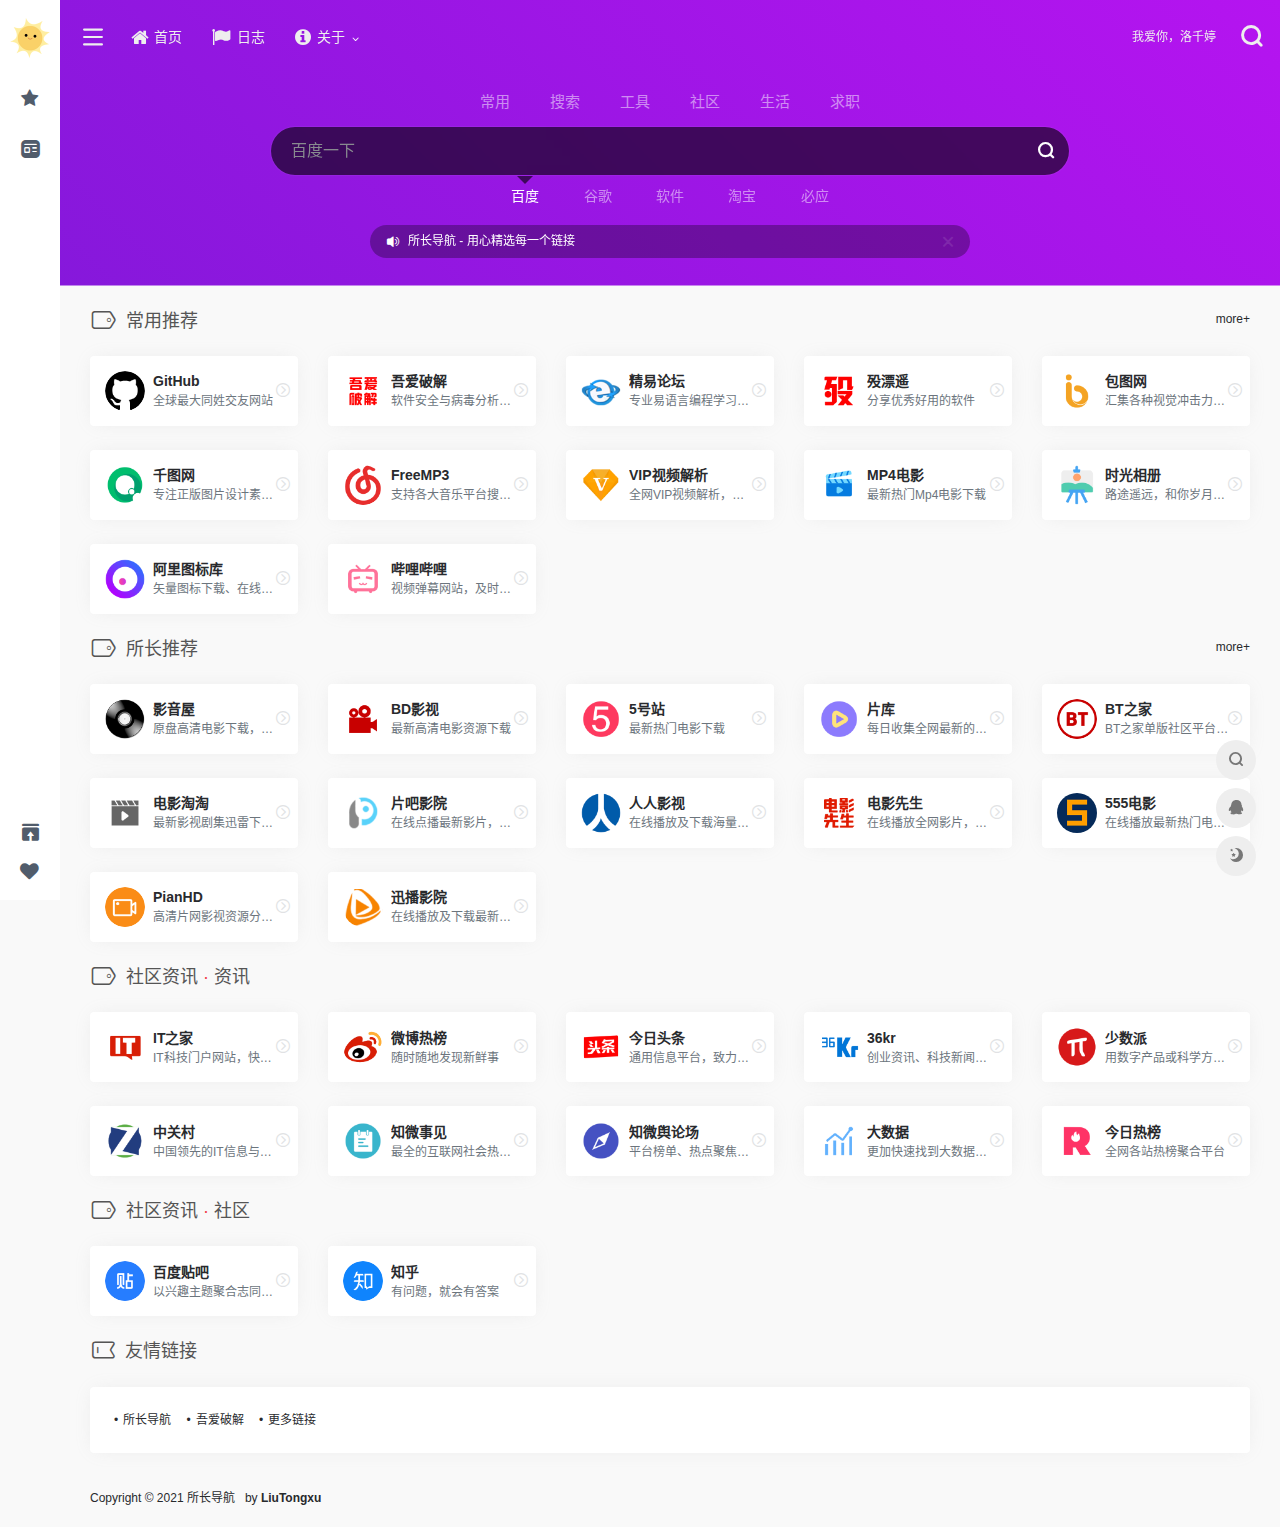
<file: index.html>
<!DOCTYPE html>
<html lang="zh-CN">

<head>
    <meta charset="UTF-8">
    <meta http-equiv="X-UA-Compatible" content="IE=edge, chrome=1">
    <meta name="viewport"
        content="width=device-width, initial-scale=1.0, minimum-scale=1.0, maximum-scale=1.0, user-scalable=no">
    <title>大熊导航-有范的导航网站</title>
    <meta name="theme-color" content="#f9f9f9">
    <meta name="keywords"
        content="UI设计,UI设计素材,设计导航,网址导航,设计资源,创意导航,创意网站导航,设计师网址大全,设计素材大全,设计师导航,UI设计资源,优秀UI设计欣赏,设计师导航,设计师网址大全,设计师网址导航,程序员网址导航,交互设计师网址导航">
    <meta name="description" content="所长导航 - 收集国内外优秀设计网站、UI设计资源网站、灵感创意网站、素材资源网站，定时更新分享优质产品设计书签。">
    <meta name="baidu-site-verification" content="code-ERzo5lqNbW" />
    <meta name="sogou_site_verification" content="c5kms0qkyL"/>
    <meta name="360-site-verification" content="fcc13eac55051e381be8a06453359bc1" />
    <meta property="og:type" content="website">
    <meta property="og:url" content="https://liutongxu.github.io">
    <meta property="og:title" content="所长导航-有范的导航网站">
    <meta property="og:description" content="所长导航 - 收集国内外优秀设计网站、UI设计资源网站、灵感创意网站、素材资源网站，定时更新分享优质产品设计书签。">
    <meta property="og:image" content="https://nav.iowen.cn/wp-content/themes/onenav/screenshot.jpg">
    <meta property="og:site_name" content="所长导航">
    <link rel="icon" href="./ico.ico">
    <link rel='stylesheet' id='wp-block-library-css' href='wp-includes/css/dist/block-library/style.min-5.6.2.css'
        type='text/css' media='all'>
    <link rel="stylesheet" href="font-awesome/css/font-awesome.min.css">
    <link rel='stylesheet' id='iconfont-css' href='wp-content/themes/onenav/css/iconfont-3.03029.1.css' type='text/css'
        media='all'>
    <link rel='stylesheet' id='iconfontd-css' href='t/font_1620678_7g0p3h6gbl-3.03029..css' type='text/css' media='all'>
    <link rel='stylesheet' id='bootstrap-css' href='wp-content/themes/onenav/css/bootstrap.min-3.03029.1.css'
        type='text/css' media='all'>
    <link rel='stylesheet' id='lightbox-css' href='wp-content/themes/onenav/css/jquery.fancybox.min-3.03029.1.css'
        type='text/css' media='all'>
    <link rel='stylesheet' id='style-css' href='wp-content/themes/onenav/css/style-3.03029.1.css' type='text/css'
        media='all'>
    <script type='text/javascript' src='wp-content/themes/onenav/js/jquery.min-3.03029.1.js' id='jquery-js'></script>
    <style>
        #footer-tools [data-v-db6ccf64][data-v-41ba7e2c] {
            top: unset !important;
            bottom: 0 !important;
            right: 44px !important
        }

        .io.icon-fw,
        .iconfont.icon-fw {
            width: 1.15em;
        }

        .io.icon-lg,
        .iconfont.icon-lg {
            font-size: 1.5em;
            line-height: .75em;
            vertical-align: -.125em;
        }

        .screenshot-carousel .img_wrapper a {
            display: contents
        }

        .fancybox-slide--iframe .fancybox-content {
            max-width: 1280px;
            margin: 0
        }

        .fancybox-slide--iframe.fancybox-slide {
            padding: 44px 0
        }

        .navbar-nav .menu-item-286 a {
            background: #ff8116;
            border-radius: 50px !important;
            padding: 5px 10px !important;
            margin: 5px 0 !important;
            color: #fff !important;
        }

        .navbar-nav .menu-item-286 a i {
            position: absolute;
            top: 0;
            right: -10px;
            color: #f13522;
        }

        .io-black-mode .navbar-nav .menu-item-286 a {
            background: #ce9412;
        }

        .io-black-mode .navbar-nav .menu-item-286 a i {
            color: #fff;
        }
    </style>
    <!-- 百度统计 -->
    <script>
        var _hmt = _hmt || [];
        (function () {
            var hm = document.createElement("script");
            hm.src = "https://hm.baidu.com/hm.js?18f619820855042bca58b32408f44de7";
            var s = document.getElementsByTagName("script")[0];
            s.parentNode.insertBefore(hm, s);
        })();
    </script>
    <!-- end 百度统计 -->
</head>

<body class="io-grey-mode">
    <div id="loading">
        <style>
            .loader {
                width: 250px;
                height: 50px;
                line-height: 50px;
                text-align: center;
                position: absolute;
                top: 50%;
                left: 50%;
                transform: translate(-50%, -50%);
                font-family: helvetica, arial, sans-serif;
                text-transform: uppercase;
                font-weight: 900;
                color: #f1404b;
                letter-spacing: 0.2em
            }

            .loader::before,
            .loader::after {
                content: "";
                display: block;
                width: 15px;
                height: 15px;
                background: #f1404b;
                position: absolute;
                animation: load .7s infinite alternate ease-in-out
            }

            .loader::before {
                top: 0
            }

            .loader::after {
                bottom: 0
            }

            @keyframes load {
                0% {
                    left: 0;
                    height: 30px;
                    width: 15px
                }

                50% {
                    height: 8px;
                    width: 40px
                }

                100% {
                    left: 235px;
                    height: 30px;
                    width: 15px
                }
            }
        </style>
        <div class="loader">一个有范的导航</div>
    </div>
    <div class="page-container">


        <div id="sidebar" class="sticky sidebar-nav fade mini-sidebar" style="width: 60px;">
            <div class="modal-dialog h-100  sidebar-nav-inner">
                <div class="sidebar-logo border-bottom border-color">
                    <!-- logo -->
                    <div class="logo overflow-hidden">
                        <a href="" class="logo-expanded">
                            <img src="wp-content/uploads/2020/01/ywdh-logo-1.png" height="40" class="logo-light"
                                alt="所长导航">
                            <img src="wp-content/uploads/2020/01/ywdh-logo.png" height="40" class="logo-dark d-none"
                                alt="所长导航">
                        </a>
                        <a href="" class="logo-collapsed">
                            <img src="wp-content/uploads/2020/01/ywdh-logo-bark-ico.png" height="40" class="logo-light"
                                alt="所长导航">
                            <img src="wp-content/uploads/2020/01/ywdh-logo-ico.png" height="40" class="logo-dark d-none"
                                alt="所长导航">
                        </a>
                    </div>
                    <!-- logo end -->
                </div>
                <div class="sidebar-menu flex-fill">
                    <div class="sidebar-scroll">
                        <div class="sidebar-menu-inner">
                            <ul>
                                <li class="sidebar-item top-menu">
                                    <a href="javascript:;" class="smooth change-href">
                                        <i class="iconfont icon-category icon-fw icon-lg mr-2"></i>
                                        <span>所长导航</span>
                                        <i class="iconfont icon-arrow-r-m sidebar-more text-sm"></i>
                                    </a>
                                    <ul>
                                        <li id="menu-item-281"
                                            class="menu-item menu-item-type-post_type menu-item-object-page menu-item-281">
                                            <a href="https://liutongxu.github.io">
                                                <i class="fa fa-home fa-lg mr-2"></i>
                                                <span>首页</span></a>
                                        </li>
                                        <li id="menu-item-786"
                                            class="menu-item menu-item-type-custom menu-item-object-custom menu-item-786">
                                            <a target="_blank" rel="noopener" href="javascript:;">
                                                <i class="fa fa-flag fa-lg mr-2"></i>
                                                <span>日志</span></a>
                                        </li>
                                        <li id="menu-item-284"
                                            class="menu-item menu-item-type-post_type menu-item-object-page menu-item-has-children menu-item-284">
                                            <a href="#">
                                                <i class="fa fa-info-circle fa-lg mr-2"></i>
                                                <span>关于</span></a>
                                            <ul class="sub-menu">
                                                <li id="menu-item-264"
                                                    class="menu-item menu-item-type-post_type menu-item-object-page menu-item-264">
                                                    <a href="https://weibo.com/hiliutongxu" target="_blank">所长微博</a>
                                                </li>
                                                <li id="menu-item-285"
                                                    class="menu-item menu-item-type-custom menu-item-object-custom menu-item-285">
                                                    <a href="#">关于导航</a>
                                                </li>
                                            </ul>
                                        </li>

                                    </ul>
                                </li>
                                <li class="sidebar-item">
                                    <a href="#term-2" class="smooth">
                                        <i class="fa fa-star fa-lg icon-fw icon-lg mr-2"></i>
                                        <span>常用推荐</span>
                                    </a>
                                </li>
                                <li class="sidebar-item">
                                    <!--<a href="javascript:;">-->
                                                                                <a href="javascript:;" class="smooth change-href" data-change="#term-2">
                                        <i class="io io-zixun icon-fw icon-lg mr-2"></i>
                                        <span>社区咨询</span>
                                        <i class="iconfont icon-arrow-r-m sidebar-more text-sm"></i>
                                    </a>
                                    <ul>
                                                                                        <li>
                                            <a href="#term-42" class="smooth"><span>资讯</span></a>
                                        </li>
                                                                                        <li>
                                            <a href="#term-45" class="smooth"><span>社区</span></a>
                                        </li>

                                                                                    </ul>
                                </li>
                                                                
                        </div>
                    </div>
                </div>
                <div class="border-top py-2 border-color">
                    <div class="flex-bottom">
                        <ul>
                            <li id="menu-item-237"
                                class="menu-item menu-item-type-post_type menu-item-object-page menu-item-237 sidebar-item">
                                <a href="https://mail.qq.com/cgi-bin/qm_share?t=qm_mailme&email=hiliutongxu@qq.com" target="_blank">
                                    <i class="io io-tijiao icon-fw icon-lg mr-2"></i>
                                    <span>网站提交</span></a>
                            </li>

                            <li id="menu-item-213"
                                class="menu-item menu-item-type-custom menu-item-object-custom menu-item-213 sidebar-item">
                                <a target="_blank" rel="noopener" href="index1.html">
                                    <i class="fa fa-heart icon-fw icon-lg mr-2"></i>
                                    <span>关于导航</span></a>
                            </li>

                        </ul>
                    </div>
                </div>
            </div>
        </div>
        <div class="main-content flex-fill">
            <div class="big-header-banner">
                <div id="header" class="page-header sticky">
                    <div class="navbar navbar-expand-md">
                        <div class="container-fluid p-0">

                            <a href="" class="navbar-brand d-md-none" title="所长导航">
                                <img src="wp-content/uploads/2020/01/ywdh-logo-bark-ico.png" class="logo-light"
                                    alt="所长导航">
                                <img src="wp-content/uploads/2020/01/ywdh-logo-ico.png" class="logo-dark d-none"
                                    alt="所长导航">
                            </a>

                            <div class="collapse navbar-collapse order-2 order-md-1">
                                <div class="header-mini-btn">
                                    <label>
                                        <input id="mini-button" type="checkbox">
                                        <svg viewbox="0 0 100 100" xmlns="http://www.w3.org/2000/svg">
                                            <path class="line--1" d="M0 40h62c18 0 18-20-17 5L31 55"></path>
                                            <path class="line--2" d="M0 50h80"></path>
                                            <path class="line--3" d="M0 60h62c18 0 18 20-17-5L31 45"></path>
                                        </svg>
                                    </label>

                                </div>

                                <ul class="navbar-nav site-menu" style="margin-right: 16px;">
                                    <li id="menu-item-281"
                                        class="menu-item menu-item-type-post_type menu-item-object-page menu-item-281">
                                        <a href="https://liutongxu.github.io">
                                            <i class="fa fa-home fa-lg mr-2"></i>
                                            <span>首页</span></a>
                                    </li>
                                    <li id="menu-item-786"
                                        class="menu-item menu-item-type-custom menu-item-object-custom menu-item-786"><a
                                            target="_blank" rel="noopener" href="javascript:;">
                                            <i class="fa fa-flag fa-lg mr-2"></i>
                                            <span>日志</span></a></li>
                                    <li id="menu-item-284"
                                        class="menu-item menu-item-type-post_type menu-item-object-page menu-item-has-children menu-item-284">
                                        <a href="about.html">
                                            <i class="fa fa-info-circle fa-lg mr-2"></i>
                                            <span>关于</span></a>
                                        <ul class="sub-menu">
                                            <li id="menu-item-264"
                                                class="menu-item menu-item-type-post_type menu-item-object-page menu-item-264">
                                                <a href="https://weibo.com/hiliutongxu">所长微博</a>
                                            </li>
                                            <li id="menu-item-285"
                                                class="menu-item menu-item-type-custom menu-item-object-custom menu-item-285">
                                                <a href="#">关于导航</a>
                                            </li>
                                        </ul>
                                    </li>

                                </ul>
                                <div class="rounded-circle weather">
                                    <div id="he-plugin-simple" style="display: contents;"></div>
                                    <script>WIDGET = {
                                            CONFIG: {
                                                "modules": "12034",
                                                "background": 5,
                                                "tmpColor": "E4C600",
                                                "tmpSize": 14,
                                                "cityColor": "E4C600",
                                                "citySize": 14,
                                                "aqiColor": "#E4C600",
                                                "aqiSize": 14,
                                                "weatherIconSize": 24,
                                                "alertIconSize": 18,
                                                "padding": "10px 10px 10px 10px",
                                                "shadow": "1",
                                                "language": "auto",
                                                "borderRadius": 5,
                                                "fixed": "false",
                                                "vertical": "middle",
                                                "horizontal": "left",
                                                "key": "e05c4ce44b7e43c6a9303e68cc42a48c"
                                            }
                                        }
                                    </script>
                                    <script src="https://widget.qweather.net/simple/static/js/he-simple-common.js?v=2.0"></script>
                                </div>
                            </div>

                            <ul class="nav navbar-menu text-xs order-1 order-md-2">
                                <!-- 一言 -->
                                <li class="nav-item mr-3 mr-lg-0 d-none d-lg-block">
                                    <script>
                                        fetch('https://v1.hitokoto.cn')
                                          .then(response => response.json())
                                          .then(data => {
                                            const hitokoto = document.getElementById('hitokoto_text')
                                            hitokoto.href = 'https://hitokoto.cn/?uuid=' + data.uuid
                                            hitokoto.innerText = data.hitokoto
                                          })
                                          .catch(console.error)
                                    </script>                           
                                    <div id="hitokoto"><a href="#" target="_blank" id="hitokoto_text">我爱你，洛千婷</a></div>
                                </li>
                                <!-- 一言 end -->
                                <li class="nav-search ml-3 ml-md-4">
                                    <a href="javascript:" data-toggle="modal" data-target="#search-modal"><i
                                            class="iconfont icon-search icon-2x"></i></a>
                                </li>
                                <li class="nav-item d-md-none mobile-menu ml-3 ml-md-4">
                                    <a href="javascript:" id="sidebar-switch" data-toggle="modal"
                                        data-target="#sidebar"><i class="iconfont icon-classification icon-2x"></i></a>
                                </li>
                            </ul>
                        </div>
                    </div>
                </div>
                <div class="placeholder" style="height:74px"></div>
            </div>
            <div class="header-big  post-top css-color mb-4"
                style="background-image: linear-gradient(45deg, #8618db 0%, #d711ff 50%, #460fdd 100%);">
                <div class="s-search">
                    <div id="search" class="s-search mx-auto">
                        <div id="search-list-menu" class="hide-type-list">
                            <div class="s-type text-center">
                                <div class="s-type-list big">
                                    <div class="anchor" style="position: absolute; left: 50%; opacity: 0;"></div>
                                    <label for="type-baidu" class="" data-id="group-a"><span>常用</span></label><label
                                        for="type-baidu1" data-id="group-b"><span>搜索</span></label><label for="type-br"
                                        data-id="group-c"><span>工具</span></label><label for="type-zhihu"
                                        data-id="group-d"><span>社区</span></label><label for="type-taobao1"
                                        data-id="group-e"><span>生活</span></label><label for="type-zhaopin"
                                        data-id="group-f"><span>求职</span></label>
                                </div>
                            </div>
                        </div>
                        <form action="https://nav.iowen.cn?s=" method="get" target="_blank" class="super-search-fm">
                            <input type="text" id="search-text" class="form-control smart-tips search-key" zhannei=""
                                placeholder="输入关键字搜索" style="outline:0" autocomplete="off">
                            <button type="submit"><i class="iconfont icon-search"></i></button>
                        </form>
                        <div id="search-list" class="hide-type-list">
                            <div class="search-group group-a ">
                                <ul class="search-type">
                                    <li><input checked="checked" hidden="" type="radio" name="type" id="type-baidu"
                                            value="https://www.baidu.com/s?wd=" data-placeholder="百度一下"><label
                                            for="type-baidu"><span class="text-muted">百度</span></label></li>
                                    <li><input hidden="" type="radio" name="type" id="type-google"
                                            value="https://www.google.com/search?q=" data-placeholder="谷歌两下"><label
                                            for="type-google"><span class="text-muted">谷歌</span></label></li>
                                    <li><input hidden="" type="radio" name="type" id="type-zhannei"
                                            value="https://www.iplaysoft.com/?s="
                                            data-placeholder="软件搜索"><label for="type-zhannei"><span
                                                class="text-muted">软件</span></label></li>
                                    <li><input hidden="" type="radio" name="type" id="type-taobao"
                                            value="https://s.taobao.com/search?q=" data-placeholder="淘宝"><label
                                            for="type-taobao"><span class="text-muted">淘宝</span></label></li>
                                    <li><input hidden="" type="radio" name="type" id="type-bing"
                                            value="https://cn.bing.com/search?q=" data-placeholder="微软Bing搜索"><label
                                            for="type-bing"><span class="text-muted">必应</span></label></li>
                                </ul>
                            </div>
                            <div class="search-group group-b ">
                                <ul class="search-type">
                                    <li><input hidden="" type="radio" name="type" id="type-baidu1"
                                            value="https://www.baidu.com/s?wd=" data-placeholder="百度一下"><label
                                            for="type-baidu1"><span class="text-muted">百度</span></label></li>
                                    <li><input hidden="" type="radio" name="type" id="type-google1"
                                            value="https://www.google.com/search?q=" data-placeholder="谷歌两下"><label
                                            for="type-google1"><span class="text-muted">谷歌</span></label></li>
                                    <li><input hidden="" type="radio" name="type" id="type-360"
                                            value="https://www.so.com/s?q=" data-placeholder="360好搜"><label
                                            for="type-360"><span class="text-muted">360</span></label></li>
                                    <li><input hidden="" type="radio" name="type" id="type-sogo"
                                            value="https://www.sogou.com/web?query=" data-placeholder="搜狗搜索"><label
                                            for="type-sogo"><span class="text-muted">搜狗</span></label></li>
                                    <li><input hidden="" type="radio" name="type" id="type-bing1"
                                            value="https://cn.bing.com/search?q=" data-placeholder="微软Bing搜索"><label
                                            for="type-bing1"><span class="text-muted">必应</span></label></li>
                                    <li><input hidden="" type="radio" name="type" id="type-sm"
                                            value="https://yz.m.sm.cn/s?q=" data-placeholder="UC移动端搜索"><label
                                            for="type-sm"><span class="text-muted">神马</span></label></li>
                                </ul>
                            </div>
                            <div class="search-group group-c ">
                                <ul class="search-type">
                                    <li><input hidden="" type="radio" name="type" id="type-br"
                                            value="https://rank.chinaz.com/all/"
                                            data-placeholder="请输入网址(不带https://)"><label for="type-br"><span
                                                class="text-muted">权重查询</span></label></li>
                                    <li><input hidden="" type="radio" name="type" id="type-links"
                                            value="https://link.chinaz.com/" data-placeholder="请输入网址(不带https://)"><label
                                            for="type-links"><span class="text-muted">友链检测</span></label></li>
                                    <li><input hidden="" type="radio" name="type" id="type-icp"
                                            value="https://icp.aizhan.com/" data-placeholder="请输入网址(不带https://)"><label
                                            for="type-icp"><span class="text-muted">备案查询</span></label></li>
                                    <li><input hidden="" type="radio" name="type" id="type-ping"
                                            value="https://ping.chinaz.com/" data-placeholder="请输入网址(不带https://)"><label
                                            for="type-ping"><span class="text-muted">PING检测</span></label></li>
                                    <li><input hidden="" type="radio" name="type" id="type-404"
                                            value="https://tool.chinaz.com/Links/?DAddress="
                                            data-placeholder="请输入网址(不带https://)"><label for="type-404"><span
                                                class="text-muted">死链检测</span></label></li>
                                    <li><input hidden="" type="radio" name="type" id="type-ciku"
                                            value="https://www.ciku5.com/s?wd=" data-placeholder="请输入关键词"><label
                                            for="type-ciku"><span class="text-muted">关键词挖掘</span></label></li>
                                </ul>
                            </div>
                            <div class="search-group group-d ">
                                <ul class="search-type">
                                    <li><input hidden="" type="radio" name="type" id="type-zhihu"
                                            value="https://www.zhihu.com/search?type=content&q="
                                            data-placeholder="知乎"><label for="type-zhihu"><span
                                                class="text-muted">知乎</span></label></li>
                                    <li><input hidden="" type="radio" name="type" id="type-wechat"
                                            value="https://weixin.sogou.com/weixin?type=2&query="
                                            data-placeholder="微信"><label for="type-wechat"><span
                                                class="text-muted">微信</span></label></li>
                                    <li><input hidden="" type="radio" name="type" id="type-weibo"
                                            value="https://s.weibo.com/weibo/" data-placeholder="微博"><label
                                            for="type-weibo"><span class="text-muted">微博</span></label></li>
                                    <li><input hidden="" type="radio" name="type" id="type-douban"
                                            value="https://www.douban.com/search?q=" data-placeholder="豆瓣"><label
                                            for="type-douban"><span class="text-muted">豆瓣</span></label></li>
                                    <li><input hidden="" type="radio" name="type" id="type-why"
                                            value="https://ask.seowhy.com/search/?q=" data-placeholder="SEO问答社区"><label
                                            for="type-why"><span class="text-muted">搜外问答</span></label></li>
                                </ul>
                            </div>
                            <div class="search-group group-e ">
                                <ul class="search-type">
                                    <li><input hidden="" type="radio" name="type" id="type-taobao1"
                                            value="https://s.taobao.com/search?q=" data-placeholder="淘宝"><label
                                            for="type-taobao1"><span class="text-muted">淘宝</span></label></li>
                                    <li><input hidden="" type="radio" name="type" id="type-jd"
                                            value="https://search.jd.com/Search?keyword=" data-placeholder="京东"><label
                                            for="type-jd"><span class="text-muted">京东</span></label></li>
                                    <li><input hidden="" type="radio" name="type" id="type-xiachufang"
                                            value="https://www.xiachufang.com/search/?keyword="
                                            data-placeholder="下厨房"><label for="type-xiachufang"><span
                                                class="text-muted">下厨房</span></label></li>
                                    <li><input hidden="" type="radio" name="type" id="type-xiangha"
                                            value="https://www.xiangha.com/so/?q=caipu&s="
                                            data-placeholder="香哈菜谱"><label for="type-xiangha"><span
                                                class="text-muted">香哈菜谱</span></label></li>
                                    <li><input hidden="" type="radio" name="type" id="type-12306"
                                            value="https://www.12306.cn/?" data-placeholder="12306"><label
                                            for="type-12306"><span class="text-muted">12306</span></label></li>
                                    <li><input hidden="" type="radio" name="type" id="type-kd100"
                                            value="https://www.kuaidi100.com/?" data-placeholder="快递100"><label
                                            for="type-kd100"><span class="text-muted">快递100</span></label></li>
                                    <li><input hidden="" type="radio" name="type" id="type-qunar"
                                            value="https://www.qunar.com/?" data-placeholder="去哪儿"><label
                                            for="type-qunar"><span class="text-muted">去哪儿</span></label></li>
                                </ul>
                            </div>
                            <div class="search-group group-f ">
                                <ul class="search-type">
                                    <li><input hidden="" type="radio" name="type" id="type-zhaopin"
                                            value="https://sou.zhaopin.com/jobs/searchresult.ashx?kw="
                                            data-placeholder="智联招聘"><label for="type-zhaopin"><span
                                                class="text-muted">智联招聘</span></label></li>
                                    <li><input hidden="" type="radio" name="type" id="type-51job"
                                            value="https://search.51job.com/?" data-placeholder="前程无忧"><label
                                            for="type-51job"><span class="text-muted">前程无忧</span></label></li>
                                    <li><input hidden="" type="radio" name="type" id="type-lagou"
                                            value="https://www.lagou.com/jobs/list_" data-placeholder="拉钩网"><label
                                            for="type-lagou"><span class="text-muted">拉钩网</span></label></li>
                                    <li><input hidden="" type="radio" name="type" id="type-liepin"
                                            value="https://www.liepin.com/zhaopin/?key=" data-placeholder="猎聘网"><label
                                            for="type-liepin"><span class="text-muted">猎聘网</span></label></li>
                                </ul>
                            </div>
                        </div>
                        <div class="card search-smart-tips" style="display: none">
                            <ul></ul>
                        </div>
                    </div>
                </div>
                <div class="bulletin-big mx-3 mx-md-0">
                    <div id="bulletin_box" class="card my-2">
                        <div class="card-body py-1 px-2 px-md-3 d-flex flex-fill text-xs text-muted">
                            <div><i class="iconfont icon-bulletin" style="line-height:25px"></i></div>
                            <div class="bulletin mx-1 mx-md-2 carousel-vertical">
                                <div class="carousel slide" data-ride="carousel" data-interval="3000">
                                    <div class="carousel-inner" role="listbox">
                                        <div class="carousel-item active"><a class="overflowClip_1"
                                                href="#">所长导航 - 用心精选每一个链接</a></div>
                                        <div class="carousel-item "><a class="overflowClip_1"
                                                href="#">所长导航 - 有范的导航网站</a></div>
                                    </div>
                                </div>
                            </div>
                            <div class="flex-fill"></div>
                            <a title="关闭" href="javascript:;" rel="external nofollow" class="bulletin-close"
                                onclick="$('#bulletin_box').slideUp('slow');"><i class="iconfont icon-close"
                                    style="line-height:25px"></i></a>
                        </div>
                    </div>
                </div>
            </div>
            <div id="content" class="content-site customize-site">





















































                
                <div class="d-flex flex-fill ">
                    <h4 class="text-gray text-lg mb-4">
                        <i class="site-tag iconfont icon-tag icon-lg mr-1" id="term-2"></i>
                        常用推荐
                    </h4>
                    <div class="flex-fill"></div>
                    <a class='btn-move text-xs' href='#'>more+</a>
                </div>
                <div class="row ">
                
                    <div class="url-card col-6  col-sm-6 col-md-4 col-xl-5a col-xxl-6a   ">
                
                        <div class="url-body default">
                            <a href="https://github.com/" target="_blank" data-id="689" data-url="https://github.com/"
                                class="card no-c  mb-4 site-689" data-toggle="tooltip" data-placement="bottom" title="全球最大同姓交友网站">
                                <div class="card-body">
                                    <div class="url-content d-flex align-items-center">
                                        <div class="url-img rounded-circle mr-2 d-flex align-items-center justify-content-center">
                                            <img class="lazy" src="ico/github.png" data-src="ico/github.png"
                                                onerror="javascript:this.src='ico/github.png'" alt="GitHub">
                                        </div>
                                        <div class="url-info flex-fill">
                                            <div class="text-sm overflowClip_1">
                                                <strong>GitHub</strong>
                                            </div>
                                            <p class="overflowClip_1 m-0 text-muted text-xs">全球最大同姓交友网站</p>
                                        </div>
                                    </div>
                                </div>
                            </a>
                            <a href="https://github.com/" class="togo text-center text-muted is-views" data-id="689"
                                data-toggle="tooltip" data-placement="right" title="直达" rel="nofollow"><i
                                    class="iconfont icon-goto"></i></a>
                        </div>
                    </div>
                    <div class="url-card col-6  col-sm-6 col-md-4 col-xl-5a col-xxl-6a   ">
                
                        <div class="url-body default">
                            <a href="https://www.52pojie.cn/" target="_blank" data-id="732" data-url="https://www.52pojie.cn/"
                                class="card no-c  mb-4 site-732" data-toggle="tooltip" data-placement="bottom"
                                title="软件安全与病毒分析前沿，丰富的技术版块">
                                <div class="card-body">
                                    <div class="url-content d-flex align-items-center">
                                        <div class="url-img rounded-circle mr-2 d-flex align-items-center justify-content-center">
                                            <img class="lazy" src="ico/52.png" data-src="ico/52.png"
                                                onerror="javascript:this.src='ico/52.png'" alt="吾爱破解">
                                        </div>
                                        <div class="url-info flex-fill">
                                            <div class="text-sm overflowClip_1">
                                                <strong>吾爱破解</strong>
                                            </div>
                                            <p class="overflowClip_1 m-0 text-muted text-xs">软件安全与病毒分析前沿，丰富的技术版块</p>
                                        </div>
                                    </div>
                                </div>
                            </a>
                            <a href="https://www.52pojie.cn/" class="togo text-center text-muted is-views" data-id="732"
                                data-toggle="tooltip" data-placement="right" title="直达" rel="nofollow"><i
                                    class="iconfont icon-goto"></i></a>
                        </div>
                    </div>
                    <div class="url-card col-6  col-sm-6 col-md-4 col-xl-5a col-xxl-6a   ">
                
                        <div class="url-body default">
                            <a href="https://bbs.125.la/" target="_blank" data-id="693" data-url="https://bbs.125.la/"
                                class="card no-c  mb-4 site-693" data-toggle="tooltip" data-placement="bottom" title="专业易语言编程学习交流论坛">
                                <div class="card-body">
                                    <div class="url-content d-flex align-items-center">
                                        <div class="url-img rounded-circle mr-2 d-flex align-items-center justify-content-center">
                                            <img class="lazy" src="ico/jingyi.png" data-src="ico/jingyi.png"
                                                onerror="javascript:this.src='ico/jingyi.png'" alt="精易论坛">
                                        </div>
                                        <div class="url-info flex-fill">
                                            <div class="text-sm overflowClip_1">
                                                <strong>精易论坛</strong>
                                            </div>
                                            <p class="overflowClip_1 m-0 text-muted text-xs">专业易语言编程学习交流论坛</p>
                                        </div>
                                    </div>
                                </div>
                            </a>
                            <a href="https://bbs.125.la/" class="togo text-center text-muted is-views" data-id="693"
                                data-toggle="tooltip" data-placement="right" title="直达" rel="nofollow"><i
                                    class="iconfont icon-goto"></i></a>
                        </div>
                    </div>
                    <div class="url-card col-6  col-sm-6 col-md-4 col-xl-5a col-xxl-6a   ">
                
                        <div class="url-body default">
                            <a href="https://www.mpyit.com/" target="_blank" data-id="684" data-url="https://www.mpyit.com/"
                                class="card no-c  mb-4 site-684" data-toggle="tooltip" data-placement="bottom" title="分享优秀好用的软件">
                                <div class="card-body">
                                    <div class="url-content d-flex align-items-center">
                                        <div class="url-img rounded-circle mr-2 d-flex align-items-center justify-content-center">
                                            <img class="lazy" src="ico/mpy.png" data-src="ico/mpy.png"
                                                onerror="javascript:this.src='ico/mpy.png'" alt="殁漂遥">
                                        </div>
                                        <div class="url-info flex-fill">
                                            <div class="text-sm overflowClip_1">
                                                <strong>殁漂遥</strong>
                                            </div>
                                            <p class="overflowClip_1 m-0 text-muted text-xs">
                                                分享优秀好用的软件</p>
                                        </div>
                                    </div>
                                </div>
                            </a>
                            <a href="https://www.mpyit.com/" class="togo text-center text-muted is-views" data-id="684"
                                data-toggle="tooltip" data-placement="right" title="直达" rel="nofollow"><i
                                    class="iconfont icon-goto"></i></a>
                        </div>
                    </div>
                    <div class="url-card col-6  col-sm-6 col-md-4 col-xl-5a col-xxl-6a   ">
                
                        <div class="url-body default">
                            <a href="https://ibaotu.com/" target="_blank" data-id="442" data-url="https://ibaotu.com/"
                                class="card no-c  mb-4 site-442" data-toggle="tooltip" data-placement="bottom"
                                title="汇集各种视觉冲击力强的原创广告图片设计">
                                <div class="card-body">
                                    <div class="url-content d-flex align-items-center">
                                        <div class="url-img rounded-circle mr-2 d-flex align-items-center justify-content-center">
                                            <img class="lazy" src="ico/baotu.png" data-src="ico/baotu.png"
                                                onerror="javascript:this.src='ico/baotu.png'" alt="包图网">
                                        </div>
                                        <div class="url-info flex-fill">
                                            <div class="text-sm overflowClip_1">
                                                <strong>包图网</strong>
                                            </div>
                                            <p class="overflowClip_1 m-0 text-muted text-xs">
                                                汇集各种视觉冲击力强的原创广告图片设计</p>
                                        </div>
                                    </div>
                                </div>
                            </a>
                            <a href="https://ibaotu.com/" class="togo text-center text-muted is-views" data-id="442"
                                data-toggle="tooltip" data-placement="right" title="直达" rel="nofollow"><i
                                    class="iconfont icon-goto"></i></a>
                        </div>
                    </div>
                    <div class="url-card col-6  col-sm-6 col-md-4 col-xl-5a col-xxl-6a   ">
                
                        <div class="url-body default">
                            <a href="https://www.58pic.com/" target="_blank" data-id="424" data-url="https://www.58pic.com/"
                                class="card no-c  mb-4 site-424" data-toggle="tooltip" data-placement="bottom"
                                title="专注正版图片设计素材，拥有800多万张素材">
                                <div class="card-body">
                                    <div class="url-content d-flex align-items-center">
                                        <div class="url-img rounded-circle mr-2 d-flex align-items-center justify-content-center">
                                            <img class="lazy" src="ico/qiantu.png" data-src="ico/qiantu.png"
                                                onerror="javascript:this.src='ico/qiantu.png'" alt="千图网">
                                        </div>
                                        <div class="url-info flex-fill">
                                            <div class="text-sm overflowClip_1">
                                                <strong>千图网</strong>
                                            </div>
                                            <p class="overflowClip_1 m-0 text-muted text-xs">专注正版图片设计素材，拥有800多万张素材</p>
                                        </div>
                                    </div>
                                </div>
                            </a>
                            <a href="https://www.58pic.com/" class="togo text-center text-muted is-views" data-id="424"
                                data-toggle="tooltip" data-placement="right" title="直达" rel="nofollow"><i
                                    class="iconfont icon-goto"></i></a>
                        </div>
                    </div>
                    <div class="url-card col-6  col-sm-6 col-md-4 col-xl-5a col-xxl-6a  ">
                
                        <div class="url-body default">
                            <a href="http://music.zmki.cn/" target="_blank" data-id="294" data-url="http://music.zmki.cn/"
                                class="card no-c  mb-4 site-294" data-toggle="tooltip" data-placement="bottom"
                                title="支持各大音乐平台搜索、在线播放及下载">
                                <div class="card-body">
                                    <div class="url-content d-flex align-items-center">
                                        <div class="url-img rounded-circle mr-2 d-flex align-items-center justify-content-center">
                                            <img class="lazy" src="ico/wangyiyun.png" data-src="ico/wangyiyun.png"
                                                onerror="javascript:this.src='ico/wangyiyun.png'" alt="FreeMP3">
                                        </div>
                                        <div class="url-info flex-fill">
                                            <div class="text-sm overflowClip_1">
                                                <strong>FreeMP3</strong>
                                            </div>
                                            <p class="overflowClip_1 m-0 text-muted text-xs">支持各大音乐平台搜索、在线播放及下载</p>
                                        </div>
                                    </div>
                                </div>
                            </a>
                            <a href="http://music.zmki.cn/" class="togo text-center text-muted is-views" data-id="424"
                                data-toggle="tooltip" data-placement="right" title="直达" rel="nofollow"><i
                                    class="iconfont icon-goto"></i></a>
                        </div>
                    </div>
                    <div class="url-card col-6  col-sm-6 col-md-4 col-xl-5a col-xxl-6a  ">
                
                        <div class="url-body default">
                            <a href="http://www.czjx8.com/" target="_blank" data-id="229" data-url="http://www.czjx8.com/"
                                class="card no-c  mb-4 site-229" data-toggle="tooltip" data-placement="bottom" data-html="true"
                                title="全网VIP视频解析，满足所有平台VIP视频需求">
                                <div class="card-body">
                                    <div class="url-content d-flex align-items-center">
                                        <div class="url-img rounded-circle mr-2 d-flex align-items-center justify-content-center">
                                            <img class="lazy" src="ico/vip.png" data-src="ico/vip.png"
                                                onerror="javascript:this.src='ico/vip.png'" alt="VIP视频解析">
                                        </div>
                                        <div class="url-info flex-fill">
                                            <div class="text-sm overflowClip_1">
                                                <strong>VIP视频解析</strong>
                                            </div>
                                            <p class="overflowClip_1 m-0 text-muted text-xs">
                                                全网VIP视频解析，满足所有平台VIP视频需求</p>
                                        </div>
                                    </div>
                                </div>
                            </a>
                            <a href="http://www.czjx8.com/" class="togo text-center text-muted is-views" data-id="424"
                                data-toggle="tooltip" data-placement="right" title="直达" rel="nofollow"><i
                                    class="iconfont icon-goto"></i></a>
                        </div>
                    </div>
                    <div class="url-card col-6  col-sm-6 col-md-4 col-xl-5a col-xxl-6a   ">
                
                        <div class="url-body default">
                            <a href="https://www.domp4.com/" target="_blank" data-id="15" data-url="https://www.domp4.com/"
                                class="card no-c  mb-4 site-15" data-toggle="tooltip" data-placement="bottom" title="最新热门Mp4电影下载">
                                <div class="card-body">
                                    <div class="url-content d-flex align-items-center">
                                        <div class="url-img rounded-circle mr-2 d-flex align-items-center justify-content-center">
                                            <img class="lazy" src="ico/mp4.png" data-src="ico/mp4.png"
                                                onerror="javascript:this.src='ico/mp4.png'" alt="MP4电影">
                                        </div>
                                        <div class="url-info flex-fill">
                                            <div class="text-sm overflowClip_1">
                                                <strong>MP4电影</strong>
                                            </div>
                                            <p class="overflowClip_1 m-0 text-muted text-xs">最新热门Mp4电影下载</p>
                                        </div>
                                    </div>
                                </div>
                            </a>
                            <a href="https://www.domp4.com/" class="togo text-center text-muted is-views" data-id="15"
                                data-toggle="tooltip" data-placement="right" title="直达" rel="nofollow"><i
                                    class="iconfont icon-goto"></i></a>
                        </div>
                    </div>
                    <div class="url-card col-6  col-sm-6 col-md-4 col-xl-5a col-xxl-6a   ">
                
                        <div class="url-body default">
                            <a href="https://photo.zmki.cn/" target="_blank" data-id="14" data-url="https://photo.zmki.cn/"
                                class="card no-c  mb-4 site-14" data-toggle="tooltip" data-placement="bottom" title="路途遥远，和你岁月相随">
                                <div class="card-body">
                                    <div class="url-content d-flex align-items-center">
                                        <div class="url-img rounded-circle mr-2 d-flex align-items-center justify-content-center">
                                            <img class="lazy" src="ico/xiangce.png" data-src="ico/xiangce.png"
                                                onerror="javascript:this.src='ico/xiangce.png'" alt="时光相册">
                                        </div>
                                        <div class="url-info flex-fill">
                                            <div class="text-sm overflowClip_1">
                                                <strong>时光相册</strong>
                                            </div>
                                            <p class="overflowClip_1 m-0 text-muted text-xs">路途遥远，和你岁月相随</p>
                                        </div>
                                    </div>
                                </div>
                            </a>
                            <a href="https://photo.zmki.cn/" class="togo text-center text-muted is-views" data-id="14"
                                data-toggle="tooltip" data-placement="right" title="直达" rel="nofollow"><i
                                    class="iconfont icon-goto"></i></a>
                        </div>
                    </div>
                    <div class="url-card col-6  col-sm-6 col-md-4 col-xl-5a col-xxl-6a   ">
                
                        <div class="url-body default">
                            <a href="https://www.iconfont.cn/" target="_blank" data-id="13" data-url="https://www.iconfont.cn/"
                                class="card no-c  mb-4 site-13" data-toggle="tooltip" data-placement="bottom" title="矢量图标下载、在线存储、格式转换">
                                <div class="card-body">
                                    <div class="url-content d-flex align-items-center">
                                        <div class="url-img rounded-circle mr-2 d-flex align-items-center justify-content-center">
                                            <img class="lazy" src="ico/ailishiliang.png" data-src="ico/ailishiliang.png"
                                                onerror="javascript:this.src='ico/ailishiliang.png'" alt="阿里图标库">
                                        </div>
                                        <div class="url-info flex-fill">
                                            <div class="text-sm overflowClip_1">
                                                <strong>阿里图标库</strong>
                                            </div>
                                            <p class="overflowClip_1 m-0 text-muted text-xs">矢量图标下载、在线存储、格式转换</p>
                                        </div>
                                    </div>
                                </div>
                            </a>
                            <a href="https://www.iconfont.cn/" class="togo text-center text-muted is-views" data-id="13"
                                data-toggle="tooltip" data-placement="right" title="直达" rel="nofollow"><i
                                    class="iconfont icon-goto"></i></a>
                        </div>
                    </div>
                    <div class="url-card col-6  col-sm-6 col-md-4 col-xl-5a col-xxl-6a   ">
                
                        <div class="url-body default">
                            <a href="https://www.bilibili.com/" target="_blank" data-id="12" data-url="https://www.bilibili.com/"
                                class="card no-c  mb-4 site-12" data-toggle="tooltip" data-placement="bottom"
                                title="视频弹幕网站，及时的动漫新番，活跃的ACG氛围">
                                <div class="card-body">
                                    <div class="url-content d-flex align-items-center">
                                        <div class="url-img rounded-circle mr-2 d-flex align-items-center justify-content-center">
                                            <img class="lazy" src="ico/bilibili.png" data-src="ico/bilibili.png"
                                                onerror="javascript:this.src='ico/bilibili.png'" alt="哔哩哔哩">
                                        </div>
                                        <div class="url-info flex-fill">
                                            <div class="text-sm overflowClip_1">
                                                <strong>哔哩哔哩</strong>
                                            </div>
                                            <p class="overflowClip_1 m-0 text-muted text-xs">视频弹幕网站，及时的动漫新番，活跃的ACG氛围</p>
                                        </div>
                                    </div>
                                </div>
                            </a>
                            <a href="https://www.bilibili.com/" class="togo text-center text-muted is-views" data-id="12"
                                data-toggle="tooltip" data-placement="right" title="直达" rel="nofollow"><i
                                    class="iconfont icon-goto"></i></a>
                        </div>
                    </div>
                </div>
                
                <div class="d-flex flex-fill ">
                    <h4 class="text-gray text-lg mb-4">
                        <i class="site-tag iconfont icon-tag icon-lg mr-1" id="term-41"></i>
                        所长推荐
                    </h4>
                    <div class="flex-fill"></div>
                    <a class='btn-move text-xs' href=''>more+</a>
                </div>
                <div class="row ">
                
                    <div class="url-card col-6  col-sm-6 col-md-4 col-xl-5a col-xxl-6a   ">
                
                        <div class="url-body default">
                            <a href="https://www.yingyinwu.com/" target="_blank" data-id="725" data-url="https://www.yingyinwu.com/" class="card no-c  mb-4 site-725"
                                data-toggle="tooltip" data-placement="bottom"
                                title="原盘高清电影下载，影视内部交流社区">
                                <div class="card-body">
                                    <div class="url-content d-flex align-items-center">
                                        <div class="url-img rounded-circle mr-2 d-flex align-items-center justify-content-center">
                                            <img class="lazy" src="ico/yingyinwu.png"
                                                data-src="ico/yingyinwu.png"
                                                onerror="javascript:this.src='ico/yingyinwu.png'"
                                                alt="影音屋">
                                        </div>
                                        <div class="url-info flex-fill">
                                            <div class="text-sm overflowClip_1">
                                                <strong>影音屋</strong>
                                            </div>
                                            <p class="overflowClip_1 m-0 text-muted text-xs">
                                                原盘高清电影下载，影视内部交流社区
                                            </p>
                                        </div>
                                    </div>
                                </div>
                            </a>
                            <a href="https://www.yingyinwu.com/" class="togo text-center text-muted is-views"
                                data-id="725" data-toggle="tooltip" data-placement="right" title="直达" rel="nofollow"><i
                                    class="iconfont icon-goto"></i></a>
                        </div>
                    </div>
                    <div class="url-card col-6  col-sm-6 col-md-4 col-xl-5a col-xxl-6a   ">
                
                        <div class="url-body default">
                            <a href="https://www.bd2020.com/" target="_blank" data-id="660" data-url="https://www.bd2020.com/" class="card no-c  mb-4 site-660"
                                data-toggle="tooltip" data-placement="bottom" title="最新高清电影资源下载">
                                <div class="card-body">
                                    <div class="url-content d-flex align-items-center">
                                        <div class="url-img rounded-circle mr-2 d-flex align-items-center justify-content-center">
                                            <img class="lazy" src="ico/BDyingshi.png"
                                                data-src="ico/BDyingshi.png"
                                                onerror="javascript:this.src='ico/BDyingshi.png'"
                                                alt="BD影视">
                                        </div>
                                        <div class="url-info flex-fill">
                                            <div class="text-sm overflowClip_1">
                                                <strong>BD影视</strong>
                                            </div>
                                            <p class="overflowClip_1 m-0 text-muted text-xs">最新高清电影资源下载</p>
                                        </div>
                                    </div>
                                </div>
                            </a>
                            <a href="https://www.bd2020.com/" class="togo text-center text-muted is-views"
                                data-id="660" data-toggle="tooltip" data-placement="right" title="直达" rel="nofollow"><i
                                    class="iconfont icon-goto"></i></a>
                        </div>
                    </div>
                    <div class="url-card col-6  col-sm-6 col-md-4 col-xl-5a col-xxl-6a   ">
                
                        <div class="url-body default">
                            <a href="https://www.wuhaozhan.net/" target="_blank" data-id="654" data-url="https://www.wuhaozhan.net/" class="card no-c  mb-4 site-654"
                                data-toggle="tooltip" data-placement="bottom" title="最新热门电影下载">
                                <div class="card-body">
                                    <div class="url-content d-flex align-items-center">
                                        <div class="url-img rounded-circle mr-2 d-flex align-items-center justify-content-center">
                                            <img class="lazy" src="ico/5hao.png"
                                                data-src="ico/5hao.png"
                                                onerror="javascript:this.src='ico/5hao.png'"
                                                alt="5号站">
                                        </div>
                                        <div class="url-info flex-fill">
                                            <div class="text-sm overflowClip_1">
                                                <strong>5号站</strong>
                                            </div>
                                            <p class="overflowClip_1 m-0 text-muted text-xs">最新热门电影下载</p>
                                        </div>
                                    </div>
                                </div>
                            </a>
                            <a href="https://www.wuhaozhan.net/" class="togo text-center text-muted is-views"
                                data-id="654" data-toggle="tooltip" data-placement="right" title="直达" rel="nofollow"><i
                                    class="iconfont icon-goto"></i></a>
                        </div>
                    </div>
                    <div class="url-card col-6  col-sm-6 col-md-4 col-xl-5a col-xxl-6a   ">
                
                        <div class="url-body default">
                            <a href="https://www.pianku.li/" target="_blank" data-id="651" data-url="https://www.pianku.li/" class="card no-c  mb-4 site-651"
                                data-toggle="tooltip" data-placement="bottom" title="每日收集全网最新的电影、剧集、动漫高清资源">
                                <div class="card-body">
                                    <div class="url-content d-flex align-items-center">
                                        <div class="url-img rounded-circle mr-2 d-flex align-items-center justify-content-center">
                                            <img class="lazy" src="ico/pianku.png"
                                                data-src="ico/pianku.png"
                                                onerror="javascript:this.src='ico/pianku.png'"
                                                alt="片库">
                                        </div>
                                        <div class="url-info flex-fill">
                                            <div class="text-sm overflowClip_1">
                                                <strong>片库</strong>
                                            </div>
                                            <p class="overflowClip_1 m-0 text-muted text-xs">每日收集全网最新的电影、剧集、动漫高清资源</p>
                                        </div>
                                    </div>
                                </div>
                            </a>
                            <a href="https://www.pianku.li/" class="togo text-center text-muted is-views"
                                data-id="651" data-toggle="tooltip" data-placement="right" title="直达" rel="nofollow"><i
                                    class="iconfont icon-goto"></i></a>
                        </div>
                    </div>
                    <div class="url-card col-6  col-sm-6 col-md-4 col-xl-5a col-xxl-6a   ">
                
                        <div class="url-body default">
                            <a href="http://www.51btbtt.com/" target="_blank" data-id="522" data-url="http://www.51btbtt.com/" class="card no-c  mb-4 site-522"
                                data-toggle="tooltip" data-placement="bottom" title="BT之家单版社区平台，影视爱好者的聚集地的">
                                <div class="card-body">
                                    <div class="url-content d-flex align-items-center">
                                        <div class="url-img rounded-circle mr-2 d-flex align-items-center justify-content-center">
                                            <img class="lazy" src="ico/bt.png"
                                                data-src="ico/bt.png"
                                                onerror="javascript:this.src='ico/bt.png'"
                                                alt="BT之家">
                                        </div>
                                        <div class="url-info flex-fill">
                                            <div class="text-sm overflowClip_1">
                                                <strong>BT之家</strong>
                                            </div>
                                            <p class="overflowClip_1 m-0 text-muted text-xs">BT之家单版社区平台，影视爱好者的聚集地的</p>
                                        </div>
                                    </div>
                                </div>
                            </a>
                            <a href="http://www.51btbtt.com/" class="togo text-center text-muted is-views"
                                data-id="522" data-toggle="tooltip" data-placement="right" title="直达" rel="nofollow"><i
                                    class="iconfont icon-goto"></i></a>
                        </div>
                    </div>
                    <div class="url-card col-6  col-sm-6 col-md-4 col-xl-5a col-xxl-6a   ">
                
                        <div class="url-body default">
                            <a href="https://www.dytt.com/" target="_blank" data-id="520" data-url="https://www.dytt.com/" class="card no-c  mb-4 site-520"
                                data-toggle="tooltip" data-placement="bottom" title="最新影视剧集迅雷下载和在线播放">
                                <div class="card-body">
                                    <div class="url-content d-flex align-items-center">
                                        <div class="url-img rounded-circle mr-2 d-flex align-items-center justify-content-center">
                                            <img class="lazy" src="ico/dianyingtaotao.png"
                                                data-src="ico/dianyingtaotao.png"
                                                onerror="javascript:this.src='ico/dianyingtaotao.png'"
                                                alt="电影淘淘">
                                        </div>
                                        <div class="url-info flex-fill">
                                            <div class="text-sm overflowClip_1">
                                                <strong>电影淘淘</strong>
                                            </div>
                                            <p class="overflowClip_1 m-0 text-muted text-xs">最新影视剧集迅雷下载和在线播放</p>
                                        </div>
                                    </div>
                                </div>
                            </a>
                            <a href="https://www.dytt.com/" class="togo text-center text-muted is-views"
                                data-id="520" data-toggle="tooltip" data-placement="right" title="直达" rel="nofollow"><i
                                    class="iconfont icon-goto"></i></a>
                        </div>
                    </div>
                    <div class="url-card col-6  col-sm-6 col-md-4 col-xl-5a col-xxl-6a   ">
                
                        <div class="url-body default">
                            <a href="https://www.pianba.net/" target="_blank" data-id="452" data-url="https://www.pianba.net/" class="card no-c  mb-4 site-452"
                                data-toggle="tooltip" data-placement="bottom" title="在线点播最新影片，清爽无广告">
                                <div class="card-body">
                                    <div class="url-content d-flex align-items-center">
                                        <div class="url-img rounded-circle mr-2 d-flex align-items-center justify-content-center">
                                            <img class="lazy" src="ico/pianba.png"
                                                data-src="ico/pianba.png"
                                                onerror="javascript:this.src='ico/pianba.png'"
                                                alt="片吧影院">
                                        </div>
                                        <div class="url-info flex-fill">
                                            <div class="text-sm overflowClip_1">
                                                <strong>片吧影院</strong>
                                            </div>
                                            <p class="overflowClip_1 m-0 text-muted text-xs">在线点播最新影片，清爽无广告</p>
                                        </div>
                                    </div>
                                </div>
                            </a>
                            <a href="https://www.pianba.net/" class="togo text-center text-muted is-views"
                                data-id="452" data-toggle="tooltip" data-placement="right" title="直达" rel="nofollow"><i
                                    class="iconfont icon-goto"></i></a>
                        </div>
                    </div>
                    <div class="url-card col-6  col-sm-6 col-md-4 col-xl-5a col-xxl-6a   ">
                
                        <div class="url-body default">
                            <a href="http://www.yyetss.com/" target="_blank" data-id="376" data-url="http://www.yyetss.com/" class="card no-c  mb-4 site-376"
                                data-toggle="tooltip" data-placement="bottom" title="在线播放及下载海量最新的美剧资源">
                                <div class="card-body">
                                    <div class="url-content d-flex align-items-center">
                                        <div class="url-img rounded-circle mr-2 d-flex align-items-center justify-content-center">
                                            <img class="lazy" src="ico/renren.png"
                                                data-src="ico/renren.png"
                                                onerror="javascript:this.src='ico/renren.png'"
                                                alt="人人影视">
                                        </div>
                                        <div class="url-info flex-fill">
                                            <div class="text-sm overflowClip_1">
                                                <strong>人人影视</strong>
                                            </div>
                                            <p class="overflowClip_1 m-0 text-muted text-xs">在线播放及下载海量最新的美剧资源</p>
                                        </div>
                                    </div>
                                </div>
                            </a>
                            <a href="http://www.yyetss.com/" class="togo text-center text-muted is-views"
                                data-id="376" data-toggle="tooltip" data-placement="right" title="直达" rel="nofollow"><i
                                    class="iconfont icon-goto"></i></a>
                        </div>
                    </div>
                    <div class="url-card col-6  col-sm-6 col-md-4 col-xl-5a col-xxl-6a   ">
                
                        <div class="url-body default">
                            <a href="http://dianying.im/" target="_blank" data-id="370" data-url="http://dianying.im/"
                                class="card no-c  mb-4 site-370" data-toggle="tooltip" data-placement="bottom" title="在线播放全网影片，最新剧集聚合平台">
                                <div class="card-body">
                                    <div class="url-content d-flex align-items-center">
                                        <div class="url-img rounded-circle mr-2 d-flex align-items-center justify-content-center">
                                            <img class="lazy" src="ico/dianyingxiansheng.png"
                                                data-src="ico/dianyingxiansheng.png"
                                                onerror="javascript:this.src='ico/dianyingxiansheng.png'"
                                                alt="电影先生">
                                        </div>
                                        <div class="url-info flex-fill">
                                            <div class="text-sm overflowClip_1">
                                                <strong>电影先生</strong>
                                            </div>
                                            <p class="overflowClip_1 m-0 text-muted text-xs">在线播放全网影片，最新剧集聚合平台</p>
                                        </div>
                                    </div>
                                </div>
                            </a>
                            <a href="http://dianying.im/" class="togo text-center text-muted is-views"
                                data-id="370" data-toggle="tooltip" data-placement="right" title="直达" rel="nofollow"><i
                                    class="iconfont icon-goto"></i></a>
                        </div>
                    </div>
                    <div class="url-card col-6  col-sm-6 col-md-4 col-xl-5a col-xxl-6a   ">
                
                        <div class="url-body default">
                            <a href="https://www.o8tv.com/" target="_blank" data-id="360" data-url="https://www.o8tv.com/" class="card no-c  mb-4 site-360"
                                data-toggle="tooltip" data-placement="bottom" title="在线播放最新热门电影,独播点播电视剧">
                                <div class="card-body">
                                    <div class="url-content d-flex align-items-center">
                                        <div class="url-img rounded-circle mr-2 d-flex align-items-center justify-content-center">
                                            <img class="lazy" src="ico/555dianying.png"
                                                data-src="ico/555dianying.png"
                                                onerror="javascript:this.src='ico/555dianying.png'"
                                                alt="555电影">
                                        </div>
                                        <div class="url-info flex-fill">
                                            <div class="text-sm overflowClip_1">
                                                <strong>555电影</strong>
                                            </div>
                                            <p class="overflowClip_1 m-0 text-muted text-xs">在线播放最新热门电影,独播点播电视剧</p>
                                        </div>
                                    </div>
                                </div>
                            </a>
                            <a href="https://www.o8tv.com/" class="togo text-center text-muted is-views"
                                data-id="360" data-toggle="tooltip" data-placement="right" title="直达" rel="nofollow"><i
                                    class="iconfont icon-goto"></i></a>
                        </div>
                    </div>
                    <div class="url-card col-6  col-sm-6 col-md-4 col-xl-5a col-xxl-6a   ">
                
                        <div class="url-body default">
                            <a href="http://www.pianhd.com/" target="_blank" data-id="358" data-url="http://www.pianhd.com/" class="card no-c  mb-4 site-358"
                                data-toggle="tooltip" data-placement="bottom"
                                title="高清片网影视资源分享网站">
                                <div class="card-body">
                                    <div class="url-content d-flex align-items-center">
                                        <div class="url-img rounded-circle mr-2 d-flex align-items-center justify-content-center">
                                            <img class="lazy" src="ico/pianhd.png"
                                                data-src="ico/pianhd.png"
                                                onerror="javascript:this.src='ico/pianhd.png'"
                                                alt="PianHD">
                                        </div>
                                        <div class="url-info flex-fill">
                                            <div class="text-sm overflowClip_1">
                                                <strong>PianHD</strong>
                                            </div>
                                            <p class="overflowClip_1 m-0 text-muted text-xs">
                                                高清片网影视资源分享网站</p>
                                        </div>
                                    </div>
                                </div>
                            </a>
                            <a href="http://www.pianhd.com/" class="togo text-center text-muted is-views"
                                data-id="358" data-toggle="tooltip" data-placement="right" title="直达" rel="nofollow"><i
                                    class="iconfont icon-goto"></i></a>
                        </div>
                    </div>
                    <div class="url-card col-6  col-sm-6 col-md-4 col-xl-5a col-xxl-6a   ">
                
                        <div class="url-body default">
                            <a href="http://www.xunbody.com/" target="_blank" data-id="343" data-url="http://www.xunbody.com/"
                                class="card no-c  mb-4 site-343" data-toggle="tooltip" data-placement="bottom" title="在线播放及下载最新影视剧集">
                                <div class="card-body">
                                    <div class="url-content d-flex align-items-center">
                                        <div class="url-img rounded-circle mr-2 d-flex align-items-center justify-content-center">
                                            <img class="lazy" src="ico/xunbo.png"
                                                data-src="ico/xunbo.png"
                                                onerror="javascript:this.src='ico/xunbo.png'"
                                                alt="迅播影院">
                                        </div>
                                        <div class="url-info flex-fill">
                                            <div class="text-sm overflowClip_1">
                                                <strong>迅播影院</strong>
                                            </div>
                                            <p class="overflowClip_1 m-0 text-muted text-xs">在线播放及下载最新影视剧集</p>
                                        </div>
                                    </div>
                                </div>
                            </a>
                            <a href="http://www.xunbody.com/" class="togo text-center text-muted is-views"
                                data-id="343" data-toggle="tooltip" data-placement="right" title="直达" rel="nofollow"><i
                                    class="iconfont icon-goto"></i></a>
                        </div>
                    </div>
                </div>
                <div class="d-flex flex-fill ">
                    <h4 class="text-gray text-lg mb-4">
                        <i class="site-tag iconfont icon-tag icon-lg mr-1" id="term-42"></i>
                        社区资讯<span style="color:#f1404b"> · </span>资讯
                    </h4>
                    <div class="flex-fill"></div>
                </div>
                <div class="row ">
                
                    <div class="url-card col-6  col-sm-6 col-md-4 col-xl-5a col-xxl-6a   ">
                
                        <div class="url-body default">
                            <a href="https://www.ithome.com/" target="_blank" data-id="1996" data-url="https://www.ithome.com/"
                                class="card no-c  mb-4 site-1996" data-toggle="tooltip" data-placement="bottom"
                                title="IT科技门户网站，快速精选IT新闻，实时报道科技周边">
                                <div class="card-body">
                                    <div class="url-content d-flex align-items-center">
                                        <div class="url-img rounded-circle mr-2 d-flex align-items-center justify-content-center">
                                            <img class="lazy" src="ico/ITzj.png" data-src="ico/ITzj.png"
                                                onerror="javascript:this.src='ico/ITzj.png'" alt="IT之家">
                                        </div>
                                        <div class="url-info flex-fill">
                                            <div class="text-sm overflowClip_1">
                                                <strong>IT之家</strong>
                                            </div>
                                            <p class="overflowClip_1 m-0 text-muted text-xs">IT科技门户网站，快速精选IT新闻，实时报道科技周边</p>
                                        </div>
                                    </div>
                                </div>
                            </a>
                            <a href="https://www.ithome.com/" class="togo text-center text-muted is-views" data-id="1996"
                                data-toggle="tooltip" data-placement="right" title="直达" rel="nofollow"><i
                                    class="iconfont icon-goto"></i></a>
                        </div>
                    </div>
                    <div class="url-card col-6  col-sm-6 col-md-4 col-xl-5a col-xxl-6a   ">
                
                        <div class="url-body default">
                            <a href="https://s.weibo.com/top/summary" target="_blank" data-id="1994"
                                data-url="https://s.weibo.com/top/summary" class="card no-c  mb-4 site-1994" data-toggle="tooltip"
                                data-placement="bottom" title="随时随地发现新鲜事">
                                <div class="card-body">
                                    <div class="url-content d-flex align-items-center">
                                        <div class="url-img rounded-circle mr-2 d-flex align-items-center justify-content-center">
                                            <img class="lazy" src="ico/weibo.png" data-src="ico/weibo.png"
                                                onerror="javascript:this.src='ico/weibo.png'" alt="微博热榜">
                                        </div>
                                        <div class="url-info flex-fill">
                                            <div class="text-sm overflowClip_1">
                                                <strong>微博热榜</strong>
                                            </div>
                                            <p class="overflowClip_1 m-0 text-muted text-xs">随时随地发现新鲜事</p>
                                        </div>
                                    </div>
                                </div>
                            </a>
                            <a href="https://s.weibo.com/top/summary"
                                class="togo text-center text-muted is-views" data-id="1994" data-toggle="tooltip"
                                data-placement="right" title="直达" rel="nofollow"><i class="iconfont icon-goto"></i></a>
                        </div>
                    </div>
                    <div class="url-card col-6  col-sm-6 col-md-4 col-xl-5a col-xxl-6a   ">
                
                        <div class="url-body default">
                            <a href="https://www.toutiao.com/" target="_blank" data-id="1992"
                                data-url="https://www.toutiao.com/" class="card no-c  mb-4 site-1992" data-toggle="tooltip"
                                data-placement="bottom"
                                title="通用信息平台，致力于连接人与信息">
                                <div class="card-body">
                                    <div class="url-content d-flex align-items-center">
                                        <div class="url-img rounded-circle mr-2 d-flex align-items-center justify-content-center">
                                            <img class="lazy" src="ico/toutiao.png" data-src="ico/toutiao.png"
                                                onerror="javascript:this.src='ico/toutiao.png'" alt="今日头条">
                                        </div>
                                        <div class="url-info flex-fill">
                                            <div class="text-sm overflowClip_1">
                                                <strong>今日头条</strong>
                                            </div>
                                            <p class="overflowClip_1 m-0 text-muted text-xs">
                                                通用信息平台，致力于连接人与信息</p>
                                        </div>
                                    </div>
                                </div>
                            </a>
                            <a href="https://www.toutiao.com/"
                                class="togo text-center text-muted is-views" data-id="1992" data-toggle="tooltip"
                                data-placement="right" title="直达" rel="nofollow"><i class="iconfont icon-goto"></i></a>
                        </div>
                    </div>
                    <div class="url-card col-6  col-sm-6 col-md-4 col-xl-5a col-xxl-6a   ">
                    
                        <div class="url-body default">
                            <a href="https://www.36kr.com/" target="_blank" data-id="1990" data-url="https://www.36kr.com/"
                                class="card no-c  mb-4 site-1990" data-toggle="tooltip" data-placement="bottom"
                                title="创业资讯、科技新闻、投融资对接、股权投资、极速融资等创业服务">
                                <div class="card-body">
                                    <div class="url-content d-flex align-items-center">
                                        <div class="url-img rounded-circle mr-2 d-flex align-items-center justify-content-center">
                                            <img class="lazy" src="ico/36kr.png" data-src="ico/36kr.png"
                                                onerror="javascript:this.src='ico/36kr.png'" alt="36kr">
                                        </div>
                                        <div class="url-info flex-fill">
                                            <div class="text-sm overflowClip_1">
                                                <strong>36kr</strong>
                                            </div>
                                            <p class="overflowClip_1 m-0 text-muted text-xs">创业资讯、科技新闻、投融资对接、股权投资、极速融资等创业服务</p>
                                        </div>
                                    </div>
                                </div>
                            </a>
                            <a href="https://www.36kr.com/" class="togo text-center text-muted is-views" data-id="1990"
                                data-toggle="tooltip" data-placement="right" title="直达" rel="nofollow"><i
                                    class="iconfont icon-goto"></i></a>
                        </div>
                    </div>
                    <div class="url-card col-6  col-sm-6 col-md-4 col-xl-5a col-xxl-6a   ">
                    
                        <div class="url-body default">
                            <a href="https://sspai.com/" target="_blank" data-id="1955" data-url="https://sspai.com/"
                                class="card no-c  mb-4 site-1955" data-toggle="tooltip" data-placement="bottom"
                                title="用数字产品或科学方法，提升工作效率和生活品质">
                                <div class="card-body">
                                    <div class="url-content d-flex align-items-center">
                                        <div class="url-img rounded-circle mr-2 d-flex align-items-center justify-content-center">
                                            <img class="lazy" src="ico/shaoshu.png" data-src="ico/shaoshu.png"
                                                onerror="javascript:this.src='ico/shaoshu.png'" alt="少数派">
                                        </div>
                                        <div class="url-info flex-fill">
                                            <div class="text-sm overflowClip_1">
                                                <strong>少数派</strong>
                                            </div>
                                            <p class="overflowClip_1 m-0 text-muted text-xs">用数字产品或科学方法，提升工作效率和生活品质</p>
                                        </div>
                                    </div>
                                </div>
                            </a>
                            <a href="https://sspai.com/" class="togo text-center text-muted is-views" data-id="1955" data-toggle="tooltip"
                                data-placement="right" title="直达" rel="nofollow"><i class="iconfont icon-goto"></i></a>
                        </div>
                    </div>
                    <div class="url-card col-6  col-sm-6 col-md-4 col-xl-5a col-xxl-6a   ">
                    
                        <div class="url-body default">
                            <a href="https://www.zol.com.cn/" target="_blank" data-id="1986" data-url="https://www.zol.com.cn/"
                                class="card no-c  mb-4 site-1986" data-toggle="tooltip" data-placement="bottom" title="中国领先的IT信息与商务门户">
                                <div class="card-body">
                                    <div class="url-content d-flex align-items-center">
                                        <div class="url-img rounded-circle mr-2 d-flex align-items-center justify-content-center">
                                            <img class="lazy" src="ico/zgc.png" data-src="ico/zgc.png"
                                                onerror="javascript:this.src='ico/zgc.png'" alt="中关村">
                                        </div>
                                        <div class="url-info flex-fill">
                                            <div class="text-sm overflowClip_1">
                                                <strong>中关村</strong>
                                            </div>
                                            <p class="overflowClip_1 m-0 text-muted text-xs">中国领先的IT信息与商务门户</p>
                                        </div>
                                    </div>
                                </div>
                            </a>
                            <a href="https://www.zol.com.cn/" class="togo text-center text-muted is-views" data-id="1986"
                                data-toggle="tooltip" data-placement="right" title="直达" rel="nofollow"><i
                                    class="iconfont icon-goto"></i></a>
                        </div>
                    </div>
                    <div class="url-card col-6  col-sm-6 col-md-4 col-xl-5a col-xxl-6a   ">
                
                        <div class="url-body default">
                            <a href="https://ef.zhiweidata.com/" target="_blank" data-id="1960" data-url="https://ef.zhiweidata.com/"
                                class="card no-c  mb-4 site-1960" data-toggle="tooltip" data-placement="bottom"
                                title="最全的互联网社会热点聚合平台，最深度的事件真相解读">
                                <div class="card-body">
                                    <div class="url-content d-flex align-items-center">
                                        <div class="url-img rounded-circle mr-2 d-flex align-items-center justify-content-center">
                                            <img class="lazy" src="ico/zhiweishijian.png" data-src="ico/zhiweishijian.png"
                                                onerror="javascript:this.src='ico/zhiweishijian.png'" alt="知微事见">
                                        </div>
                                        <div class="url-info flex-fill">
                                            <div class="text-sm overflowClip_1">
                                                <strong>知微事见</strong>
                                            </div>
                                            <p class="overflowClip_1 m-0 text-muted text-xs">
                                                最全的互联网社会热点聚合平台，最深度的事件真相解读</p>
                                        </div>
                                    </div>
                                </div>
                            </a>
                            <a href="https://ef.zhiweidata.com/"
                                class="togo text-center text-muted is-views" data-id="1960" data-toggle="tooltip"
                                data-placement="right" title="直达" rel="nofollow"><i class="iconfont icon-goto"></i></a>
                        </div>
                    </div>
                    <div class="url-card col-6  col-sm-6 col-md-4 col-xl-5a col-xxl-6a   ">
                
                        <div class="url-body default">
                            <a href="https://trends.zhiweidata.com/historyList" target="_blank" data-id="1955" data-url="https://trends.zhiweidata.com/historyList"
                                class="card no-c  mb-4 site-1955" data-toggle="tooltip" data-placement="bottom"
                                title="平台榜单、热点聚焦、订阅预警、热点分析">
                                <div class="card-body">
                                    <div class="url-content d-flex align-items-center">
                                        <div class="url-img rounded-circle mr-2 d-flex align-items-center justify-content-center">
                                            <img class="lazy" src="ico/zhiweiyulun.png"
                                                data-src="ico/zhiweiyulun.png"
                                                onerror="javascript:this.src='ico/zhiweiyulun.png'" alt="知微舆论场">
                                        </div>
                                        <div class="url-info flex-fill">
                                            <div class="text-sm overflowClip_1">
                                                <strong>知微舆论场</strong>
                                            </div>
                                            <p class="overflowClip_1 m-0 text-muted text-xs">平台榜单、热点聚焦、订阅预警、热点分析</p>
                                        </div>
                                    </div>
                                </div>
                            </a>
                            <a href="https://trends.zhiweidata.com/historyList"
                                class="togo text-center text-muted is-views" data-id="1955" data-toggle="tooltip"
                                data-placement="right" title="直达" rel="nofollow"><i class="iconfont icon-goto"></i></a>
                        </div>
                    </div>
                    <div class="url-card col-6  col-sm-6 col-md-4 col-xl-5a col-xxl-6a   ">
                
                        <div class="url-body default">
                            <a href="http://hao.199it.com/" target="_blank" data-id="1960" data-url="http://hao.199it.com/"
                                class="card no-c  mb-4 site-1960" data-toggle="tooltip" data-placement="bottom"
                                title="更加快速找到大数据相关的工具平台">
                                <div class="card-body">
                                    <div class="url-content d-flex align-items-center">
                                        <div class="url-img rounded-circle mr-2 d-flex align-items-center justify-content-center">
                                            <img class="lazy" src="ico/dashuju.png" data-src="ico/dashuju.png"
                                                onerror="javascript:this.src='ico/dashuju.png'" alt="大数据">
                                        </div>
                                        <div class="url-info flex-fill">
                                            <div class="text-sm overflowClip_1">
                                                <strong>大数据</strong>
                                            </div>
                                            <p class="overflowClip_1 m-0 text-muted text-xs">
                                                更加快速找到大数据相关的工具平台</p>
                                        </div>
                                    </div>
                                </div>
                            </a>
                            <a href="http://hao.199it.com/"
                                class="togo text-center text-muted is-views" data-id="1960" data-toggle="tooltip"
                                data-placement="right" title="直达" rel="nofollow"><i class="iconfont icon-goto"></i></a>
                        </div>
                    </div>
                    <div class="url-card col-6  col-sm-6 col-md-4 col-xl-5a col-xxl-6a   ">
                
                        <div class="url-body default">
                            <a href="https://tophub.today/" target="_blank" data-id="1649"
                                data-url="https://tophub.today/" class="card no-c  mb-4 site-1649" data-toggle="tooltip"
                                data-placement="bottom" title="全网各站热榜聚合平台">
                                <div class="card-body">
                                    <div class="url-content d-flex align-items-center">
                                        <div class="url-img rounded-circle mr-2 d-flex align-items-center justify-content-center">
                                            <img class="lazy" src="ico/jrrb.png" data-src="ico/jrrb.png"
                                                onerror="javascript:this.src='ico/jrrb.png'" alt="今日热榜">
                                        </div>
                                        <div class="url-info flex-fill">
                                            <div class="text-sm overflowClip_1">
                                                <strong>今日热榜</strong>
                                            </div>
                                            <p class="overflowClip_1 m-0 text-muted text-xs">全网各站热榜聚合平台</p>
                                        </div>
                                    </div>
                                </div>
                            </a>
                            <a href="https://tophub.today/"
                                class="togo text-center text-muted is-views" data-id="1649" data-toggle="tooltip"
                                data-placement="right" title="直达" rel="nofollow"><i class="iconfont icon-goto"></i></a>
                        </div>
                    </div>

                    
                </div>
                <div class="d-flex flex-fill ">
                    <h4 class="text-gray text-lg mb-4">
                        <i class="site-tag iconfont icon-tag icon-lg mr-1" id="term-45"></i>
                        社区资讯<span style="color:#f1404b"> · </span>社区
                    </h4>
                    <div class="flex-fill"></div>
                </div>
                <div class="row ">
                
                    <div class="url-card col-6  col-sm-6 col-md-4 col-xl-5a col-xxl-6a   ">
                
                        <div class="url-body default">
                            <a href="http://tieba.baidu.com/" target="_blank" data-id="3322"
                                data-url="http://tieba.baidu.com/" class="card no-c  mb-4 site-3322" data-toggle="tooltip"
                                data-placement="bottom" title="以兴趣主题聚合志同道合者的互动平台">
                                <div class="card-body">
                                    <div class="url-content d-flex align-items-center">
                                        <div class="url-img rounded-circle mr-2 d-flex align-items-center justify-content-center">
                                            <img class="lazy" src="ico/teiba.png" data-src="ico/teiba.png"
                                                onerror="javascript:this.src='ico/teiba.png'" alt="百度贴吧">
                                        </div>
                                        <div class="url-info flex-fill">
                                            <div class="text-sm overflowClip_1">
                                                <strong>百度贴吧</strong>
                                            </div>
                                            <p class="overflowClip_1 m-0 text-muted text-xs">以兴趣主题聚合志同道合者的互动平台</p>
                                        </div>
                                    </div>
                                </div>
                            </a>
                            <a href="http://tieba.baidu.com/"
                                class="togo text-center text-muted is-views" data-id="3322" data-toggle="tooltip"
                                data-placement="right" title="直达" rel="nofollow"><i class="iconfont icon-goto"></i></a>
                        </div>
                    </div>
                    <div class="url-card col-6  col-sm-6 col-md-4 col-xl-5a col-xxl-6a   ">
                
                        <div class="url-body default">
                            <a href="https://www.zhihu.com/" target="_blank" data-id="3300" data-url="https://www.zhihu.com/"
                                class="card no-c  mb-4 site-3300" data-toggle="tooltip" data-placement="bottom" title="有问题，就会有答案">
                                <div class="card-body">
                                    <div class="url-content d-flex align-items-center">
                                        <div class="url-img rounded-circle mr-2 d-flex align-items-center justify-content-center">
                                            <img class="lazy" src="ico/zhihu.png" data-src="ico/zhihu.png"
                                                onerror="javascript:this.src='ico/zhihu.png'" alt="知乎">
                                        </div>
                                        <div class="url-info flex-fill">
                                            <div class="text-sm overflowClip_1">
                                                <strong>知乎</strong>
                                            </div>
                                            <p class="overflowClip_1 m-0 text-muted text-xs">有问题，就会有答案</p>
                                        </div>
                                    </div>
                                </div>
                            </a>
                            <a href="https://www.zhihu.com/"
                                class="togo text-center text-muted is-views" data-id="3300" data-toggle="tooltip"
                                data-placement="right" title="直达" rel="nofollow"><i class="iconfont icon-goto"></i></a>
                        </div>
                    </div>



                </div>


                <h4 class="text-gray text-lg mb-4">
                    <i class="iconfont icon-book-mark-line icon-lg mr-2" id="friendlink"></i>友情链接
                </h4>
                <div class="friendlink text-xs card">
                    <div class="card-body">
                        <a href="https://liutongxu.github.io" title="有范的导航网站" target="_blank">所长导航</a>
                        <a href="https://www.52pojie.cn/" title="软件安全与病毒分析前沿，丰富的技术版块" target="_blank">吾爱破解</a>
                        <a href="#" target="_blank" title="更多链接">更多链接</a>
                    </div>
                </div>


            </div>

            <footer class="main-footer footer-type-1 text-xs">
                <div id="footer-tools" class="d-flex flex-column">
                    <a href="javascript:" id="go-to-up" class="btn rounded-circle go-up m-1" rel="go-top">
                        <i class="iconfont icon-to-up"></i>
                    </a>
                    <!-- 右下角搜索  -->
                    <a href="javascript:" data-toggle="modal" data-target="#search-modal" class="btn rounded-circle m-1"
                        rel="search" one-link-mark="yes">
                        <i class="iconfont icon-search"></i>
                    </a>
                    <a href="http://sighttp.qq.com/authd?IDKEY=7a6ef4c847ab2e9643c7b9e6fad646a17e3198a37984251d" class="btn rounded-circle kefu m-1" target="_blank" data-toggle="tooltip" data-placement="left" title="联系所长">
                        <i class="mode-ico iconfont icon-qq"></i>
                    </a>
                    <!-- 右下角搜索 end -->
                    
                    <a href="javascript:" onclick="window.location.href='javascript:switchNightMode()'" class="btn rounded-circle switch-dark-mode m-1" id="yejian"
                        data-toggle="tooltip" data-placement="left" title="夜间模式">
                        <i class="mode-ico iconfont icon-light"></i>
                    </a>
                </div>
                <div class="footer-inner">
                    <div class="footer-text">
                        Copyright © 2021 所长导航 &nbsp;&nbsp;by <a href="https://github.com/liutongxu/"
                            target="_blank"><strong>LiuTongxu</strong></a>&nbsp;&nbsp;
                    </div>
                </div>
            </footer>
        </div><!-- main-content end -->
    </div><!-- page-container end -->

    <div class="modal fade search-modal" id="search-modal">
        <div class="modal-dialog modal-lg modal-dialog-centered">
            <div class="modal-content">
                <div class="modal-body">

                    <div id="search" class="s-search mx-auto my-4">
                        <div id="search-list" class="hide-type-list">
                            <div class="s-type">
                                <span></span>
                                <div class="s-type-list">
                                    <label for="m_type-baidu" data-id="group-a">常用</label><label for="m_type-baidu1"
                                        data-id="group-b">搜索</label><label for="m_type-br"
                                        data-id="group-c">工具</label><label for="m_type-zhihu"
                                        data-id="group-d">社区</label><label for="m_type-taobao1"
                                        data-id="group-e">生活</label><label for="m_type-zhaopin"
                                        data-id="group-f">求职</label>
                                </div>
                            </div>
                            <div class="search-group group-a"><span class="type-text text-muted">常用</span>
                                <ul class="search-type">
                                    <li><input checked="checked" hidden="" type="radio" name="type2" id="m_type-baidu"
                                            value="https://www.baidu.com/s?wd=" data-placeholder="百度一下"><label
                                            for="m_type-baidu"><span class="text-muted">百度</span></label></li>
                                    <li><input hidden="" type="radio" name="type2" id="m_type-google"
                                            value="https://www.google.com/search?q=" data-placeholder="谷歌两下"><label
                                            for="m_type-google"><span class="text-muted">Google</span></label></li>
                                    <li><input hidden="" type="radio" name="type2" id="m_type-zhannei"
                                            value="https://www.iplaysoft.com/?s="
                                            data-placeholder="软件搜索"><label for="m_type-zhannei"><span
                                                class="text-muted">软件</span></label></li>
                                    <li><input hidden="" type="radio" name="type2" id="m_type-taobao"
                                            value="https://s.taobao.com/search?q=" data-placeholder="淘宝"><label
                                            for="m_type-taobao"><span class="text-muted">淘宝</span></label></li>
                                    <li><input hidden="" type="radio" name="type2" id="m_type-bing"
                                            value="https://cn.bing.com/search?q=" data-placeholder="微软Bing搜索"><label
                                            for="m_type-bing"><span class="text-muted">Bing</span></label></li>
                                </ul>
                            </div>
                            <div class="search-group group-b"><span class="type-text text-muted">搜索</span>
                                <ul class="search-type">
                                    <li><input hidden="" type="radio" name="type2" id="m_type-baidu1"
                                            value="https://www.baidu.com/s?wd=" data-placeholder="百度一下"><label
                                            for="m_type-baidu1"><span class="text-muted">百度</span></label></li>
                                    <li><input hidden="" type="radio" name="type2" id="m_type-google1"
                                            value="https://www.google.com/search?q=" data-placeholder="谷歌两下"><label
                                            for="m_type-google1"><span class="text-muted">Google</span></label></li>
                                    <li><input hidden="" type="radio" name="type2" id="m_type-360"
                                            value="https://www.so.com/s?q=" data-placeholder="360好搜"><label
                                            for="m_type-360"><span class="text-muted">360</span></label></li>
                                    <li><input hidden="" type="radio" name="type2" id="m_type-sogo"
                                            value="https://www.sogou.com/web?query=" data-placeholder="搜狗搜索"><label
                                            for="m_type-sogo"><span class="text-muted">搜狗</span></label></li>
                                    <li><input hidden="" type="radio" name="type2" id="m_type-bing1"
                                            value="https://cn.bing.com/search?q=" data-placeholder="微软Bing搜索"><label
                                            for="m_type-bing1"><span class="text-muted">Bing</span></label></li>
                                    <li><input hidden="" type="radio" name="type2" id="m_type-sm"
                                            value="https://yz.m.sm.cn/s?q=" data-placeholder="UC移动端搜索"><label
                                            for="m_type-sm"><span class="text-muted">神马</span></label></li>
                                </ul>
                            </div>
                            <div class="search-group group-c"><span class="type-text text-muted">工具</span>
                                <ul class="search-type">
                                    <li><input hidden="" type="radio" name="type2" id="m_type-br"
                                            value="https://rank.chinaz.com/all/"
                                            data-placeholder="请输入网址(不带https://)"><label for="m_type-br"><span
                                                class="text-muted">权重查询</span></label></li>
                                    <li><input hidden="" type="radio" name="type2" id="m_type-links"
                                            value="https://link.chinaz.com/" data-placeholder="请输入网址(不带https://)"><label
                                            for="m_type-links"><span class="text-muted">友链检测</span></label></li>
                                    <li><input hidden="" type="radio" name="type2" id="m_type-icp"
                                            value="https://icp.aizhan.com/" data-placeholder="请输入网址(不带https://)"><label
                                            for="m_type-icp"><span class="text-muted">备案查询</span></label></li>
                                    <li><input hidden="" type="radio" name="type2" id="m_type-ping"
                                            value="https://ping.chinaz.com/" data-placeholder="请输入网址(不带https://)"><label
                                            for="m_type-ping"><span class="text-muted">PING检测</span></label></li>
                                    <li><input hidden="" type="radio" name="type2" id="m_type-404"
                                            value="https://tool.chinaz.com/Links/?DAddress="
                                            data-placeholder="请输入网址(不带https://)"><label for="m_type-404"><span
                                                class="text-muted">死链检测</span></label></li>
                                    <li><input hidden="" type="radio" name="type2" id="m_type-ciku"
                                            value="https://www.ciku5.com/s?wd=" data-placeholder="请输入关键词"><label
                                            for="m_type-ciku"><span class="text-muted">关键词挖掘</span></label></li>
                                </ul>
                            </div>
                            <div class="search-group group-d"><span class="type-text text-muted">社区</span>
                                <ul class="search-type">
                                    <li><input hidden="" type="radio" name="type2" id="m_type-zhihu"
                                            value="https://www.zhihu.com/search?type=content&q="
                                            data-placeholder="知乎"><label for="m_type-zhihu"><span
                                                class="text-muted">知乎</span></label></li>
                                    <li><input hidden="" type="radio" name="type2" id="m_type-wechat"
                                            value="https://weixin.sogou.com/weixin?type=2&query="
                                            data-placeholder="微信"><label for="m_type-wechat"><span
                                                class="text-muted">微信</span></label></li>
                                    <li><input hidden="" type="radio" name="type2" id="m_type-weibo"
                                            value="https://s.weibo.com/weibo/" data-placeholder="微博"><label
                                            for="m_type-weibo"><span class="text-muted">微博</span></label></li>
                                    <li><input hidden="" type="radio" name="type2" id="m_type-douban"
                                            value="https://www.douban.com/search?q=" data-placeholder="豆瓣"><label
                                            for="m_type-douban"><span class="text-muted">豆瓣</span></label></li>
                                    <li><input hidden="" type="radio" name="type2" id="m_type-why"
                                            value="https://ask.seowhy.com/search/?q=" data-placeholder="SEO问答社区"><label
                                            for="m_type-why"><span class="text-muted">搜外问答</span></label></li>
                                </ul>
                            </div>
                            <div class="search-group group-e"><span class="type-text text-muted">生活</span>
                                <ul class="search-type">
                                    <li><input hidden="" type="radio" name="type2" id="m_type-taobao1"
                                            value="https://s.taobao.com/search?q=" data-placeholder="淘宝"><label
                                            for="m_type-taobao1"><span class="text-muted">淘宝</span></label></li>
                                    <li><input hidden="" type="radio" name="type2" id="m_type-jd"
                                            value="https://search.jd.com/Search?keyword=" data-placeholder="京东"><label
                                            for="m_type-jd"><span class="text-muted">京东</span></label></li>
                                    <li><input hidden="" type="radio" name="type2" id="m_type-xiachufang"
                                            value="https://www.xiachufang.com/search/?keyword="
                                            data-placeholder="下厨房"><label for="m_type-xiachufang"><span
                                                class="text-muted">下厨房</span></label></li>
                                    <li><input hidden="" type="radio" name="type2" id="m_type-xiangha"
                                            value="https://www.xiangha.com/so/?q=caipu&s="
                                            data-placeholder="香哈菜谱"><label for="m_type-xiangha"><span
                                                class="text-muted">香哈菜谱</span></label></li>
                                    <li><input hidden="" type="radio" name="type2" id="m_type-12306"
                                            value="https://www.12306.cn/?" data-placeholder="12306"><label
                                            for="m_type-12306"><span class="text-muted">12306</span></label></li>
                                    <li><input hidden="" type="radio" name="type2" id="m_type-kd100"
                                            value="https://www.kuaidi100.com/?" data-placeholder="快递100"><label
                                            for="m_type-kd100"><span class="text-muted">快递100</span></label></li>
                                    <li><input hidden="" type="radio" name="type2" id="m_type-qunar"
                                            value="https://www.qunar.com/?" data-placeholder="去哪儿"><label
                                            for="m_type-qunar"><span class="text-muted">去哪儿</span></label></li>
                                </ul>
                            </div>
                            <div class="search-group group-f"><span class="type-text text-muted">求职</span>
                                <ul class="search-type">
                                    <li><input hidden="" type="radio" name="type2" id="m_type-zhaopin"
                                            value="https://sou.zhaopin.com/jobs/searchresult.ashx?kw="
                                            data-placeholder="智联招聘"><label for="m_type-zhaopin"><span
                                                class="text-muted">智联招聘</span></label></li>
                                    <li><input hidden="" type="radio" name="type2" id="m_type-51job"
                                            value="https://search.51job.com/?" data-placeholder="前程无忧"><label
                                            for="m_type-51job"><span class="text-muted">前程无忧</span></label></li>
                                    <li><input hidden="" type="radio" name="type2" id="m_type-lagou"
                                            value="https://www.lagou.com/jobs/list_" data-placeholder="拉钩网"><label
                                            for="m_type-lagou"><span class="text-muted">拉钩网</span></label></li>
                                    <li><input hidden="" type="radio" name="type2" id="m_type-liepin"
                                            value="https://www.liepin.com/zhaopin/?key=" data-placeholder="猎聘网"><label
                                            for="m_type-liepin"><span class="text-muted">猎聘网</span></label></li>
                                </ul>
                            </div>
                        </div>
                        <form action="https://nav.iowen.cn?s=" method="get" target="_blank" class="super-search-fm">
                            <input type="text" id="m_search-text" class="form-control smart-tips search-key" zhannei=""
                                autocomplete="off" placeholder="输入关键字搜索" style="outline:0">
                            <button type="submit"><i class="iconfont icon-search"></i></button>
                        </form>
                        <div class="card search-smart-tips" style="display: none">
                            <ul></ul>
                        </div>
                    </div>

                    <div class="px-1 mb-3"><i class="text-xl iconfont icon-hot mr-1" style="color:#f1404b;"></i><span
                            class="h6">热门推荐： </span></div>
                    <div class="mb-3">
                        <li id="menu-item-332"
                            class="menu-item menu-item-type-taxonomy menu-item-object-post_tag menu-item-332"><a
                                href="tag/黑洞.html">黑洞</a></li>
                        <li id="menu-item-333"
                            class="menu-item menu-item-type-custom menu-item-object-custom menu-item-333"><a
                                href="E5AFBCE888AAE4B8BBE9A298.html">导航主题</a></li>
                        <li id="menu-item-335"
                            class="menu-item menu-item-type-custom menu-item-object-custom menu-item-335"><a
                                href="E59BBEE6A087.html">图标</a></li>
                    </div>
                </div>
                <div style="position: absolute;bottom: -40px;width: 100%;text-align: center;"><a href="javascript:"
                        data-dismiss="modal"><i class="iconfont icon-close-circle icon-2x" style="color: #fff;"></i></a>
                </div>
            </div>
        </div>
    </div>
    <script type='text/javascript' src='ajax/libs/jqueryui/1.12.1/jquery-ui.min-3.03029.1.js'
        id='jquery-ui-js'></script>
    <script type='text/javascript' src='jqueryui-touch-punch/0.2.2/jquery.ui.touch-punch.min-3.0302.js'
        id='jqueryui-touch-js'></script>
    <script type='text/javascript' src='wp-includes/js/clipboard.min-5.6.2.js' id='clipboard-js'></script>
    <script type='text/javascript' id='popper-js-extra'>
/* <![CDATA[ */
var theme = {"ajaxurl":"https:\/\/nav.iowen.cn\/wp-admin\/admin-ajax.php","addico":"https:\/\/nav.iowen.cn\/wp-content\/themes\/onenav\/images\/add.png","order":"asc","formpostion":"top","defaultclass":"io-grey-mode","isCustomize":"1","icourl":"https:\/\/api.iowen.cn\/favicon\/","icopng":".png","urlformat":"1","customizemax":"10","newWindow":"0","lazyload":"1","minNav":"1","loading":"1","hotWords":"baidu","classColumns":" col-sm-6 col-md-4 col-xl-5a col-xxl-6a ","apikey":"TWpBeU1UVTNOekk1TWpVMEIvZ1M2bFVIQllUMmxsV1dZelkxQTVPVzB3UW04eldGQmxhM3BNWW14bVNtWk4="};
/* ]]> */
    </script>
    <script type='text/javascript' src='wp-content/themes/onenav/js/popper.min-3.03029.1.js' id='popper-js'></script>
    <script type='text/javascript' src='wp-content/themes/onenav/js/bootstrap.min-3.03029.1.js'
        id='bootstrap-js'></script>
    <script type='text/javascript' src='wp-content/themes/onenav/js/theia-sticky-sidebar-3.03029.1.js'
        id='sidebar-js'></script>
    <script type='text/javascript' src='wp-content/themes/onenav/js/lazyload.min-3.03029.1.js'
        id='lazyload-js'></script>
    <script type='text/javascript' src='wp-content/themes/onenav/js/jquery.fancybox.min-3.03029.1.js'
        id='lightbox-js-js'></script>
    <script type='text/javascript' src='wp-content/themes/onenav/js/app-3.03029.1.js' id='appjs-js'></script>
    <script type="text/javascript">
    $(document).ready(function(){
        var siteWelcome = $('#loading');
        siteWelcome.addClass('close');
        setTimeout(function() {
                                                                            siteWelcome.remove();
        }, 600);
    });
    </script>
    <script type="text/javascript">
    $(document).ready(function(){
                                                                            setTimeout(function () {
                                                                                if ($('a.smooth[href="' + window.location.hash + '"]')[0]) {
                                                                                    $('a.smooth[href="' + window.location.hash + '"]').click();
                                                                                }
                                                                                else if (window.location.hash != '') {
                                                                                    $("html, body").animate({
                                                                                        scrollTop: $(window.location.hash).offset().top - 90
                                                                                    }, {
                                                                                        duration: 500,
                                                                                        easing: "swing"
                                                                                    });
                                                                                }
                                                                            }, 300);
        $(document).on('click','a.smooth',function(ev) {
                                                                            ev.preventDefault();
            if($('#sidebar').hasClass('show') && !$(this).hasClass('change-href')){
                                                                            $('#sidebar').modal('toggle');
            }
            if($(this).attr("href").substr(0, 1) == "#"){
                                                                            $("html, body").animate({
                                                                                scrollTop: $($(this).attr("href")).offset().top - 90
                                                                            }, {
                                                                                duration: 500,
                                                                                easing: "swing"
                                                                            });
            }
            if($(this).hasClass('go-search-btn')){
                                                                            $('#search-text').focus();
            }
                        if(!$(this).hasClass('change-href')){
                var menu =  $("a"+$(this).attr("href"));
                menu.click();
                toTarget(menu.parent().parent(),true,true);
            }
                    });
        $(document).on('click','a.tab-noajax',function(ev) {
            var url = $(this).data('link');
            if(url)
                $(this).parents('.d-flex.flex-fill.flex-tab').children('.btn-move.tab-move').show().attr('href', url);
            else
                $(this).parents('.d-flex.flex-fill.flex-tab').children('.btn-move.tab-move').hide();
        });
    });
    </script>
    <!-- 自定义代码 -->



<script>
    //夜间模式
    (function(){
    if(document.cookie.replace(/(?:(?:^|.*;\s*)night\s*\=\s*([^;]*).*$)|^.*$/, "$1") === ''){
        if(new Date().getHours() > 22 || new Date().getHours() < 6){
            document.body.classList.remove('io-black-mode');
            document.body.classList.add('io-grey-mode');
            document.cookie = "night=1;path=/";
            console.log('夜间模式开启');
        }else{
            document.body.classList.remove('night');
            document.cookie = "night=0;path=/";
            console.log('夜间模式关闭');
        }
    }else{
        var night = document.cookie.replace(/(?:(?:^|.*;\s*)night\s*\=\s*([^;]*).*$)|^.*$/, "$1") || '0';
        if(night == '0'){
            document.body.classList.remove('night');
        }else if(night == '1'){
            document.body.classList.add('night');
        }
    }
})();
//夜间模式切换
function switchNightMode(){
    var night = document.cookie.replace(/(?:(?:^|.*;\s*)night\s*\=\s*([^;]*).*$)|^.*$/, "$1") || '0';
    if(night == '0'){
        document.body.classList.remove('io-grey-mode');
        document.body.classList.add('io-black-mode');
        document.cookie = "night=1;path=/"
        console.log(' ');
        $(".switch-dark-mode").attr("data-original-title","日间模式");
        $(".mode-ico").removeClass("icon-night");
        $(".mode-ico").addClass("icon-light");
    }else{
        document.body.classList.remove('io-black-mode');
        document.body.classList.add('io-grey-mode');
        document.cookie = "night=0;path=/"
        console.log(' ');
        $(".switch-dark-mode").attr("data-original-title","夜间模式");
        $(".mode-ico").removeClass("icon-light");
        $(".mode-ico").addClass("icon-night");
    }
}

</script>







    <!-- end 自定义代码 -->
</body>

</html>
</file>
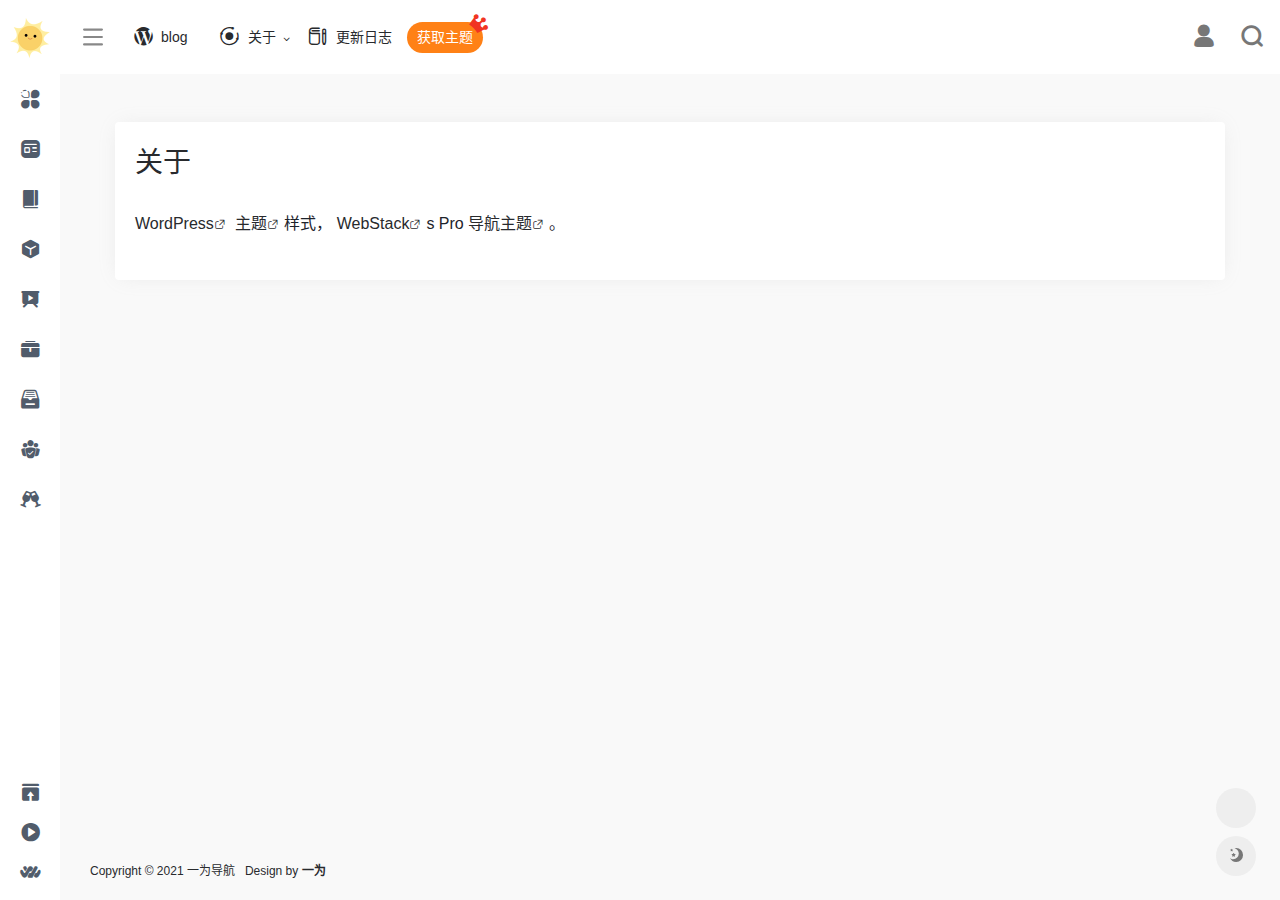
<file: about.html>
<!DOCTYPE html>
<html lang="zh-CN">
<head>
<meta charset="UTF-8">
<meta http-equiv="X-UA-Compatible" content="IE=edge, chrome=1">
<meta name="viewport" content="width=device-width, initial-scale=1.0, minimum-scale=1.0, maximum-scale=1.0, user-scalable=no">
<title>关于 | 一为导航</title>
<meta name="theme-color" content="#f9f9f9">
<meta name="keywords" content="UI设计,UI设计素材,设计导航,网址导航,设计资源,创意导航,创意网站导航,设计师网址大全,设计素材大全,设计师导航,UI设计资源,优秀UI设计欣赏,设计师导航,设计师网址大全,设计师网址导航,产品经理网址导航,交互设计师网址导航">
<meta name="description" content="WordPress主题样式，WebStacksPro导航主题。">
<meta property="og:type" content="article">
<meta property="og:url" content="https://nav.iowen.cn/about"> 
<meta property="og:title" content="关于 | 一为导航">
<meta property="og:description" content="WordPress主题样式，WebStacksPro导航主题。">
<meta property="og:image" content="https://gitee.com/iowen/ioimg/raw/master/screenshots/3.jpg">
<meta property="og:site_name" content="一为导航">





<link rel='stylesheet' id='wp-block-library-css' href='wp-includes/css/dist/block-library/style.min-5.6.2.css' type='text/css' media='all'>
<link rel='stylesheet' id='iconfont-css' href='wp-content/themes/onenav/css/iconfont-3.03029.1.css' type='text/css' media='all'>
<link rel='stylesheet' id='iconfontd-css' href='t/font_1620678_7g0p3h6gbl-3.03029..css' type='text/css' media='all'>
<link rel='stylesheet' id='bootstrap-css' href='wp-content/themes/onenav/css/bootstrap.min-3.03029.1.css' type='text/css' media='all'>
<link rel='stylesheet' id='lightbox-css' href='wp-content/themes/onenav/css/jquery.fancybox.min-3.03029.1.css' type='text/css' media='all'>
<link rel='stylesheet' id='style-css' href='wp-content/themes/onenav/css/style-3.03029.1.css' type='text/css' media='all'>
<script type='text/javascript' src='wp-content/themes/onenav/js/jquery.min-3.03029.1.js' id='jquery-js'></script>
<link rel="canonical" href="">
<style>#footer-tools [data-v-db6ccf64][data-v-41ba7e2c]{top:unset!important;bottom:0!important;right:44px!important}
.io.icon-fw,.iconfont.icon-fw {
    width: 1.15em;
}
.io.icon-lg,.iconfont.icon-lg{
    font-size: 1.5em;
    line-height: .75em;
    vertical-align: -.125em;
}
.screenshot-carousel .img_wrapper a{display:contents}
.fancybox-slide--iframe .fancybox-content{max-width :1280px;margin:0}
.fancybox-slide--iframe.fancybox-slide{padding:44px 0}
.navbar-nav .menu-item-286 a{background: #ff8116;border-radius: 50px!important;padding: 5px 10px!important;margin: 5px 0!important;color: #fff!important;}
.navbar-nav .menu-item-286 a i{position: absolute;top: 0;right: -10px;color: #f13522;}
.io-black-mode .navbar-nav .menu-item-286 a{background: #ce9412;}
.io-black-mode .navbar-nav .menu-item-286 a i{color: #fff;}</style><!-- 自定义代码 -->
<!-- end 自定义代码 -->
</head> 
<body class="io-grey-mode">
<div id="loading"><style> 
.loader{width:250px;height:50px;line-height:50px;text-align:center;position:absolute;top:50%;left:50%;transform:translate(-50%,-50%);font-family:helvetica,arial,sans-serif;text-transform:uppercase;font-weight:900;color:#f1404b;letter-spacing:0.2em}
.loader::before,.loader::after{content:"";display:block;width:15px;height:15px;background:#f1404b;position:absolute;animation:load .7s infinite alternate ease-in-out}
.loader::before{top:0}
.loader::after{bottom:0}
@keyframes load{0%{left:0;height:30px;width:15px}
50%{height:8px;width:40px}
100%{left:235px;height:30px;width:15px}
}
</style>
<div class="loader">Loading...</div></div>   <div class="page-container">


        <div id="sidebar" class="sticky sidebar-nav fade mini-sidebar" style="width: 60px;">
            <div class="modal-dialog h-100  sidebar-nav-inner">
                <div class="sidebar-logo border-bottom border-color">
                    <!-- logo -->
                    <div class="logo overflow-hidden">
                        <a href="index.html" class="logo-expanded">
                            <img src="wp-content/uploads/2020/01/ywdh-logo-1.png" height="40" class="logo-light" alt="一为导航">
                            <img src="wp-content/uploads/2020/01/ywdh-logo.png" height="40" class="logo-dark d-none" alt="一为导航">
                        </a>
                        <a href="index.html" class="logo-collapsed">
                            <img src="wp-content/uploads/2020/01/ywdh-logo-bark-ico.png" height="40" class="logo-light" alt="一为导航">
                            <img src="wp-content/uploads/2020/01/ywdh-logo-ico.png" height="40" class="logo-dark d-none" alt="一为导航">
                        </a>
                    </div>
                    <!-- logo end -->
                </div>
                <div class="sidebar-menu flex-fill">
                    <div class="sidebar-scroll">
                        <div class="sidebar-menu-inner">
                            <ul>
                                                                <li class="sidebar-item top-menu">
                                    <a href="javascript:;" class="smooth change-href">
                                        <i class="iconfont icon-category icon-fw icon-lg mr-2"></i>
                                        <span>站点推荐</span>
                                        <i class="iconfont icon-arrow-r-m sidebar-more text-sm"></i>
                                    </a>
                                    <ul>
                                        <li id="menu-item-281" class="menu-item menu-item-type-post_type menu-item-object-page menu-item-281"><a href="blog.html">
        <i class="io io-wordpress icon-fw icon-lg mr-2"></i>
                <span>blog</span></a></li>
<li id="menu-item-284" class="menu-item menu-item-type-post_type menu-item-object-page menu-item-has-children menu-item-284"><a href="">
        <i class="io io-gonggongku icon-fw icon-lg mr-2"></i>
                <span>关于</span></a>
<ul class="sub-menu">
	<li id="menu-item-264" class="menu-item menu-item-type-post_type menu-item-object-page menu-item-264"><a href="contribute.html">网站提交</a></li>
	<li id="menu-item-285" class="menu-item menu-item-type-custom menu-item-object-custom menu-item-285"><a href="#">二级菜单样式</a></li>
</ul>
</li>
<li id="menu-item-786" class="menu-item menu-item-type-custom menu-item-object-custom menu-item-786"><a target="_blank" rel="noopener" href="javascript:;">
        <i class="io io-change icon-fw icon-lg mr-2"></i>
                <span>更新日志</span></a></li>
<li id="menu-item-286" class="menu-item menu-item-type-custom menu-item-object-custom menu-item-286"><a target="_blank" rel="noopener" href="javascript:;">
        <i class="io io-huangguan icon-fw icon-lg mr-2"></i>
                <span>获取主题</span></a></li>
                                    </ul>
                                </li> 
                                                                                                    <li class="sidebar-item">
                                            <a href="index.html#term-2" class="smooth">
                                                <i class="io io-fuwu icon-fw icon-lg mr-2"></i>
                                                <span>常用推荐</span>
                                            </a>
                                        </li> 
                                                                            <li class="sidebar-item">
                                            <!--<a href="javascript:;">-->
                                                                                        <a href="index.html#term-448" class="smooth change-href" data-change="https://nav.iowen.cn/#term-448">
                                                <i class="io io-zixun icon-fw icon-lg mr-2"></i>
                                                <span>社区资讯</span>
                                                <i class="iconfont icon-arrow-r-m sidebar-more text-sm"></i>
                                            </a>
                                            <ul>
                                             
                                                <li>
                                                    <a href="index.html#term-39" class="smooth"><span>科技</span></a>
                                                </li>
                                             
                                                <li>
                                                    <a href="index.html#term-3" class="smooth"><span>社区资讯</span></a>
                                                </li>
                                                                                        </ul>
                                        </li>
                                                                        <li class="sidebar-item">
                                            <a href="index.html#term-98" class="smooth">
                                                <i class="io io-book icon-fw icon-lg mr-2"></i>
                                                <span>书籍期刊</span>
                                            </a>
                                        </li> 
                                                                            <li class="sidebar-item">
                                            <a href="index.html#term-69" class="smooth">
                                                <i class="io io-app icon-fw icon-lg mr-2"></i>
                                                <span>软件游戏</span>
                                            </a>
                                        </li> 
                                                                            <li class="sidebar-item">
                                            <a href="index.html#term-41" class="smooth">
                                                <i class="io io-yanshi icon-fw icon-lg mr-2"></i>
                                                <span>用户演示</span>
                                            </a>
                                        </li> 
                                                                            <li class="sidebar-item">
                                            <!--<a href="javascript:;">-->
                                                                                        <a href="index.html#term-18" class="smooth change-href" data-change="https://nav.iowen.cn/#term-18">
                                                <i class="io io-gongju icon-fw icon-lg mr-2"></i>
                                                <span>常用工具</span>
                                                <i class="iconfont icon-arrow-r-m sidebar-more text-sm"></i>
                                            </a>
                                            <ul>
                                             
                                                <li>
                                                    <a href="index.html#term-22" class="smooth"><span>在线配色</span></a>
                                                </li>
                                             
                                                <li>
                                                    <a href="index.html#term-24" class="smooth"><span>Chrome插件</span></a>
                                                </li>
                                             
                                                <li>
                                                    <a href="index.html#term-21" class="smooth"><span>交互动效</span></a>
                                                </li>
                                             
                                                <li>
                                                    <a href="index.html#term-19" class="smooth"><span>图形创意</span></a>
                                                </li>
                                             
                                                <li>
                                                    <a href="index.html#term-23" class="smooth"><span>在线工具</span></a>
                                                </li>
                                             
                                                <li>
                                                    <a href="index.html#term-20" class="smooth"><span>界面设计</span></a>
                                                </li>
                                                                                        </ul>
                                        </li>
                                                                        <li class="sidebar-item">
                                            <!--<a href="javascript:;">-->
                                                                                        <a href="index.html#term-8" class="smooth change-href" data-change="https://nav.iowen.cn/#term-8">
                                                <i class="io io-sucai1-copy icon-fw icon-lg mr-2"></i>
                                                <span>素材资源</span>
                                                <i class="iconfont icon-arrow-r-m sidebar-more text-sm"></i>
                                            </a>
                                            <ul>
                                             
                                                <li>
                                                    <a href="index.html#term-11" class="smooth"><span>平面素材</span></a>
                                                </li>
                                             
                                                <li>
                                                    <a href="index.html#term-10" class="smooth"><span>LOGO设计</span></a>
                                                </li>
                                             
                                                <li>
                                                    <a href="index.html#term-15" class="smooth"><span>Mockup</span></a>
                                                </li>
                                             
                                                <li>
                                                    <a href="index.html#term-17" class="smooth"><span>PPT资源</span></a>
                                                </li>
                                             
                                                <li>
                                                    <a href="index.html#term-13" class="smooth"><span>Sketch资源</span></a>
                                                </li>
                                             
                                                <li>
                                                    <a href="index.html#term-9" class="smooth"><span>图标素材</span></a>
                                                </li>
                                             
                                                <li>
                                                    <a href="index.html#term-12" class="smooth"><span>UI资源</span></a>
                                                </li>
                                             
                                                <li>
                                                    <a href="index.html#term-14" class="smooth"><span>字体资源</span></a>
                                                </li>
                                             
                                                <li>
                                                    <a href="index.html#term-16" class="smooth"><span>摄影图库</span></a>
                                                </li>
                                                                                        </ul>
                                        </li>
                                                                        <li class="sidebar-item">
                                            <a href="index.html#term-25" class="smooth">
                                                <i class="io io-tuandui icon-fw icon-lg mr-2"></i>
                                                <span>UED团队</span>
                                            </a>
                                        </li> 
                                                                                <li class="sidebar-item">
                                                <a href="index.html#friendlink" class="smooth">
                                                    <i class="io io-links icon-fw icon-lg mr-2"></i>
                                                    <span>友情链接</span>
                                                </a>
                                            </li> 
                                         
                            </ul>
                        </div>
                    </div>
                </div>
                <div class="border-top py-2 border-color">
                    <div class="flex-bottom">
                        <ul> 
                            <li id="menu-item-237" class="menu-item menu-item-type-post_type menu-item-object-page menu-item-237 sidebar-item"><a href="contribute.html">
        <i class="io io-tijiao icon-fw icon-lg mr-2"></i>
                <span>网站提交</span></a></li>
<li id="menu-item-212" class="menu-item menu-item-type-post_type menu-item-object-page menu-item-212 sidebar-item"><a href="sample-page.html">
        <i class="io io-caozuoshili icon-fw icon-lg mr-2"></i>
                <span>示例页面</span></a></li>
<li id="menu-item-213" class="menu-item menu-item-type-custom menu-item-object-custom menu-item-213 sidebar-item"><a target="_blank" rel="noopener" href="index1.html">
        <i class="io io-iowen icon-fw icon-lg mr-2"></i>
                <span>一为忆</span></a></li>
 
                        </ul>
                    </div>
                </div>
            </div>
        </div>
        <div class="main-content flex-fill page">
		<div id="header" class="page-header sticky">
			<div class="navbar navbar-expand-md">
                <div class="container-fluid p-0">

                    <a href="index.html" class="navbar-brand d-md-none" title="一为导航">
						<img src="wp-content/uploads/2020/01/ywdh-logo-bark-ico.png" class="logo-light" alt="一为导航">
						<img src="wp-content/uploads/2020/01/ywdh-logo-ico.png" class="logo-dark d-none" alt="一为导航">
                    </a>
                    
                    <div class="collapse navbar-collapse order-2 order-md-1">
                        <div class="header-mini-btn">
                            <label>
                                <input id="mini-button" type="checkbox">
                                <svg viewbox="0 0 100 100" xmlns="http://www.w3.org/2000/svg"> 
                                    <path class="line--1" d="M0 40h62c18 0 18-20-17 5L31 55"></path>
                                    <path class="line--2" d="M0 50h80"></path>
                                    <path class="line--3" d="M0 60h62c18 0 18 20-17-5L31 45"></path>
                                </svg>
                            </label>
                        
                        </div>
                        						<ul class="navbar-nav site-menu mr-4">
                            <li id="menu-item-281" class="menu-item menu-item-type-post_type menu-item-object-page menu-item-281"><a href="blog.html">
        <i class="io io-wordpress icon-fw icon-lg mr-2"></i>
                <span>blog</span></a></li>
<li id="menu-item-284" class="menu-item menu-item-type-post_type menu-item-object-page menu-item-has-children menu-item-284"><a href="">
        <i class="io io-gonggongku icon-fw icon-lg mr-2"></i>
                <span>关于</span></a>
<ul class="sub-menu">
	<li id="menu-item-264" class="menu-item menu-item-type-post_type menu-item-object-page menu-item-264"><a href="contribute.html">网站提交</a></li>
	<li id="menu-item-285" class="menu-item menu-item-type-custom menu-item-object-custom menu-item-285"><a href="#">二级菜单样式</a></li>
</ul>
</li>
<li id="menu-item-786" class="menu-item menu-item-type-custom menu-item-object-custom menu-item-786"><a target="_blank" rel="noopener" href="javascript:;">
        <i class="io io-change icon-fw icon-lg mr-2"></i>
                <span>更新日志</span></a></li>
<li id="menu-item-286" class="menu-item menu-item-type-custom menu-item-object-custom menu-item-286"><a target="_blank" rel="noopener" href="javascript:;">
        <i class="io io-huangguan icon-fw icon-lg mr-2"></i>
                <span>获取主题</span></a></li>
 
						</ul>
                    </div>
                    
                    <ul class="nav navbar-menu text-xs order-1 order-md-2">
                                                <!-- 一言 -->
						<li class="nav-item mr-3 mr-lg-0 d-none d-lg-block">
							<div class="text-sm overflowClip_1">
                                <script src="https://www.iowen.cn/jitang/api/?format=js& ></script> 
                                <a href="jitang/index.html" target="_blank" rel="external nofollow"><span id="hitokoto"><script>hitokoto()</script></span></a>
							</div>
						</li>
                        <!-- 一言 end -->
                                                						    <li class="nav-login ml-3 ml-md-4">
						    	<a href="login/index.html" title="登录"><i class="iconfont icon-user icon-2x"></i></a>
						    </li>
                                                						<li class="nav-search ml-3 ml-md-4">
							<a href="javascript:" data-toggle="modal" data-target="#search-modal"><i class="iconfont icon-search icon-2x"></i></a>
						</li>
                        						<li class="nav-item d-md-none mobile-menu ml-3 ml-md-4">
							<a href="javascript:" id="sidebar-switch" data-toggle="modal" data-target="#sidebar"><i class="iconfont icon-classification icon-2x"></i></a>
						</li>
                    </ul>
				</div>
            </div>
        </div>
        <div class="placeholder" style="height:74px"></div>
    <div id="content" class="container my-4 my-md-5">
            <div class="panel card">
		    <div class="card-body">
				<div class="panel-header mb-4">
                    <h1 class="h3">关于</h1>
                </div>
                <div class="panel-body mt-2">
                    	    		    
<p><a class="external" href="javascript:;" title="查看与 WordPress 相关的文章" target="_blank">WordPress</a> <a class="external" href="sitetag/zhuti.html" title="查看与 主题 相关的文章" target="_blank">主题</a>样式， <a class="external" href="sitetag/webstack.html" title="查看与 WebStack 相关的文章" target="_blank">WebStack</a>s Pro <a class="external" href="tag/daohangzhuti.html" title="查看与 导航主题 相关的文章" target="_blank">导航主题</a>。 </p>
                        	    	                        </div>
            </div>
            </div>
            	</div>
             
            <footer class="main-footer footer-type-1 text-xs">
                <div id="footer-tools" class="d-flex flex-column">
                    <a href="javascript:" id="go-to-up" class="btn rounded-circle go-up m-1" rel="go-top">
                        <i class="iconfont icon-to-up"></i>
                    </a>
                                                            <!-- 天气  -->
                    <div class="btn rounded-circle weather m-1">
                        <div id="he-plugin-simple" style="display: contents;"></div>
                        <script>WIDGET = {CONFIG: {"modules": "02","background": 5,"tmpColor": "888","tmpSize": 14,"cityColor": "888","citySize": 14,"aqiSize": 14,"weatherIconSize": 24,"alertIconSize": 18,"padding": "7px 2px 7px 2px","shadow": "1","language": "auto","borderRadius": 5,"fixed": "false","vertical": "middle","horizontal": "left","key": "a922adf8928b4ac1ae7a31ae7375e191"}}</script>
                        <script src="simple/static/js/he-simple-common-1.1.js"></script>
                    </div>
                    <!-- 天气 end -->
                                        <a href="javascript:" id="switch-mode" class="btn rounded-circle switch-dark-mode m-1" data-toggle="tooltip" data-placement="left" title="夜间模式">
                        <i class="mode-ico iconfont icon-light"></i>
                    </a>
                </div>
                <div class="footer-inner">
                    <div class="footer-text">
                                                Copyright © 2021 一为导航                         &nbsp;&nbsp;Design by <a href="index1.html" target="_blank"><strong>一为</strong></a>&nbsp;&nbsp;                                           </div>
                </div>
            </footer>
        </div><!-- main-content end -->
    </div><!-- page-container end -->
  
<div class="modal fade search-modal" id="search-modal">
    <div class="modal-dialog modal-lg modal-dialog-centered">
        <div class="modal-content">  
            <div class="modal-body">
                 
<div id="search" class="s-search mx-auto my-4">
    <div id="search-list" class="hide-type-list">
        <div class="s-type">
            <span></span>
            <div class="s-type-list">
                <label for="m_type-baidu" data-id="group-a">常用</label><label for="m_type-baidu1" data-id="group-b">搜索</label><label for="m_type-br" data-id="group-c">工具</label><label for="m_type-zhihu" data-id="group-d">社区</label><label for="m_type-taobao1" data-id="group-e">生活</label><label for="m_type-zhaopin" data-id="group-f">求职</label>            </div>
        </div>
        <div class="search-group group-a"><span class="type-text text-muted">常用</span><ul class="search-type"><li><input checked="checked" hidden="" type="radio" name="type2" id="m_type-baidu" value="https://www.baidu.com/s?wd=" data-placeholder="百度一下"><label for="m_type-baidu"><span class="text-muted">百度</span></label></li><li><input hidden="" type="radio" name="type2" id="m_type-google" value="https://www.google.com/search?q=" data-placeholder="谷歌两下"><label for="m_type-google"><span class="text-muted">Google</span></label></li><li><input hidden="" type="radio" name="type2" id="m_type-zhannei" value="https://nav.iowen.cn/?post_type=sites&s=" data-placeholder="站内搜索"><label for="m_type-zhannei"><span class="text-muted">站内</span></label></li><li><input hidden="" type="radio" name="type2" id="m_type-taobao" value="https://s.taobao.com/search?q=" data-placeholder="淘宝"><label for="m_type-taobao"><span class="text-muted">淘宝</span></label></li><li><input hidden="" type="radio" name="type2" id="m_type-bing" value="https://cn.bing.com/search?q=" data-placeholder="微软Bing搜索"><label for="m_type-bing"><span class="text-muted">Bing</span></label></li></ul></div><div class="search-group group-b"><span class="type-text text-muted">搜索</span><ul class="search-type"><li><input hidden="" type="radio" name="type2" id="m_type-baidu1" value="https://www.baidu.com/s?wd=" data-placeholder="百度一下"><label for="m_type-baidu1"><span class="text-muted">百度</span></label></li><li><input hidden="" type="radio" name="type2" id="m_type-google1" value="https://www.google.com/search?q=" data-placeholder="谷歌两下"><label for="m_type-google1"><span class="text-muted">Google</span></label></li><li><input hidden="" type="radio" name="type2" id="m_type-360" value="https://www.so.com/s?q=" data-placeholder="360好搜"><label for="m_type-360"><span class="text-muted">360</span></label></li><li><input hidden="" type="radio" name="type2" id="m_type-sogo" value="https://www.sogou.com/web?query=" data-placeholder="搜狗搜索"><label for="m_type-sogo"><span class="text-muted">搜狗</span></label></li><li><input hidden="" type="radio" name="type2" id="m_type-bing1" value="https://cn.bing.com/search?q=" data-placeholder="微软Bing搜索"><label for="m_type-bing1"><span class="text-muted">Bing</span></label></li><li><input hidden="" type="radio" name="type2" id="m_type-sm" value="https://yz.m.sm.cn/s?q=" data-placeholder="UC移动端搜索"><label for="m_type-sm"><span class="text-muted">神马</span></label></li></ul></div><div class="search-group group-c"><span class="type-text text-muted">工具</span><ul class="search-type"><li><input hidden="" type="radio" name="type2" id="m_type-br" value="https://rank.chinaz.com/all/" data-placeholder="请输入网址(不带https://)"><label for="m_type-br"><span class="text-muted">权重查询</span></label></li><li><input hidden="" type="radio" name="type2" id="m_type-links" value="https://link.chinaz.com/" data-placeholder="请输入网址(不带https://)"><label for="m_type-links"><span class="text-muted">友链检测</span></label></li><li><input hidden="" type="radio" name="type2" id="m_type-icp" value="https://icp.aizhan.com/" data-placeholder="请输入网址(不带https://)"><label for="m_type-icp"><span class="text-muted">备案查询</span></label></li><li><input hidden="" type="radio" name="type2" id="m_type-ping" value="https://ping.chinaz.com/" data-placeholder="请输入网址(不带https://)"><label for="m_type-ping"><span class="text-muted">PING检测</span></label></li><li><input hidden="" type="radio" name="type2" id="m_type-404" value="https://tool.chinaz.com/Links/?DAddress=" data-placeholder="请输入网址(不带https://)"><label for="m_type-404"><span class="text-muted">死链检测</span></label></li><li><input hidden="" type="radio" name="type2" id="m_type-ciku" value="https://www.ciku5.com/s?wd=" data-placeholder="请输入关键词"><label for="m_type-ciku"><span class="text-muted">关键词挖掘</span></label></li></ul></div><div class="search-group group-d"><span class="type-text text-muted">社区</span><ul class="search-type"><li><input hidden="" type="radio" name="type2" id="m_type-zhihu" value="https://www.zhihu.com/search?type=content&q=" data-placeholder="知乎"><label for="m_type-zhihu"><span class="text-muted">知乎</span></label></li><li><input hidden="" type="radio" name="type2" id="m_type-wechat" value="https://weixin.sogou.com/weixin?type=2&query=" data-placeholder="微信"><label for="m_type-wechat"><span class="text-muted">微信</span></label></li><li><input hidden="" type="radio" name="type2" id="m_type-weibo" value="https://s.weibo.com/weibo/" data-placeholder="微博"><label for="m_type-weibo"><span class="text-muted">微博</span></label></li><li><input hidden="" type="radio" name="type2" id="m_type-douban" value="https://www.douban.com/search?q=" data-placeholder="豆瓣"><label for="m_type-douban"><span class="text-muted">豆瓣</span></label></li><li><input hidden="" type="radio" name="type2" id="m_type-why" value="https://ask.seowhy.com/search/?q=" data-placeholder="SEO问答社区"><label for="m_type-why"><span class="text-muted">搜外问答</span></label></li></ul></div><div class="search-group group-e"><span class="type-text text-muted">生活</span><ul class="search-type"><li><input hidden="" type="radio" name="type2" id="m_type-taobao1" value="https://s.taobao.com/search?q=" data-placeholder="淘宝"><label for="m_type-taobao1"><span class="text-muted">淘宝</span></label></li><li><input hidden="" type="radio" name="type2" id="m_type-jd" value="https://search.jd.com/Search?keyword=" data-placeholder="京东"><label for="m_type-jd"><span class="text-muted">京东</span></label></li><li><input hidden="" type="radio" name="type2" id="m_type-xiachufang" value="https://www.xiachufang.com/search/?keyword=" data-placeholder="下厨房"><label for="m_type-xiachufang"><span class="text-muted">下厨房</span></label></li><li><input hidden="" type="radio" name="type2" id="m_type-xiangha" value="https://www.xiangha.com/so/?q=caipu&s=" data-placeholder="香哈菜谱"><label for="m_type-xiangha"><span class="text-muted">香哈菜谱</span></label></li><li><input hidden="" type="radio" name="type2" id="m_type-12306" value="https://www.12306.cn/?" data-placeholder="12306"><label for="m_type-12306"><span class="text-muted">12306</span></label></li><li><input hidden="" type="radio" name="type2" id="m_type-kd100" value="https://www.kuaidi100.com/?" data-placeholder="快递100"><label for="m_type-kd100"><span class="text-muted">快递100</span></label></li><li><input hidden="" type="radio" name="type2" id="m_type-qunar" value="https://www.qunar.com/?" data-placeholder="去哪儿"><label for="m_type-qunar"><span class="text-muted">去哪儿</span></label></li></ul></div><div class="search-group group-f"><span class="type-text text-muted">求职</span><ul class="search-type"><li><input hidden="" type="radio" name="type2" id="m_type-zhaopin" value="https://sou.zhaopin.com/jobs/searchresult.ashx?kw=" data-placeholder="智联招聘"><label for="m_type-zhaopin"><span class="text-muted">智联招聘</span></label></li><li><input hidden="" type="radio" name="type2" id="m_type-51job" value="https://search.51job.com/?" data-placeholder="前程无忧"><label for="m_type-51job"><span class="text-muted">前程无忧</span></label></li><li><input hidden="" type="radio" name="type2" id="m_type-lagou" value="https://www.lagou.com/jobs/list_" data-placeholder="拉钩网"><label for="m_type-lagou"><span class="text-muted">拉钩网</span></label></li><li><input hidden="" type="radio" name="type2" id="m_type-liepin" value="https://www.liepin.com/zhaopin/?key=" data-placeholder="猎聘网"><label for="m_type-liepin"><span class="text-muted">猎聘网</span></label></li></ul></div>    </div>
    <form action="https://nav.iowen.cn?s=" method="get" target="_blank" class="super-search-fm">
        <input type="text" id="m_search-text" class="form-control smart-tips search-key" zhannei="" autocomplete="off" placeholder="输入关键字搜索" style="outline:0">
        <button type="submit"><i class="iconfont icon-search"></i></button>
    </form> 
    <div class="card search-smart-tips" style="display: none">
      <ul></ul>
    </div>
</div>
  
                <div class="px-1 mb-3"><i class="text-xl iconfont icon-hot mr-1" style="color:#f1404b;"></i><span class="h6">热门推荐： </span></div>
                <div class="mb-3">
                    <li id="menu-item-332" class="menu-item menu-item-type-taxonomy menu-item-object-post_tag menu-item-332"><a href="tag/黑洞.html">黑洞</a></li>
<li id="menu-item-333" class="menu-item menu-item-type-custom menu-item-object-custom menu-item-333"><a href="E5AFBCE888AAE4B8BBE9A298.html">导航主题</a></li>
<li id="menu-item-335" class="menu-item menu-item-type-custom menu-item-object-custom menu-item-335"><a href="E59BBEE6A087.html">图标</a></li>
                </div>
            </div>  
            <div style="position: absolute;bottom: -40px;width: 100%;text-align: center;"><a href="javascript:" data-dismiss="modal"><i class="iconfont icon-close-circle icon-2x" style="color: #fff;"></i></a></div>
        </div>
    </div>  
</div>
<script type='text/javascript' src='ajax/libs/jqueryui/1.12.1/jquery-ui.min-3.03029.1.js' id='jquery-ui-js'></script>
<script type='text/javascript' src='jqueryui-touch-punch/0.2.2/jquery.ui.touch-punch.min-3.0302.js' id='jqueryui-touch-js'></script>
<script type='text/javascript' src='wp-includes/js/clipboard.min-5.6.2.js' id='clipboard-js'></script>
<script type='text/javascript' id='popper-js-extra'>
/* <![CDATA[ */
var theme = {"ajaxurl":"https:\/\/nav.iowen.cn\/wp-admin\/admin-ajax.php","addico":"https:\/\/nav.iowen.cn\/wp-content\/themes\/onenav\/images\/add.png","order":"asc","formpostion":"top","defaultclass":"io-grey-mode","isCustomize":"1","icourl":"https:\/\/api.iowen.cn\/favicon\/","icopng":".png","urlformat":"1","customizemax":"10","newWindow":"0","lazyload":"1","minNav":"1","loading":"1","hotWords":"baidu","classColumns":" col-sm-6 col-md-4 col-xl-5a col-xxl-6a ","apikey":"TWpBeU1UVTNOekk1TWpVMEIvZ1M2bFVIQllUMmxsV1dZelkxQTVPVzB3UW04eldGQmxhM3BNWW14bVNtWk4="};
/* ]]> */
</script>
<script type='text/javascript' src='wp-content/themes/onenav/js/popper.min-3.03029.1.js' id='popper-js'></script>
<script type='text/javascript' src='wp-content/themes/onenav/js/bootstrap.min-3.03029.1.js' id='bootstrap-js'></script>
<script type='text/javascript' src='wp-content/themes/onenav/js/theia-sticky-sidebar-3.03029.1.js' id='sidebar-js'></script>
<script type='text/javascript' src='wp-content/themes/onenav/js/lazyload.min-3.03029.1.js' id='lazyload-js'></script>
<script type='text/javascript' src='wp-content/themes/onenav/js/jquery.fancybox.min-3.03029.1.js' id='lightbox-js-js'></script>
<script type='text/javascript' src='wp-content/themes/onenav/js/app-3.03029.1.js' id='appjs-js'></script>
<script type="text/javascript">
    $(document).ready(function(){
        var siteWelcome = $('#loading');
        siteWelcome.addClass('close');
        setTimeout(function() {
            siteWelcome.remove();
        }, 600);
    });
</script>
    <script type="text/javascript">
    $(document).on('click','a.smooth-n',function(ev) {
        ev.preventDefault();
        $("html, body").animate({
            scrollTop: $($(this).attr("href")).offset().top - 90
        }, {
            duration: 500,
            easing: "swing"
        });
    });
    </script>
<!-- 自定义代码 -->
<!-- end 自定义代码 -->
</body>
</html>
</file>
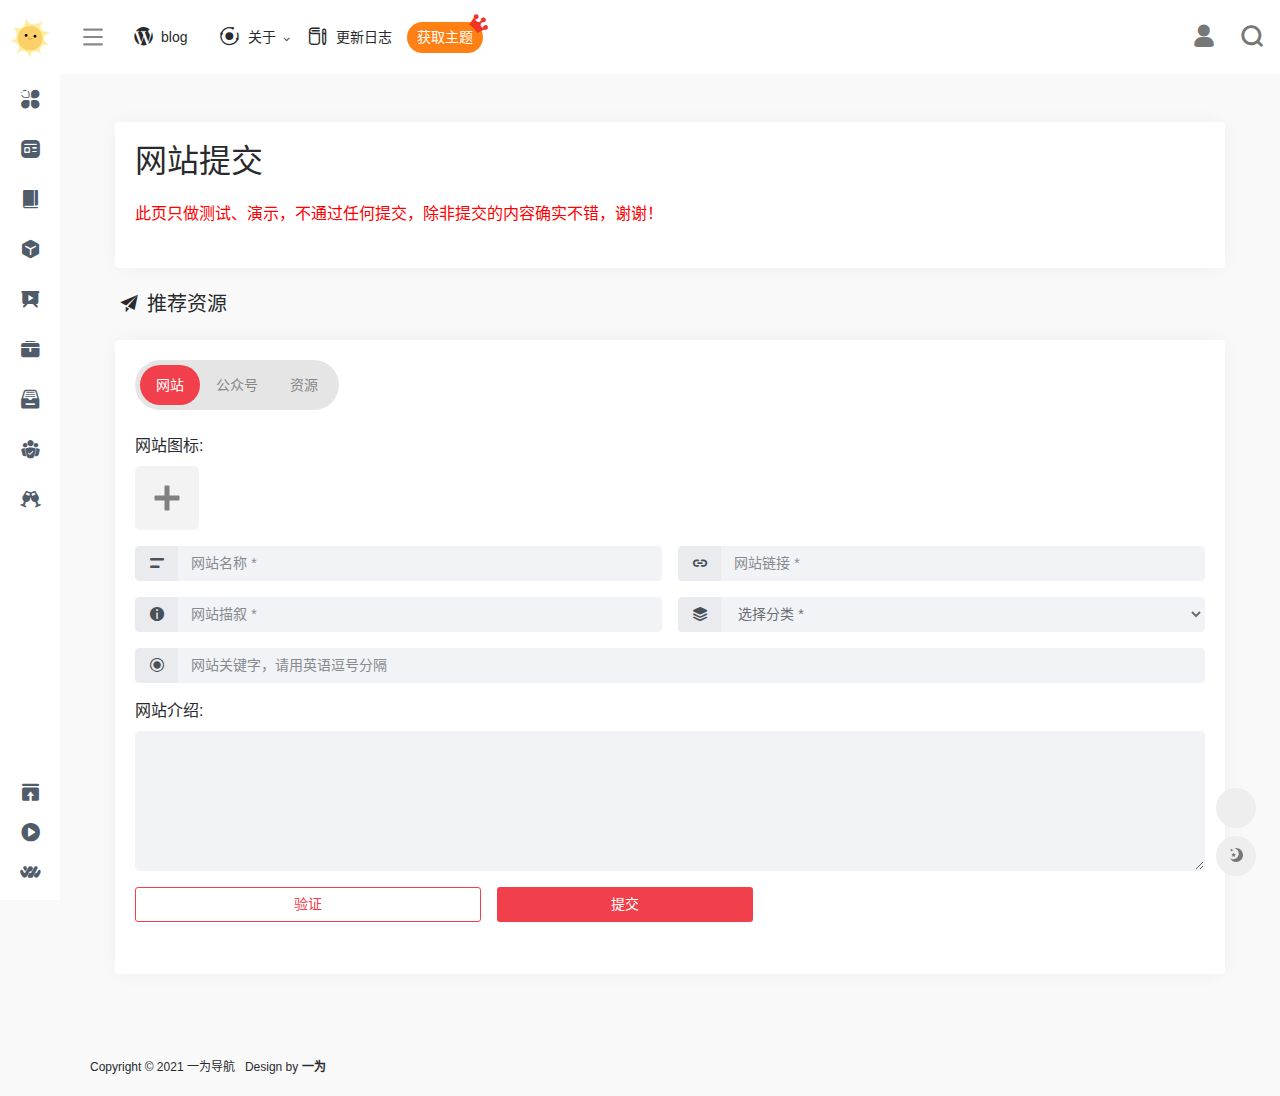
<file: contribute.html>
<!DOCTYPE html>
<html lang="zh-CN">
<head>
<meta charset="UTF-8">
<meta http-equiv="X-UA-Compatible" content="IE=edge, chrome=1">
<meta name="viewport" content="width=device-width, initial-scale=1.0, minimum-scale=1.0, maximum-scale=1.0, user-scalable=no">
<title>网站提交 | 一为导航</title>
<meta name="theme-color" content="#f9f9f9">
<meta name="keywords" content="UI设计,UI设计素材,设计导航,网址导航,设计资源,创意导航,创意网站导航,设计师网址大全,设计素材大全,设计师导航,UI设计资源,优秀UI设计欣赏,设计师导航,设计师网址大全,设计师网址导航,产品经理网址导航,交互设计师网址导航">
<meta name="description" content="此页只做测试、演示，不通过任何提交，除非提交的内容确实不错，谢谢！">
<meta property="og:type" content="article">
<meta property="og:url" content="https://nav.iowen.cn/contribute"> 
<meta property="og:title" content="网站提交 | 一为导航">
<meta property="og:description" content="此页只做测试、演示，不通过任何提交，除非提交的内容确实不错，谢谢！">
<meta property="og:image" content="https://gitee.com/iowen/ioimg/raw/master/screenshots/3.jpg">
<meta property="og:site_name" content="一为导航">





<link rel='stylesheet' id='wp-block-library-css' href='wp-includes/css/dist/block-library/style.min-5.6.2.css' type='text/css' media='all'>
<link rel='stylesheet' id='iconfont-css' href='wp-content/themes/onenav/css/iconfont-3.03029.1.css' type='text/css' media='all'>
<link rel='stylesheet' id='iconfontd-css' href='t/font_1620678_7g0p3h6gbl-3.03029..css' type='text/css' media='all'>
<link rel='stylesheet' id='bootstrap-css' href='wp-content/themes/onenav/css/bootstrap.min-3.03029.1.css' type='text/css' media='all'>
<link rel='stylesheet' id='lightbox-css' href='wp-content/themes/onenav/css/jquery.fancybox.min-3.03029.1.css' type='text/css' media='all'>
<link rel='stylesheet' id='style-css' href='wp-content/themes/onenav/css/style-3.03029.1.css' type='text/css' media='all'>
<script type='text/javascript' src='wp-content/themes/onenav/js/jquery.min-3.03029.1.js' id='jquery-js'></script>
<link rel="canonical" href="">
<style>#footer-tools [data-v-db6ccf64][data-v-41ba7e2c]{top:unset!important;bottom:0!important;right:44px!important}
.io.icon-fw,.iconfont.icon-fw {
    width: 1.15em;
}
.io.icon-lg,.iconfont.icon-lg{
    font-size: 1.5em;
    line-height: .75em;
    vertical-align: -.125em;
}
.screenshot-carousel .img_wrapper a{display:contents}
.fancybox-slide--iframe .fancybox-content{max-width :1280px;margin:0}
.fancybox-slide--iframe.fancybox-slide{padding:44px 0}
.navbar-nav .menu-item-286 a{background: #ff8116;border-radius: 50px!important;padding: 5px 10px!important;margin: 5px 0!important;color: #fff!important;}
.navbar-nav .menu-item-286 a i{position: absolute;top: 0;right: -10px;color: #f13522;}
.io-black-mode .navbar-nav .menu-item-286 a{background: #ce9412;}
.io-black-mode .navbar-nav .menu-item-286 a i{color: #fff;}</style><!-- 自定义代码 -->
<!-- end 自定义代码 -->
</head> 
<body class="io-grey-mode">
<div id="loading"><style>  
.loader{position:absolute;left:50%;top:50%;width:48.2842712474619px;height:48.2842712474619px;margin-left:-24.14213562373095px;margin-top:-24.14213562373095px;border-radius:100%;-webkit-animation-name:loader;animation-name:loader;-webkit-animation-iteration-count:infinite;animation-iteration-count:infinite;-webkit-animation-timing-function:linear;animation-timing-function:linear;-webkit-animation-duration:4s;animation-duration:4s}
.loader .side{display:block;width:6px;height:20px;background-color:#f1404b;margin:2px;position:absolute;border-radius:50%;-webkit-animation-duration:1.5s;animation-duration:1.5s;-webkit-animation-iteration-count:infinite;animation-iteration-count:infinite;-webkit-animation-timing-function:ease;animation-timing-function:ease}
.loader .side:nth-child(1),.loader .side:nth-child(5){transform:rotate(0deg);-webkit-animation-name:rotate0;animation-name:rotate0}
.loader .side:nth-child(3),.loader .side:nth-child(7){transform:rotate(90deg);-webkit-animation-name:rotate90;animation-name:rotate90}
.loader .side:nth-child(2),.loader .side:nth-child(6){transform:rotate(45deg);-webkit-animation-name:rotate45;animation-name:rotate45}
.loader .side:nth-child(4),.loader .side:nth-child(8){transform:rotate(135deg);-webkit-animation-name:rotate135;animation-name:rotate135}
.loader .side:nth-child(1){top:24.14213562373095px;left:48.2842712474619px;margin-left:-3px;margin-top:-10px;-webkit-animation-delay:0;animation-delay:0}
.loader .side:nth-child(2){top:41.21320343109277px;left:41.21320343109277px;margin-left:-3px;margin-top:-10px;-webkit-animation-delay:0;animation-delay:0}
.loader .side:nth-child(3){top:48.2842712474619px;left:24.14213562373095px;margin-left:-3px;margin-top:-10px;-webkit-animation-delay:0;animation-delay:0}
.loader .side:nth-child(4){top:41.21320343109277px;left:7.07106781636913px;margin-left:-3px;margin-top:-10px;-webkit-animation-delay:0;animation-delay:0}
.loader .side:nth-child(5){top:24.14213562373095px;left:0px;margin-left:-3px;margin-top:-10px;-webkit-animation-delay:0;animation-delay:0}
.loader .side:nth-child(6){top:7.07106781636913px;left:7.07106781636913px;margin-left:-3px;margin-top:-10px;-webkit-animation-delay:0;animation-delay:0}
.loader .side:nth-child(7){top:0px;left:24.14213562373095px;margin-left:-3px;margin-top:-10px;-webkit-animation-delay:0;animation-delay:0}
.loader .side:nth-child(8){top:7.07106781636913px;left:41.21320343109277px;margin-left:-3px;margin-top:-10px;-webkit-animation-delay:0;animation-delay:0}
@-webkit-keyframes rotate0{0%{transform:rotate(0deg)}
60%{transform:rotate(180deg)}
100%{transform:rotate(180deg)}
}@keyframes rotate0{0%{transform:rotate(0deg)}
60%{transform:rotate(180deg)}
100%{transform:rotate(180deg)}
}@-webkit-keyframes rotate90{0%{transform:rotate(90deg)}
60%{transform:rotate(270deg)}
100%{transform:rotate(270deg)}
}@keyframes rotate90{0%{transform:rotate(90deg)}
60%{transform:rotate(270deg)}
100%{transform:rotate(270deg)}
}@-webkit-keyframes rotate45{0%{transform:rotate(45deg)}
60%{transform:rotate(225deg)}
100%{transform:rotate(225deg)}
}@keyframes rotate45{0%{transform:rotate(45deg)}
60%{transform:rotate(225deg)}
100%{transform:rotate(225deg)}
}@-webkit-keyframes rotate135{0%{transform:rotate(135deg)}
60%{transform:rotate(315deg)}
100%{transform:rotate(315deg)}
}@keyframes rotate135{0%{transform:rotate(135deg)}
60%{transform:rotate(315deg)}
100%{transform:rotate(315deg)}
}@-webkit-keyframes loader{0%{transform:rotate(0deg)}
100%{transform:rotate(360deg)}
}@keyframes loader{0%{transform:rotate(0deg)}
100%{transform:rotate(360deg)}
}
</style>
<div class="loader">
    <div class="side"></div>
    <div class="side"></div>
    <div class="side"></div>
    <div class="side"></div>
    <div class="side"></div>
    <div class="side"></div>
    <div class="side"></div>
    <div class="side"></div>
</div></div>   <div class="page-container">
        <div id="sidebar" class="sticky sidebar-nav fade mini-sidebar" style="width: 60px;">
            <div class="modal-dialog h-100  sidebar-nav-inner">
                <div class="sidebar-logo border-bottom border-color">
                    <!-- logo -->
                    <div class="logo overflow-hidden">
                        <a href="index.html" class="logo-expanded">
                            <img src="wp-content/uploads/2020/01/ywdh-logo-1.png" height="40" class="logo-light" alt="一为导航">
                            <img src="wp-content/uploads/2020/01/ywdh-logo.png" height="40" class="logo-dark d-none" alt="一为导航">
                        </a>
                        <a href="index.html" class="logo-collapsed">
                            <img src="wp-content/uploads/2020/01/ywdh-logo-bark-ico.png" height="40" class="logo-light" alt="一为导航">
                            <img src="wp-content/uploads/2020/01/ywdh-logo-ico.png" height="40" class="logo-dark d-none" alt="一为导航">
                        </a>
                    </div>
                    <!-- logo end -->
                </div>
                <div class="sidebar-menu flex-fill">
                    <div class="sidebar-scroll">
                        <div class="sidebar-menu-inner">
                            <ul>
                                                                <li class="sidebar-item top-menu">
                                    <a href="javascript:;" class="smooth change-href">
                                        <i class="iconfont icon-category icon-fw icon-lg mr-2"></i>
                                        <span>站点推荐</span>
                                        <i class="iconfont icon-arrow-r-m sidebar-more text-sm"></i>
                                    </a>
                                    <ul>
                                        <li id="menu-item-281" class="menu-item menu-item-type-post_type menu-item-object-page menu-item-281"><a href="blog.html">
        <i class="io io-wordpress icon-fw icon-lg mr-2"></i>
                <span>blog</span></a></li>
<li id="menu-item-284" class="menu-item menu-item-type-post_type menu-item-object-page menu-item-has-children menu-item-284"><a href="about.html">
        <i class="io io-gonggongku icon-fw icon-lg mr-2"></i>
                <span>关于</span></a>
<ul class="sub-menu">
	<li id="menu-item-264" class="menu-item menu-item-type-post_type menu-item-object-page menu-item-264"><a href="">网站提交</a></li>
	<li id="menu-item-285" class="menu-item menu-item-type-custom menu-item-object-custom menu-item-285"><a href="#">二级菜单样式</a></li>
</ul>
</li>
<li id="menu-item-786" class="menu-item menu-item-type-custom menu-item-object-custom menu-item-786"><a target="_blank" rel="noopener" href="javascript:;">
        <i class="io io-change icon-fw icon-lg mr-2"></i>
                <span>更新日志</span></a></li>
<li id="menu-item-286" class="menu-item menu-item-type-custom menu-item-object-custom menu-item-286"><a target="_blank" rel="noopener" href="javascript:;">
        <i class="io io-huangguan icon-fw icon-lg mr-2"></i>
                <span>获取主题</span></a></li>
                                    </ul>
                                </li> 
                                                                                                    <li class="sidebar-item">
                                            <a href="index.html#term-2" class="smooth">
                                                <i class="io io-fuwu icon-fw icon-lg mr-2"></i>
                                                <span>常用推荐</span>
                                            </a>
                                        </li> 
                                                                            <li class="sidebar-item">
                                            <!--<a href="javascript:;">-->
                                                                                        <a href="index.html#term-448" class="smooth change-href" data-change="https://nav.iowen.cn/#term-448">
                                                <i class="io io-zixun icon-fw icon-lg mr-2"></i>
                                                <span>社区资讯</span>
                                                <i class="iconfont icon-arrow-r-m sidebar-more text-sm"></i>
                                            </a>
                                            <ul>
                                             
                                                <li>
                                                    <a href="index.html#term-39" class="smooth"><span>科技</span></a>
                                                </li>
                                             
                                                <li>
                                                    <a href="index.html#term-3" class="smooth"><span>社区资讯</span></a>
                                                </li>
                                                                                        </ul>
                                        </li>
                                                                        <li class="sidebar-item">
                                            <a href="index.html#term-98" class="smooth">
                                                <i class="io io-book icon-fw icon-lg mr-2"></i>
                                                <span>书籍期刊</span>
                                            </a>
                                        </li> 
                                                                            <li class="sidebar-item">
                                            <a href="index.html#term-69" class="smooth">
                                                <i class="io io-app icon-fw icon-lg mr-2"></i>
                                                <span>软件游戏</span>
                                            </a>
                                        </li> 
                                                                            <li class="sidebar-item">
                                            <a href="index.html#term-41" class="smooth">
                                                <i class="io io-yanshi icon-fw icon-lg mr-2"></i>
                                                <span>用户演示</span>
                                            </a>
                                        </li> 
                                                                            <li class="sidebar-item">
                                            <!--<a href="javascript:;">-->
                                                                                        <a href="index.html#term-18" class="smooth change-href" data-change="https://nav.iowen.cn/#term-18">
                                                <i class="io io-gongju icon-fw icon-lg mr-2"></i>
                                                <span>常用工具</span>
                                                <i class="iconfont icon-arrow-r-m sidebar-more text-sm"></i>
                                            </a>
                                            <ul>
                                             
                                                <li>
                                                    <a href="index.html#term-22" class="smooth"><span>在线配色</span></a>
                                                </li>
                                             
                                                <li>
                                                    <a href="index.html#term-24" class="smooth"><span>Chrome插件</span></a>
                                                </li>
                                             
                                                <li>
                                                    <a href="index.html#term-21" class="smooth"><span>交互动效</span></a>
                                                </li>
                                             
                                                <li>
                                                    <a href="index.html#term-19" class="smooth"><span>图形创意</span></a>
                                                </li>
                                             
                                                <li>
                                                    <a href="index.html#term-23" class="smooth"><span>在线工具</span></a>
                                                </li>
                                             
                                                <li>
                                                    <a href="index.html#term-20" class="smooth"><span>界面设计</span></a>
                                                </li>
                                                                                        </ul>
                                        </li>
                                                                        <li class="sidebar-item">
                                            <!--<a href="javascript:;">-->
                                                                                        <a href="index.html#term-8" class="smooth change-href" data-change="https://nav.iowen.cn/#term-8">
                                                <i class="io io-sucai1-copy icon-fw icon-lg mr-2"></i>
                                                <span>素材资源</span>
                                                <i class="iconfont icon-arrow-r-m sidebar-more text-sm"></i>
                                            </a>
                                            <ul>
                                             
                                                <li>
                                                    <a href="index.html#term-11" class="smooth"><span>平面素材</span></a>
                                                </li>
                                             
                                                <li>
                                                    <a href="index.html#term-10" class="smooth"><span>LOGO设计</span></a>
                                                </li>
                                             
                                                <li>
                                                    <a href="index.html#term-15" class="smooth"><span>Mockup</span></a>
                                                </li>
                                             
                                                <li>
                                                    <a href="index.html#term-17" class="smooth"><span>PPT资源</span></a>
                                                </li>
                                             
                                                <li>
                                                    <a href="index.html#term-13" class="smooth"><span>Sketch资源</span></a>
                                                </li>
                                             
                                                <li>
                                                    <a href="index.html#term-9" class="smooth"><span>图标素材</span></a>
                                                </li>
                                             
                                                <li>
                                                    <a href="index.html#term-12" class="smooth"><span>UI资源</span></a>
                                                </li>
                                             
                                                <li>
                                                    <a href="index.html#term-14" class="smooth"><span>字体资源</span></a>
                                                </li>
                                             
                                                <li>
                                                    <a href="index.html#term-16" class="smooth"><span>摄影图库</span></a>
                                                </li>
                                                                                        </ul>
                                        </li>
                                                                        <li class="sidebar-item">
                                            <a href="index.html#term-25" class="smooth">
                                                <i class="io io-tuandui icon-fw icon-lg mr-2"></i>
                                                <span>UED团队</span>
                                            </a>
                                        </li> 
                                                                                <li class="sidebar-item">
                                                <a href="index.html#friendlink" class="smooth">
                                                    <i class="io io-links icon-fw icon-lg mr-2"></i>
                                                    <span>友情链接</span>
                                                </a>
                                            </li> 
                                         
                            </ul>
                        </div>
                    </div>
                </div>
                <div class="border-top py-2 border-color">
                    <div class="flex-bottom">
                        <ul> 
                            <li id="menu-item-237" class="menu-item menu-item-type-post_type menu-item-object-page menu-item-237 sidebar-item"><a href="">
        <i class="io io-tijiao icon-fw icon-lg mr-2"></i>
                <span>网站提交</span></a></li>
<li id="menu-item-212" class="menu-item menu-item-type-post_type menu-item-object-page menu-item-212 sidebar-item"><a href="sample-page.html">
        <i class="io io-caozuoshili icon-fw icon-lg mr-2"></i>
                <span>示例页面</span></a></li>
<li id="menu-item-213" class="menu-item menu-item-type-custom menu-item-object-custom menu-item-213 sidebar-item"><a target="_blank" rel="noopener" href="index1.html">
        <i class="io io-iowen icon-fw icon-lg mr-2"></i>
                <span>一为忆</span></a></li>
 
                        </ul>
                    </div>
                </div>
            </div>
        </div>
        <div class="main-content flex-fill page">
		<div id="header" class="page-header sticky">
			<div class="navbar navbar-expand-md">
                <div class="container-fluid p-0">

                    <a href="index.html" class="navbar-brand d-md-none" title="一为导航">
						<img src="wp-content/uploads/2020/01/ywdh-logo-bark-ico.png" class="logo-light" alt="一为导航">
						<img src="wp-content/uploads/2020/01/ywdh-logo-ico.png" class="logo-dark d-none" alt="一为导航">
                    </a>
                    
                    <div class="collapse navbar-collapse order-2 order-md-1">
                        <div class="header-mini-btn">
                            <label>
                                <input id="mini-button" type="checkbox">
                                <svg viewbox="0 0 100 100" xmlns="http://www.w3.org/2000/svg"> 
                                    <path class="line--1" d="M0 40h62c18 0 18-20-17 5L31 55"></path>
                                    <path class="line--2" d="M0 50h80"></path>
                                    <path class="line--3" d="M0 60h62c18 0 18 20-17-5L31 45"></path>
                                </svg>
                            </label>
                        
                        </div>
                        						<ul class="navbar-nav site-menu mr-4">
                            <li id="menu-item-281" class="menu-item menu-item-type-post_type menu-item-object-page menu-item-281"><a href="blog.html">
        <i class="io io-wordpress icon-fw icon-lg mr-2"></i>
                <span>blog</span></a></li>
<li id="menu-item-284" class="menu-item menu-item-type-post_type menu-item-object-page menu-item-has-children menu-item-284"><a href="about.html">
        <i class="io io-gonggongku icon-fw icon-lg mr-2"></i>
                <span>关于</span></a>
<ul class="sub-menu">
	<li id="menu-item-264" class="menu-item menu-item-type-post_type menu-item-object-page menu-item-264"><a href="">网站提交</a></li>
	<li id="menu-item-285" class="menu-item menu-item-type-custom menu-item-object-custom menu-item-285"><a href="#">二级菜单样式</a></li>
</ul>
</li>
<li id="menu-item-786" class="menu-item menu-item-type-custom menu-item-object-custom menu-item-786"><a target="_blank" rel="noopener" href="javascript:;">
        <i class="io io-change icon-fw icon-lg mr-2"></i>
                <span>更新日志</span></a></li>
<li id="menu-item-286" class="menu-item menu-item-type-custom menu-item-object-custom menu-item-286"><a target="_blank" rel="noopener" href="javascript:;">
        <i class="io io-huangguan icon-fw icon-lg mr-2"></i>
                <span>获取主题</span></a></li>
 
						</ul>
                    </div>
                    
                    <ul class="nav navbar-menu text-xs order-1 order-md-2">
                                                <!-- 一言 -->
						<li class="nav-item mr-3 mr-lg-0 d-none d-lg-block">
							<div class="text-sm overflowClip_1">
                                <script src="https://www.iowen.cn/jitang/api/?format=js& ></script> 
                                <a href="jitang/index.html" target="_blank" rel="external nofollow"><span id="hitokoto"><script>hitokoto()</script></span></a>
							</div>
						</li>
                        <!-- 一言 end -->
                                                						    <li class="nav-login ml-3 ml-md-4">
						    	<a href="login/index.html" title="登录"><i class="iconfont icon-user icon-2x"></i></a>
						    </li>
                                                						<li class="nav-search ml-3 ml-md-4">
							<a href="javascript:" data-toggle="modal" data-target="#search-modal"><i class="iconfont icon-search icon-2x"></i></a>
						</li>
                        						<li class="nav-item d-md-none mobile-menu ml-3 ml-md-4">
							<a href="javascript:" id="sidebar-switch" data-toggle="modal" data-target="#sidebar"><i class="iconfont icon-classification icon-2x"></i></a>
						</li>
                    </ul>
				</div>
            </div>
        </div>
        <div class="placeholder" style="height:74px"></div>
    <div id="content" class="container my-4 my-md-5"> 
            <div class="panel card">
                <div class="card-body">
                    <h1 class="h2 mb-4">网站提交</h1>
                    <div class="panel-body my-2">
                        <div class="row">
                            <div class="col-sm-12">
                                	    			            <h5><span style="color: #ff0000;">此页只做测试、演示，不通过任何提交，除非提交的内容确实不错，谢谢！</span></h5>
                                    	    		                 
                            </div> 
                        </div>
                    </div>
                </div>
            </div>
            <div id="tougao-form" class="tougao-form">
                <h1 id="comments-list-title" class="comments-title h5 mx-1 my-4">
                	<i class="iconfont icon-tougao mr-2"></i>推荐资源 
                </h1> 
                <div class="panel panel-tougao card">
  

                <div class="card-body"> 
                    
                    <div class='slider_menu' slidertab="sliderTab">
                        <ul class="nav nav-pills menu" role="tablist">
                            <li class="pagenumber nav-item">
                                <a class="nav-link active" data-toggle="pill" data-type="sites" href="#sites" onclick="currentType(this)">网站</a>
                            </li><li class="pagenumber nav-item">
                                <a class="nav-link" data-toggle="pill" data-type="wechat" href="#wechat" onclick="currentType(this)">公众号</a>
                            </li><li class="pagenumber nav-item">
                                <a class="nav-link" data-toggle="pill" data-type="down" href="#down" onclick="currentType(this)">资源</a>
                            </li>
                        </ul>

                    </div> 
                    <div class="tab-content mt-4">
                        <div id="sites" class="tab-pane active"> 
                            <form class="i-tougao" method="post" data-type="sites" action="/contribute">
                                <input type="hidden" class="form-control" value="sites" name="tougao_type">
                                <div class="my-2">
                                    <label for="tougao_sites_ico">网站图标:</label>
                                    <input type="hidden" value="" id="tougao_sites_ico" class="tougao-sites" name="tougao_sites_ico">
                                    <div class="upload_img">
                                        <div class="show_ico">
                                            <img id="show_sites_ico" class="show-sites" src="wp-content/themes/onenav/images/add.png" alt="网站图标">
                                            <i id="remove_sites_ico" class="iconfont icon-close-circle remove-ico remove-sites" data-id="" data-type="ico" style="display: none;"></i>
                                        </div> 
                                        <input type="file" id="upload_sites_ico" class="upload-sites" name="tougao_ico" data-type="ico" accept="image/*" onchange="uploadImg(this)">
                                    </div>
                                </div>
                                <div class="row row-sm">
                                    <div class="col-sm-6 my-2"> 
                                        <div class="input-group">
                                            <div class="input-group-prepend">
                                                <span class="input-group-text"><i class="iconfont icon-name icon-fw" aria-hidden="true"></i></span>
                                            </div>
                                            <input type="text" class="form-control" value="" name="tougao_title" placeholder="网站名称 *" maxlength="30">
                                        </div>

                                    </div>
                                    <div class="col-sm-6 my-2">
                                        <div class="input-group">
                                            <div class="input-group-prepend">
                                                <span class="input-group-text"><i class="iconfont icon-url icon-fw" aria-hidden="true"></i></span>
                                            </div>
                                            <input type="text" class="form-control" value="" name="tougao_sites_link" placeholder="网站链接 *">
                                        </div>
                                    </div>
                                    <div class="col-sm-6 my-2">
                                        <div class="input-group">
                                            <div class="input-group-prepend">
                                                <span class="input-group-text"><i class="iconfont icon-tishi icon-fw" aria-hidden="true"></i></span>
                                            </div>
                                            <input type="text" class="form-control" value="" name="tougao_sites_sescribe" placeholder="网站描叙 *" maxlength="50">
                                        </div>
                                    </div>
                                    <div class="col-sm-6 my-2">
                                        <div class="input-group">
                                            <div class="input-group-prepend">
                                                <span class="input-group-text"><i class="iconfont icon-category icon-fw" aria-hidden="true"></i></span>
                                            </div>
                                            <select name='tougao_cat' id='tougaocategorg_sites' class='form-control'>
	<option value='0' selected='selected'>选择分类 *</option>
	<option class="level-0" value="2">常用推荐&nbsp;&nbsp;(17)</option>
	<option class="level-0" value="3">社区资讯&nbsp;&nbsp;(8)</option>
	<option class="level-0" value="4">灵感采集&nbsp;&nbsp;(26)</option>
	<option class="level-1" value="5">&nbsp;&nbsp;&nbsp;发现产品&nbsp;&nbsp;(6)</option>
	<option class="level-1" value="6">&nbsp;&nbsp;&nbsp;界面灵感&nbsp;&nbsp;(5)</option>
	<option class="level-1" value="7">&nbsp;&nbsp;&nbsp;网页灵感&nbsp;&nbsp;(15)</option>
	<option class="level-0" value="8">素材资源&nbsp;&nbsp;(106)</option>
	<option class="level-1" value="9">&nbsp;&nbsp;&nbsp;图标素材&nbsp;&nbsp;(12)</option>
	<option class="level-1" value="10">&nbsp;&nbsp;&nbsp;LOGO设计&nbsp;&nbsp;(4)</option>
	<option class="level-1" value="11">&nbsp;&nbsp;&nbsp;平面素材&nbsp;&nbsp;(15)</option>
	<option class="level-1" value="12">&nbsp;&nbsp;&nbsp;UI资源&nbsp;&nbsp;(12)</option>
	<option class="level-1" value="13">&nbsp;&nbsp;&nbsp;Sketch资源&nbsp;&nbsp;(7)</option>
	<option class="level-1" value="14">&nbsp;&nbsp;&nbsp;字体资源&nbsp;&nbsp;(16)</option>
	<option class="level-1" value="15">&nbsp;&nbsp;&nbsp;Mockup&nbsp;&nbsp;(8)</option>
	<option class="level-1" value="16">&nbsp;&nbsp;&nbsp;摄影图库&nbsp;&nbsp;(26)</option>
	<option class="level-1" value="17">&nbsp;&nbsp;&nbsp;PPT资源&nbsp;&nbsp;(6)</option>
	<option class="level-0" value="18">常用工具&nbsp;&nbsp;(45)</option>
	<option class="level-1" value="19">&nbsp;&nbsp;&nbsp;图形创意&nbsp;&nbsp;(7)</option>
	<option class="level-1" value="20">&nbsp;&nbsp;&nbsp;界面设计&nbsp;&nbsp;(6)</option>
	<option class="level-1" value="21">&nbsp;&nbsp;&nbsp;交互动效&nbsp;&nbsp;(5)</option>
	<option class="level-1" value="22">&nbsp;&nbsp;&nbsp;在线配色&nbsp;&nbsp;(15)</option>
	<option class="level-1" value="23">&nbsp;&nbsp;&nbsp;在线工具&nbsp;&nbsp;(7)</option>
	<option class="level-1" value="24">&nbsp;&nbsp;&nbsp;Chrome插件&nbsp;&nbsp;(5)</option>
	<option class="level-0" value="25">UED团队&nbsp;&nbsp;(14)</option>
	<option class="level-0" value="41">用户演示&nbsp;&nbsp;(15)</option>
</select>
                                        </div>
                                    </div>
                                    <div class="col-12 my-2 ">
                                        <div class="input-group">
                                            <div class="input-group-prepend">
                                                <span class="input-group-text"><i class="iconfont icon-point icon-fw" aria-hidden="true"></i></span>
                                            </div>
                                            <input type="text" class="form-control sites_keywords" value="" name="tougao_sites_keywords" placeholder="网站关键字，请用英语逗号分隔" maxlength="100">
                                        </div>
                                    </div>
                                    <div class="col-12 my-2">
                                        <label style="vertical-align:top" for="tougao_content">网站介绍:</label>
                                        <textarea class="form-control text-sm" rows="6" cols="55" name="tougao_content"></textarea>
                                    </div>
                                </div> 
                            </form> 
                        </div>
                        <div id="wechat" class="tab-pane fade">
                            <form class="i-tougao" method="post" data-type="wechat" action="/contribute">
                                <input type="hidden" class="form-control" value="wechat" name="tougao_type">
                                <div class="my-2">
                                    <label for="tougao_wechat_ico">公众号图标:</label>
                                    <input type="hidden" value="" id="tougao_wechat_ico" class="tougao-wechat" name="tougao_sites_ico">
                                    <div class="upload_img">
                                        <div class="show_ico">
                                            <img id="show_wechat_ico" class="show-wechat" src="wp-content/themes/onenav/images/add.png" alt="公众号图标">
                                            <i id="remove_wechat_ico" class="iconfont icon-close-circle remove-ico remove-wechat" data-id="" data-type="ico" style="display: none;"></i>
                                        </div> 
                                        <input type="file" id="upload_wechat_ico" class="upload-wechat" name="tougao_ico" data-type="ico" accept="image/*" onchange="uploadImg(this)">
                                    </div>
                                </div>
                                <div class="row row-sm">
                                    <div class="col-sm-6 my-2"> 
                                        <div class="input-group">
                                            <div class="input-group-prepend">
                                                <span class="input-group-text"><i class="iconfont icon-name icon-fw" aria-hidden="true"></i></span>
                                            </div>
                                            <input type="text" class="form-control" value="" id="tougao_wechat_title" name="tougao_title" placeholder="公众号名称 *" maxlength="30">
                                        </div>

                                    </div>
                                    <div class="col-sm-6 my-2">
                                        <div class="input-group">
                                            <div class="input-group-prepend">
                                                <span class="input-group-text"><i class="iconfont icon-url icon-fw" aria-hidden="true"></i></span>
                                            </div>
                                            <input type="text" class="form-control" value="" id="tougao_wechat_link" name="tougao_sites_link" placeholder="公众号链接">
                                        </div>
                                    </div>
                                    <div class="col-sm-6 my-2">
                                        <div class="input-group">
                                            <div class="input-group-prepend">
                                                <span class="input-group-text"><i class="iconfont icon-tishi icon-fw" aria-hidden="true"></i></span>
                                            </div>
                                            <input type="text" class="form-control" value="" id="tougao_wechat_sescribe" name="tougao_sites_sescribe" placeholder="公众号描叙 *" maxlength="50">
                                        </div>
                                    </div>
                                    <div class="col-sm-6 my-2">
                                        <div class="input-group">
                                            <div class="input-group-prepend">
                                                <span class="input-group-text"><i class="iconfont icon-category icon-fw" aria-hidden="true"></i></span>
                                            </div>
                                            <select name='tougao_cat' id='tougaocategorg_wechat' class='form-control'>
	<option value='0' selected='selected'>选择分类 *</option>
	<option class="level-0" value="2">常用推荐&nbsp;&nbsp;(17)</option>
	<option class="level-0" value="3">社区资讯&nbsp;&nbsp;(8)</option>
	<option class="level-0" value="4">灵感采集&nbsp;&nbsp;(26)</option>
	<option class="level-1" value="5">&nbsp;&nbsp;&nbsp;发现产品&nbsp;&nbsp;(6)</option>
	<option class="level-1" value="6">&nbsp;&nbsp;&nbsp;界面灵感&nbsp;&nbsp;(5)</option>
	<option class="level-1" value="7">&nbsp;&nbsp;&nbsp;网页灵感&nbsp;&nbsp;(15)</option>
	<option class="level-0" value="8">素材资源&nbsp;&nbsp;(106)</option>
	<option class="level-1" value="9">&nbsp;&nbsp;&nbsp;图标素材&nbsp;&nbsp;(12)</option>
	<option class="level-1" value="10">&nbsp;&nbsp;&nbsp;LOGO设计&nbsp;&nbsp;(4)</option>
	<option class="level-1" value="11">&nbsp;&nbsp;&nbsp;平面素材&nbsp;&nbsp;(15)</option>
	<option class="level-1" value="12">&nbsp;&nbsp;&nbsp;UI资源&nbsp;&nbsp;(12)</option>
	<option class="level-1" value="13">&nbsp;&nbsp;&nbsp;Sketch资源&nbsp;&nbsp;(7)</option>
	<option class="level-1" value="14">&nbsp;&nbsp;&nbsp;字体资源&nbsp;&nbsp;(16)</option>
	<option class="level-1" value="15">&nbsp;&nbsp;&nbsp;Mockup&nbsp;&nbsp;(8)</option>
	<option class="level-1" value="16">&nbsp;&nbsp;&nbsp;摄影图库&nbsp;&nbsp;(26)</option>
	<option class="level-1" value="17">&nbsp;&nbsp;&nbsp;PPT资源&nbsp;&nbsp;(6)</option>
	<option class="level-0" value="18">常用工具&nbsp;&nbsp;(45)</option>
	<option class="level-1" value="19">&nbsp;&nbsp;&nbsp;图形创意&nbsp;&nbsp;(7)</option>
	<option class="level-1" value="20">&nbsp;&nbsp;&nbsp;界面设计&nbsp;&nbsp;(6)</option>
	<option class="level-1" value="21">&nbsp;&nbsp;&nbsp;交互动效&nbsp;&nbsp;(5)</option>
	<option class="level-1" value="22">&nbsp;&nbsp;&nbsp;在线配色&nbsp;&nbsp;(15)</option>
	<option class="level-1" value="23">&nbsp;&nbsp;&nbsp;在线工具&nbsp;&nbsp;(7)</option>
	<option class="level-1" value="24">&nbsp;&nbsp;&nbsp;Chrome插件&nbsp;&nbsp;(5)</option>
	<option class="level-0" value="25">UED团队&nbsp;&nbsp;(14)</option>
	<option class="level-0" value="41">用户演示&nbsp;&nbsp;(15)</option>
</select>
                                        </div>
                                    </div>
                                    <div class="col-md-3 col-lg-2 my-2">
                                        <label for="tougao_wechat_qr">公众号二维码:</label>
                                        <input type="hidden" value="" id="tougao_wechat_qr" class="tougao-wechat" name="tougao_wechat_qr">
                                        <div class="upload_img wechat">
                                            <div class="show_ico">
                                                <img id="show_wechat_qr" class="show-wechat" src="wp-content/themes/onenav/images/add.png" alt="公众号二维码">
                                                <i id="remove_wechat_qr" class="iconfont icon-close-circle remove-ico remove-wechat" data-id="" data-type="qr" style="display: none;"></i>
                                            </div> 
                                            <input type="file" id="upload_wechat_qr" class="upload-wechat" name="wechat_qr" data-type="qr" accept="image/*" onchange="uploadImg(this)">
                                        </div>
                                    </div>
                                    <div class="col-md-9 col-lg-10 my-2">
                                        <label style="vertical-align:top" for="tougao_content">公众号介绍:</label>
                                        <textarea class="form-control text-sm" rows="6" cols="55" name="tougao_content"></textarea>
                                    </div>
                                </div> 
                            </form> 
                        </div>
                        <div id="down" class="tab-pane fade">
                            <form class="i-tougao" method="post" data-type="down" action="/contribute">
                                <input type="hidden" class="form-control" value="down" name="tougao_type">
                                <div class="my-2">
                                    <label for="tougao_down_ico">资源图标:</label>
                                    <input type="hidden" value="" id="tougao_down_ico" class="tougao-down" name="tougao_sites_ico">
                                    <div class="upload_img">
                                        <div class="show_ico">
                                            <img id="show_down_ico" class="show-down" src="wp-content/themes/onenav/images/add.png" alt="网站图标">
                                            <i id="remove_down_ico" class="iconfont icon-close-circle remove-ico remove-down" data-id="" data-type="ico" style="display: none;"></i>
                                        </div> 
                                        <input type="file" id="upload_down_ico" class="upload-down" name="tougao_ico" data-type="ico" accept="image/*" onchange="uploadImg(this)">
                                    </div>
                                </div>
                                <div class="row row-sm">
                                    <div class="col-sm-6 my-2"> 
                                        <div class="input-group">
                                            <div class="input-group-prepend">
                                                <span class="input-group-text"><i class="iconfont icon-name icon-fw" aria-hidden="true"></i></span>
                                            </div>
                                            <input type="text" class="form-control" value="" id="tougao_title" name="tougao_title" placeholder="资源名称 *" maxlength="30">
                                        </div>

                                    </div>
                                    <div class="col-sm-6 my-2">
                                        <div class="input-group">
                                            <div class="input-group-prepend">
                                                <span class="input-group-text"><i class="iconfont icon-tishi icon-fw" aria-hidden="true"></i></span>
                                            </div>
                                            <input type="text" class="form-control" value="" id="tougao_sites_sescribe" name="tougao_sites_sescribe" placeholder="资源描叙 *" maxlength="50">
                                        </div>
                                    </div>
                                    <div class="col-sm-6 my-2">
                                        <div class="input-group">
                                            <div class="input-group-prepend">
                                                <span class="input-group-text"><i class="iconfont icon-version icon-fw" aria-hidden="true"></i></span>
                                            </div>
                                            <input type="text" class="form-control" value="" name="tougao_down_version" placeholder="资源版本" maxlength="50">
                                        </div>
                                    </div>
                                    <div class="col-sm-6 my-2">
                                        <div class="input-group">
                                            <div class="input-group-prepend">
                                                <span class="input-group-text"><i class="iconfont icon-url icon-fw" aria-hidden="true"></i></span>
                                            </div>
                                            <input type="text" class="form-control" value="" name="tougao_down_formal" placeholder="官网链接" maxlength="50">
                                        </div>
                                    </div>
                                    <div class="col-sm-6 my-2">
                                        <div class="input-group">
                                            <div class="input-group-prepend">
                                                <span class="input-group-text"><i class="iconfont icon-url icon-fw" aria-hidden="true"></i></span>
                                            </div>
                                            <input type="text" class="form-control" value="" name="tougao_sites_down" placeholder="网盘链接" maxlength="50">
                                        </div>
                                    </div>
                                    <div class="col-sm-6 my-2">
                                        <div class="input-group">
                                            <div class="input-group-prepend">
                                                <span class="input-group-text"><i class="iconfont icon-url icon-fw" aria-hidden="true"></i></span>
                                            </div>
                                            <input type="text" class="form-control" value="" name="tougao_down_preview" placeholder="演示链接" maxlength="50">
                                        </div>
                                    </div>
                                    <div class="col-sm-6 my-2">
                                        <div class="input-group">
                                            <div class="input-group-prepend">
                                                <span class="input-group-text"><i class="iconfont icon-password icon-fw" aria-hidden="true"></i></span>
                                            </div>
                                            <input type="text" class="form-control" value="" name="tougao_sites_password" placeholder="网盘密码" maxlength="50">
                                        </div>
                                    </div>
                                    <div class="col-sm-6 my-2">
                                        <div class="input-group">
                                            <div class="input-group-prepend">
                                                <span class="input-group-text"><i class="iconfont icon-password icon-fw" aria-hidden="true"></i></span>
                                            </div>
                                            <input type="text" class="form-control" value="" name="tougao_down_decompression" placeholder="解压密码" maxlength="50">
                                        </div>
                                    </div>
                                    <div class="col-sm-6 my-2">
                                        <div class="input-group">
                                            <div class="input-group-prepend">
                                                <span class="input-group-text"><i class="iconfont icon-category icon-fw" aria-hidden="true"></i></span>
                                            </div>
                                            <select name='tougao_cat' id='tougaocategorg_down' class='form-control'>
	<option value='0' selected='selected'>选择分类 *</option>
	<option class="level-0" value="2">常用推荐&nbsp;&nbsp;(17)</option>
	<option class="level-0" value="3">社区资讯&nbsp;&nbsp;(8)</option>
	<option class="level-0" value="4">灵感采集&nbsp;&nbsp;(26)</option>
	<option class="level-1" value="5">&nbsp;&nbsp;&nbsp;发现产品&nbsp;&nbsp;(6)</option>
	<option class="level-1" value="6">&nbsp;&nbsp;&nbsp;界面灵感&nbsp;&nbsp;(5)</option>
	<option class="level-1" value="7">&nbsp;&nbsp;&nbsp;网页灵感&nbsp;&nbsp;(15)</option>
	<option class="level-0" value="8">素材资源&nbsp;&nbsp;(106)</option>
	<option class="level-1" value="9">&nbsp;&nbsp;&nbsp;图标素材&nbsp;&nbsp;(12)</option>
	<option class="level-1" value="10">&nbsp;&nbsp;&nbsp;LOGO设计&nbsp;&nbsp;(4)</option>
	<option class="level-1" value="11">&nbsp;&nbsp;&nbsp;平面素材&nbsp;&nbsp;(15)</option>
	<option class="level-1" value="12">&nbsp;&nbsp;&nbsp;UI资源&nbsp;&nbsp;(12)</option>
	<option class="level-1" value="13">&nbsp;&nbsp;&nbsp;Sketch资源&nbsp;&nbsp;(7)</option>
	<option class="level-1" value="14">&nbsp;&nbsp;&nbsp;字体资源&nbsp;&nbsp;(16)</option>
	<option class="level-1" value="15">&nbsp;&nbsp;&nbsp;Mockup&nbsp;&nbsp;(8)</option>
	<option class="level-1" value="16">&nbsp;&nbsp;&nbsp;摄影图库&nbsp;&nbsp;(26)</option>
	<option class="level-1" value="17">&nbsp;&nbsp;&nbsp;PPT资源&nbsp;&nbsp;(6)</option>
	<option class="level-0" value="18">常用工具&nbsp;&nbsp;(45)</option>
	<option class="level-1" value="19">&nbsp;&nbsp;&nbsp;图形创意&nbsp;&nbsp;(7)</option>
	<option class="level-1" value="20">&nbsp;&nbsp;&nbsp;界面设计&nbsp;&nbsp;(6)</option>
	<option class="level-1" value="21">&nbsp;&nbsp;&nbsp;交互动效&nbsp;&nbsp;(5)</option>
	<option class="level-1" value="22">&nbsp;&nbsp;&nbsp;在线配色&nbsp;&nbsp;(15)</option>
	<option class="level-1" value="23">&nbsp;&nbsp;&nbsp;在线工具&nbsp;&nbsp;(7)</option>
	<option class="level-1" value="24">&nbsp;&nbsp;&nbsp;Chrome插件&nbsp;&nbsp;(5)</option>
	<option class="level-0" value="25">UED团队&nbsp;&nbsp;(14)</option>
	<option class="level-0" value="41">用户演示&nbsp;&nbsp;(15)</option>
</select>
                                        </div>
                                    </div>
                                    <div class="col-12 my-2">
                                        <label style="vertical-align:top" for="tougao_content">资源介绍(使用说明):</label>
                                        <textarea class="form-control text-sm" rows="6" cols="55" name="tougao_content"></textarea>
                                    </div>
                                </div> 
                            </form> 
                        </div>
                                <div class="row row-sm mb-4">
                                    <div class="col-sm-12 col-md-4 my-2">
                                                                                    <input type="hidden" id="tcaptcha_007" name="tcaptcha_007" value="">
                                            <input type="hidden" id="tcaptcha_ticket" name="tcaptcha_ticket" value="">
                                            <input type="hidden" id="tcaptcha_randstr" name="tcaptcha_randstr" value="">
                                            <button id="TencentCaptcha" type="button" class="btn btn-outline-danger custom_btn-outline col-12" data-appid="2095453596" data-cbfn="callback">验证</button>   
                                                                            </div>
                                                                        <div class="col-12 col-md-3 my-2">
                                                                            <button class="btn btn-danger custom_btn-d text-sm col-12 custom-submit">提交</button>
                                    </div> 
                                </div> 
                    </div> 
	    	    </div> 
	    	    </div> 
	    	</div> 
    </div>
    <script> 
    window.callback = function(res){
        if(res.ret === 0){
            var but = document.getElementById("TencentCaptcha");
            document.getElementById("tcaptcha_ticket").value = res.ticket;
            document.getElementById("tcaptcha_randstr").value = res.randstr;
            document.getElementById("tcaptcha_007").value = 1;
            but.style.cssText = "color:#fff;background:#4fb845;border-color:#4fb845;pointer-events:none";
            but.innerHTML = "验证成功";
        } else if(res.ret === 2) {
            var but = document.getElementById("TencentCaptcha");
            but.innerHTML = "您取消了验证！";
        }
    }; 
        var current_type ='sites'; 
    function currentType(file) {
        current_type = $(file).data('type');
    };
    $('.custom-submit').click(function() {
        $('#'+current_type).children('form').submit();
    });

    $('.i-tougao').submit(function() {
                if($('#tcaptcha_007').val()!='1'){
            showAlert(JSON.parse('{"status":3,"msg":"请先验证！！！"}'));
            return false;
        }
                if(checkText($(this).find('.sites_keywords').val())){
            return false;
        }
        var tg_type = $(this).data('type');

        var is_publish = '';
        if($("#is_publish")[0]){
            is_publish = document.getElementById('is_publish').checked?'on':'0';
        }
        var fileM = document.querySelector("#upload_"+tg_type+"_ico"); 
        var fileObj = fileM.files[0];

        var myform = $(this)[0];
        var formData = new FormData(myform);
            formData.append('ico', fileObj);
            formData.append('action','contribute_post');
            formData.append('_ajax_nonce','89de589778');
            formData.append('tcaptcha_ticket',$('#tcaptcha_ticket').val());
            formData.append('tcaptcha_randstr',$('#tcaptcha_randstr').val()); 
            formData.append('is_publish',is_publish); 
		$.ajax({
            url:         theme.ajaxurl,
            type:        'POST',
            dataType:    'json',
            data:        formData,
            cache:       false,
            processData: false,
            contentType: false
        }).done(function (result) {
            if(result.status == 1){
                                $(':input','.i-tougao').not(':button, :submit, :reset, :hidden').val('').removeAttr('checked').removeAttr('selected');
                $(".show-"+tg_type).attr("src", theme.addico);
                $(".tougao-"+tg_type).val('');
                $(".remove-"+tg_type).data('id','').hide();
                $(".upload-"+tg_type).val("").parent().removeClass('disabled');
            }
            showAlert(result);
        }).fail(function (result) {
            showAlert(JSON.parse('{"status":3,"msg":"网络连接错误！"}'));
        });
        return false;
    }); 
    function checkText(text)
    {
        var reg = /[\u3002|\uff1f|\uff01|\uff0c|\u3001|\uff1b|\uff1a|\u201c|\u201d|\u2018|\u2019|\uff08|\uff09|\u300a|\u300b|\u3008|\u3009|\u3010|\u3011|\u300e|\u300f|\u300c|\u300d|\ufe43|\ufe44|\u3014|\u3015|\u2026|\u2014|\uff5e|\ufe4f|\uffe5]/;
        if(reg.test(text)){
            showAlert(JSON.parse('{"status":3,"msg":"关键词请使用英语逗号分隔。"}'));
            return true;
        }else{
            return false;
        }
    };
    function uploadImg(file) {
        var tg_type = $(file).parents(".i-tougao").data('type');
        var doc_id=file.getAttribute("data-type");
        if (file.files != null && file.files[0] != null) {
            if (!/\.(jpg|jpeg|png|JPG|PNG)$/.test(file.files[0].name)) {
                $("#show_"+tg_type+"_"+doc_id).attr("src", theme.addico);    
                $("#upload_"+tg_type+"_"+doc_id).val("");
                $("#remove_"+tg_type+"_"+doc_id).hide();
                showAlert(JSON.parse('{"status":3,"msg":"图片类型只能是jpeg,jpg,png！"}'));   
                return false;    
            } 
            if(file.files[0].size > (64 * 1024)){
                $("#show_"+tg_type+"_"+doc_id).attr("src", theme.addico);
                $("#upload_"+tg_type+"_"+doc_id).val("");
                $("#remove_"+tg_type+"_"+doc_id).hide();
                showAlert(JSON.parse('{"status":3,"msg":"图片大小不能超过64kb"}'));
                return false;
            }
            var reader = new FileReader();
            reader.readAsDataURL(file.files[0]);
            reader.onload = function(arg) {
                var image = new Image();
                image.src = arg.target.result;
                image.onload = function() { 
                    $("#show_"+tg_type+"_"+doc_id).attr("src", image.src);
                    $("#remove_"+tg_type+"_"+doc_id).show();
                };
                image.onerror = function() { 
                    $("#show_"+tg_type+"_"+doc_id).attr("src", theme.addico);
                    $("#upload_"+tg_type+"_"+doc_id).val("");
                    $("#remove_"+tg_type+"_"+doc_id).hide();
                    showAlert(JSON.parse('{"status":3,"msg":"只能上传图片！"}'));
                    return false;
                }
            }
        }else{
            $("#show_"+tg_type+"_"+doc_id).attr("src", theme.addico);
            $("#upload_"+tg_type+"_"+doc_id).val("");
            $("#remove_"+tg_type+"_"+doc_id).hide();
            showAlert(JSON.parse('{"status":2,"msg":"请选择文件！"}'));
            return false;
        }
    };
    $('.remove-ico').click(function() {
        var tg_type = $(this).parents(".i-tougao").data('type');
        var doc_id = $(this).data('type');
        $("#show_"+tg_type+"_"+doc_id).attr("src", theme.addico);
        $("#remove_"+tg_type+"_"+doc_id).hide();
        $("#upload_"+tg_type+"_"+doc_id).val("");
    });
</script>

             
            <footer class="main-footer footer-type-1 text-xs">
                <div id="footer-tools" class="d-flex flex-column">
                    <a href="javascript:" id="go-to-up" class="btn rounded-circle go-up m-1" rel="go-top">
                        <i class="iconfont icon-to-up"></i>
                    </a>
                                                            <!-- 天气  -->
                    <div class="btn rounded-circle weather m-1">
                        <div id="he-plugin-simple" style="display: contents;"></div>
                        <script>WIDGET = {CONFIG: {"modules": "02","background": 5,"tmpColor": "888","tmpSize": 14,"cityColor": "888","citySize": 14,"aqiSize": 14,"weatherIconSize": 24,"alertIconSize": 18,"padding": "7px 2px 7px 2px","shadow": "1","language": "auto","borderRadius": 5,"fixed": "false","vertical": "middle","horizontal": "left","key": "a922adf8928b4ac1ae7a31ae7375e191"}}</script>
                        <script src="simple/static/js/he-simple-common-1.1.js"></script>
                    </div>
                    <!-- 天气 end -->
                                        <a href="javascript:" id="switch-mode" class="btn rounded-circle switch-dark-mode m-1" data-toggle="tooltip" data-placement="left" title="夜间模式">
                        <i class="mode-ico iconfont icon-light"></i>
                    </a>
                </div>
                <div class="footer-inner">
                    <div class="footer-text">
                                                Copyright © 2021 一为导航                         &nbsp;&nbsp;Design by <a href="index1.html" target="_blank"><strong>一为</strong></a>&nbsp;&nbsp;                                         </div>
                </div>
            </footer>
        </div><!-- main-content end -->
    </div><!-- page-container end -->
  
<div class="modal fade search-modal" id="search-modal">
    <div class="modal-dialog modal-lg modal-dialog-centered">
        <div class="modal-content">  
            <div class="modal-body">
                 
<div id="search" class="s-search mx-auto my-4">
    <div id="search-list" class="hide-type-list">
        <div class="s-type">
            <span></span>
            <div class="s-type-list">
                <label for="m_type-baidu" data-id="group-a">常用</label><label for="m_type-baidu1" data-id="group-b">搜索</label><label for="m_type-br" data-id="group-c">工具</label><label for="m_type-zhihu" data-id="group-d">社区</label><label for="m_type-taobao1" data-id="group-e">生活</label><label for="m_type-zhaopin" data-id="group-f">求职</label>            </div>
        </div>
        <div class="search-group group-a"><span class="type-text text-muted">常用</span><ul class="search-type"><li><input checked="checked" hidden="" type="radio" name="type2" id="m_type-baidu" value="https://www.baidu.com/s?wd=" data-placeholder="百度一下"><label for="m_type-baidu"><span class="text-muted">百度</span></label></li><li><input hidden="" type="radio" name="type2" id="m_type-google" value="https://www.google.com/search?q=" data-placeholder="谷歌两下"><label for="m_type-google"><span class="text-muted">Google</span></label></li><li><input hidden="" type="radio" name="type2" id="m_type-zhannei" value="https://nav.iowen.cn/?post_type=sites&s=" data-placeholder="站内搜索"><label for="m_type-zhannei"><span class="text-muted">站内</span></label></li><li><input hidden="" type="radio" name="type2" id="m_type-taobao" value="https://s.taobao.com/search?q=" data-placeholder="淘宝"><label for="m_type-taobao"><span class="text-muted">淘宝</span></label></li><li><input hidden="" type="radio" name="type2" id="m_type-bing" value="https://cn.bing.com/search?q=" data-placeholder="微软Bing搜索"><label for="m_type-bing"><span class="text-muted">Bing</span></label></li></ul></div><div class="search-group group-b"><span class="type-text text-muted">搜索</span><ul class="search-type"><li><input hidden="" type="radio" name="type2" id="m_type-baidu1" value="https://www.baidu.com/s?wd=" data-placeholder="百度一下"><label for="m_type-baidu1"><span class="text-muted">百度</span></label></li><li><input hidden="" type="radio" name="type2" id="m_type-google1" value="https://www.google.com/search?q=" data-placeholder="谷歌两下"><label for="m_type-google1"><span class="text-muted">Google</span></label></li><li><input hidden="" type="radio" name="type2" id="m_type-360" value="https://www.so.com/s?q=" data-placeholder="360好搜"><label for="m_type-360"><span class="text-muted">360</span></label></li><li><input hidden="" type="radio" name="type2" id="m_type-sogo" value="https://www.sogou.com/web?query=" data-placeholder="搜狗搜索"><label for="m_type-sogo"><span class="text-muted">搜狗</span></label></li><li><input hidden="" type="radio" name="type2" id="m_type-bing1" value="https://cn.bing.com/search?q=" data-placeholder="微软Bing搜索"><label for="m_type-bing1"><span class="text-muted">Bing</span></label></li><li><input hidden="" type="radio" name="type2" id="m_type-sm" value="https://yz.m.sm.cn/s?q=" data-placeholder="UC移动端搜索"><label for="m_type-sm"><span class="text-muted">神马</span></label></li></ul></div><div class="search-group group-c"><span class="type-text text-muted">工具</span><ul class="search-type"><li><input hidden="" type="radio" name="type2" id="m_type-br" value="https://rank.chinaz.com/all/" data-placeholder="请输入网址(不带https://)"><label for="m_type-br"><span class="text-muted">权重查询</span></label></li><li><input hidden="" type="radio" name="type2" id="m_type-links" value="https://link.chinaz.com/" data-placeholder="请输入网址(不带https://)"><label for="m_type-links"><span class="text-muted">友链检测</span></label></li><li><input hidden="" type="radio" name="type2" id="m_type-icp" value="https://icp.aizhan.com/" data-placeholder="请输入网址(不带https://)"><label for="m_type-icp"><span class="text-muted">备案查询</span></label></li><li><input hidden="" type="radio" name="type2" id="m_type-ping" value="https://ping.chinaz.com/" data-placeholder="请输入网址(不带https://)"><label for="m_type-ping"><span class="text-muted">PING检测</span></label></li><li><input hidden="" type="radio" name="type2" id="m_type-404" value="https://tool.chinaz.com/Links/?DAddress=" data-placeholder="请输入网址(不带https://)"><label for="m_type-404"><span class="text-muted">死链检测</span></label></li><li><input hidden="" type="radio" name="type2" id="m_type-ciku" value="https://www.ciku5.com/s?wd=" data-placeholder="请输入关键词"><label for="m_type-ciku"><span class="text-muted">关键词挖掘</span></label></li></ul></div><div class="search-group group-d"><span class="type-text text-muted">社区</span><ul class="search-type"><li><input hidden="" type="radio" name="type2" id="m_type-zhihu" value="https://www.zhihu.com/search?type=content&q=" data-placeholder="知乎"><label for="m_type-zhihu"><span class="text-muted">知乎</span></label></li><li><input hidden="" type="radio" name="type2" id="m_type-wechat" value="https://weixin.sogou.com/weixin?type=2&query=" data-placeholder="微信"><label for="m_type-wechat"><span class="text-muted">微信</span></label></li><li><input hidden="" type="radio" name="type2" id="m_type-weibo" value="https://s.weibo.com/weibo/" data-placeholder="微博"><label for="m_type-weibo"><span class="text-muted">微博</span></label></li><li><input hidden="" type="radio" name="type2" id="m_type-douban" value="https://www.douban.com/search?q=" data-placeholder="豆瓣"><label for="m_type-douban"><span class="text-muted">豆瓣</span></label></li><li><input hidden="" type="radio" name="type2" id="m_type-why" value="https://ask.seowhy.com/search/?q=" data-placeholder="SEO问答社区"><label for="m_type-why"><span class="text-muted">搜外问答</span></label></li></ul></div><div class="search-group group-e"><span class="type-text text-muted">生活</span><ul class="search-type"><li><input hidden="" type="radio" name="type2" id="m_type-taobao1" value="https://s.taobao.com/search?q=" data-placeholder="淘宝"><label for="m_type-taobao1"><span class="text-muted">淘宝</span></label></li><li><input hidden="" type="radio" name="type2" id="m_type-jd" value="https://search.jd.com/Search?keyword=" data-placeholder="京东"><label for="m_type-jd"><span class="text-muted">京东</span></label></li><li><input hidden="" type="radio" name="type2" id="m_type-xiachufang" value="https://www.xiachufang.com/search/?keyword=" data-placeholder="下厨房"><label for="m_type-xiachufang"><span class="text-muted">下厨房</span></label></li><li><input hidden="" type="radio" name="type2" id="m_type-xiangha" value="https://www.xiangha.com/so/?q=caipu&s=" data-placeholder="香哈菜谱"><label for="m_type-xiangha"><span class="text-muted">香哈菜谱</span></label></li><li><input hidden="" type="radio" name="type2" id="m_type-12306" value="https://www.12306.cn/?" data-placeholder="12306"><label for="m_type-12306"><span class="text-muted">12306</span></label></li><li><input hidden="" type="radio" name="type2" id="m_type-kd100" value="https://www.kuaidi100.com/?" data-placeholder="快递100"><label for="m_type-kd100"><span class="text-muted">快递100</span></label></li><li><input hidden="" type="radio" name="type2" id="m_type-qunar" value="https://www.qunar.com/?" data-placeholder="去哪儿"><label for="m_type-qunar"><span class="text-muted">去哪儿</span></label></li></ul></div><div class="search-group group-f"><span class="type-text text-muted">求职</span><ul class="search-type"><li><input hidden="" type="radio" name="type2" id="m_type-zhaopin" value="https://sou.zhaopin.com/jobs/searchresult.ashx?kw=" data-placeholder="智联招聘"><label for="m_type-zhaopin"><span class="text-muted">智联招聘</span></label></li><li><input hidden="" type="radio" name="type2" id="m_type-51job" value="https://search.51job.com/?" data-placeholder="前程无忧"><label for="m_type-51job"><span class="text-muted">前程无忧</span></label></li><li><input hidden="" type="radio" name="type2" id="m_type-lagou" value="https://www.lagou.com/jobs/list_" data-placeholder="拉钩网"><label for="m_type-lagou"><span class="text-muted">拉钩网</span></label></li><li><input hidden="" type="radio" name="type2" id="m_type-liepin" value="https://www.liepin.com/zhaopin/?key=" data-placeholder="猎聘网"><label for="m_type-liepin"><span class="text-muted">猎聘网</span></label></li></ul></div>    </div>
    <form action="https://nav.iowen.cn?s=" method="get" target="_blank" class="super-search-fm">
        <input type="text" id="m_search-text" class="form-control smart-tips search-key" zhannei="" autocomplete="off" placeholder="输入关键字搜索" style="outline:0">
        <button type="submit"><i class="iconfont icon-search"></i></button>
    </form> 
    <div class="card search-smart-tips" style="display: none">
      <ul></ul>
    </div>
</div>
  
                <div class="px-1 mb-3"><i class="text-xl iconfont icon-hot mr-1" style="color:#f1404b;"></i><span class="h6">热门推荐： </span></div>
                <div class="mb-3">
                    <li id="menu-item-332" class="menu-item menu-item-type-taxonomy menu-item-object-post_tag menu-item-332"><a href="tag/黑洞.html">黑洞</a></li>
<li id="menu-item-333" class="menu-item menu-item-type-custom menu-item-object-custom menu-item-333"><a href="E5AFBCE888AAE4B8BBE9A298.html">导航主题</a></li>
<li id="menu-item-335" class="menu-item menu-item-type-custom menu-item-object-custom menu-item-335"><a href="E59BBEE6A087.html">图标</a></li>
                </div>
            </div>  
            <div style="position: absolute;bottom: -40px;width: 100%;text-align: center;"><a href="javascript:" data-dismiss="modal"><i class="iconfont icon-close-circle icon-2x" style="color: #fff;"></i></a></div>
        </div>
    </div>  
</div>
<script type='text/javascript' src='ajax/libs/jqueryui/1.12.1/jquery-ui.min-3.03029.1.js' id='jquery-ui-js'></script>
<script type='text/javascript' src='jqueryui-touch-punch/0.2.2/jquery.ui.touch-punch.min-3.0302.js' id='jqueryui-touch-js'></script>
<script type='text/javascript' src='wp-includes/js/clipboard.min-5.6.2.js' id='clipboard-js'></script>
<script type='text/javascript' id='popper-js-extra'>
/* <![CDATA[ */
var theme = {"ajaxurl":"https:\/\/nav.iowen.cn\/wp-admin\/admin-ajax.php","addico":"https:\/\/nav.iowen.cn\/wp-content\/themes\/onenav\/images\/add.png","order":"asc","formpostion":"top","defaultclass":"io-grey-mode","isCustomize":"1","icourl":"https:\/\/api.iowen.cn\/favicon\/","icopng":".png","urlformat":"1","customizemax":"10","newWindow":"0","lazyload":"1","minNav":"1","loading":"1","hotWords":"baidu","classColumns":" col-sm-6 col-md-4 col-xl-5a col-xxl-6a ","apikey":"TWpBeU1UVTNOekk1TWpVMEIvZ1M2bFVIQllUMmxsV1dZelkxQTVPVzB3UW04eldGQmxhM3BNWW14bVNtWk4="};
/* ]]> */
</script>
<script type='text/javascript' src='wp-content/themes/onenav/js/popper.min-3.03029.1.js' id='popper-js'></script>
<script type='text/javascript' src='wp-content/themes/onenav/js/bootstrap.min-3.03029.1.js' id='bootstrap-js'></script>
<script type='text/javascript' src='wp-content/themes/onenav/js/theia-sticky-sidebar-3.03029.1.js' id='sidebar-js'></script>
<script type='text/javascript' src='wp-content/themes/onenav/js/lazyload.min-3.03029.1.js' id='lazyload-js'></script>
<script type='text/javascript' src='wp-content/themes/onenav/js/jquery.fancybox.min-3.03029.1.js' id='lightbox-js-js'></script>
<script type='text/javascript' src='wp-content/themes/onenav/js/app-3.03029.1.js' id='appjs-js'></script>
<script type="text/javascript">
    $(document).ready(function(){
        var siteWelcome = $('#loading');
        siteWelcome.addClass('close');
        setTimeout(function() {
            siteWelcome.remove();
        }, 600);
    });
</script>
    <script type="text/javascript">
    $(document).on('click','a.smooth-n',function(ev) {
        ev.preventDefault();
        $("html, body").animate({
            scrollTop: $($(this).attr("href")).offset().top - 90
        }, {
            duration: 500,
            easing: "swing"
        });
    });
    </script>
<!-- 自定义代码 -->
<!-- end 自定义代码 -->
</body>
</html>
</file>
<file: wp-includes/css/dist/block-library/style.min-5.6.2.css>
:root{--wp-admin-theme-color:#007cba;--wp-admin-theme-color-darker-10:#006ba1;--wp-admin-theme-color-darker-20:#005a87}#start-resizable-editor-section{display:none}.wp-block-audio figcaption{margin-top:.5em;margin-bottom:1em}.wp-block-audio audio{width:100%;min-width:300px}.wp-block-button__link{color:#fff;background-color:#32373c;border:none;border-radius:1.55em;box-shadow:none;cursor:pointer;display:inline-block;font-size:1.125em;padding:.667em 1.333em;text-align:center;text-decoration:none;overflow-wrap:break-word}.wp-block-button__link:active,.wp-block-button__link:focus,.wp-block-button__link:hover,.wp-block-button__link:visited{color:#fff}.wp-block-button__link.aligncenter{text-align:center}.wp-block-button__link.alignright{text-align:right}.wp-block-button.is-style-squared,.wp-block-button__link.wp-block-button.is-style-squared{border-radius:0}.wp-block-button.no-border-radius,.wp-block-button__link.no-border-radius{border-radius:0!important}.is-style-outline>.wp-block-button__link,.wp-block-button__link.is-style-outline{border:2px solid}.is-style-outline>.wp-block-button__link:not(.has-text-color),.wp-block-button__link.is-style-outline:not(.has-text-color){color:#32373c}.is-style-outline>.wp-block-button__link:not(.has-background),.wp-block-button__link.is-style-outline:not(.has-background){background-color:transparent}.wp-block-buttons .wp-block-button{display:inline-block;margin-right:.5em;margin-bottom:.5em}.wp-block-buttons .wp-block-button:last-child{margin-right:0}.wp-block-buttons.alignright .wp-block-button{margin-right:0;margin-left:.5em}.wp-block-buttons.alignright .wp-block-button:first-child{margin-left:0}.wp-block-buttons.alignleft .wp-block-button{margin-left:0;margin-right:.5em}.wp-block-buttons.alignleft .wp-block-button:last-child{margin-right:0}.wp-block-button.aligncenter,.wp-block-buttons.aligncenter,.wp-block-calendar{text-align:center}.wp-block-calendar tbody td,.wp-block-calendar th{padding:.25em;border:1px solid #ddd}.wp-block-calendar tfoot td{border:none}.wp-block-calendar table{width:100%;border-collapse:collapse}.wp-block-calendar table th{font-weight:400;background:#ddd}.wp-block-calendar a{text-decoration:underline}.wp-block-calendar table caption,.wp-block-calendar table tbody{color:#40464d}.wp-block-categories.alignleft{margin-right:2em}.wp-block-categories.alignright{margin-left:2em}.wp-block-code code{white-space:pre-wrap;overflow-wrap:break-word}.wp-block-columns{display:flex;margin-bottom:1.75em;flex-wrap:wrap}@media (min-width:782px){.wp-block-columns{flex-wrap:nowrap}}.wp-block-columns.has-background{padding:1.25em 2.375em}.wp-block-columns.are-vertically-aligned-top{align-items:flex-start}.wp-block-columns.are-vertically-aligned-center{align-items:center}.wp-block-columns.are-vertically-aligned-bottom{align-items:flex-end}.wp-block-column{flex-grow:1;min-width:0;word-break:break-word;overflow-wrap:break-word}@media (max-width:599px){.wp-block-column{flex-basis:100%!important}}@media (min-width:600px) and (max-width:781px){.wp-block-column:not(:only-child){flex-basis:calc(50% - 1em)!important;flex-grow:0}.wp-block-column:nth-child(2n){margin-left:2em}}@media (min-width:782px){.wp-block-column{flex-basis:0;flex-grow:1}.wp-block-column[style*=flex-basis]{flex-grow:0}.wp-block-column:not(:first-child){margin-left:2em}}.wp-block-column.is-vertically-aligned-top{align-self:flex-start}.wp-block-column.is-vertically-aligned-center{-ms-grid-row-align:center;align-self:center}.wp-block-column.is-vertically-aligned-bottom{align-self:flex-end}.wp-block-column.is-vertically-aligned-bottom,.wp-block-column.is-vertically-aligned-center,.wp-block-column.is-vertically-aligned-top{width:100%}.wp-block-cover,.wp-block-cover-image{position:relative;background-size:cover;background-position:50%;min-height:430px;height:100%;width:100%;display:flex;justify-content:center;align-items:center;padding:1em;box-sizing:border-box}.wp-block-cover-image.has-parallax,.wp-block-cover.has-parallax{background-attachment:fixed}@supports (-webkit-overflow-scrolling:touch){.wp-block-cover-image.has-parallax,.wp-block-cover.has-parallax{background-attachment:scroll}}@media (prefers-reduced-motion:reduce){.wp-block-cover-image.has-parallax,.wp-block-cover.has-parallax{background-attachment:scroll}}.wp-block-cover-image.is-repeated,.wp-block-cover.is-repeated{background-repeat:repeat;background-size:auto}.wp-block-cover-image.has-background-dim:not([class*=-background-color]),.wp-block-cover.has-background-dim:not([class*=-background-color]){background-color:#000}.wp-block-cover-image.has-background-dim:before,.wp-block-cover.has-background-dim:before{content:"";background-color:inherit}.wp-block-cover-image.has-background-dim:not(.has-background-gradient):before,.wp-block-cover-image .wp-block-cover__gradient-background,.wp-block-cover.has-background-dim:not(.has-background-gradient):before,.wp-block-cover .wp-block-cover__gradient-background{position:absolute;top:0;left:0;bottom:0;right:0;z-index:1;opacity:.5}.wp-block-cover-image.has-background-dim.has-background-dim-10 .wp-block-cover__gradient-background,.wp-block-cover-image.has-background-dim.has-background-dim-10:not(.has-background-gradient):before,.wp-block-cover.has-background-dim.has-background-dim-10 .wp-block-cover__gradient-background,.wp-block-cover.has-background-dim.has-background-dim-10:not(.has-background-gradient):before{opacity:.1}.wp-block-cover-image.has-background-dim.has-background-dim-20 .wp-block-cover__gradient-background,.wp-block-cover-image.has-background-dim.has-background-dim-20:not(.has-background-gradient):before,.wp-block-cover.has-background-dim.has-background-dim-20 .wp-block-cover__gradient-background,.wp-block-cover.has-background-dim.has-background-dim-20:not(.has-background-gradient):before{opacity:.2}.wp-block-cover-image.has-background-dim.has-background-dim-30 .wp-block-cover__gradient-background,.wp-block-cover-image.has-background-dim.has-background-dim-30:not(.has-background-gradient):before,.wp-block-cover.has-background-dim.has-background-dim-30 .wp-block-cover__gradient-background,.wp-block-cover.has-background-dim.has-background-dim-30:not(.has-background-gradient):before{opacity:.3}.wp-block-cover-image.has-background-dim.has-background-dim-40 .wp-block-cover__gradient-background,.wp-block-cover-image.has-background-dim.has-background-dim-40:not(.has-background-gradient):before,.wp-block-cover.has-background-dim.has-background-dim-40 .wp-block-cover__gradient-background,.wp-block-cover.has-background-dim.has-background-dim-40:not(.has-background-gradient):before{opacity:.4}.wp-block-cover-image.has-background-dim.has-background-dim-50 .wp-block-cover__gradient-background,.wp-block-cover-image.has-background-dim.has-background-dim-50:not(.has-background-gradient):before,.wp-block-cover.has-background-dim.has-background-dim-50 .wp-block-cover__gradient-background,.wp-block-cover.has-background-dim.has-background-dim-50:not(.has-background-gradient):before{opacity:.5}.wp-block-cover-image.has-background-dim.has-background-dim-60 .wp-block-cover__gradient-background,.wp-block-cover-image.has-background-dim.has-background-dim-60:not(.has-background-gradient):before,.wp-block-cover.has-background-dim.has-background-dim-60 .wp-block-cover__gradient-background,.wp-block-cover.has-background-dim.has-background-dim-60:not(.has-background-gradient):before{opacity:.6}.wp-block-cover-image.has-background-dim.has-background-dim-70 .wp-block-cover__gradient-background,.wp-block-cover-image.has-background-dim.has-background-dim-70:not(.has-background-gradient):before,.wp-block-cover.has-background-dim.has-background-dim-70 .wp-block-cover__gradient-background,.wp-block-cover.has-background-dim.has-background-dim-70:not(.has-background-gradient):before{opacity:.7}.wp-block-cover-image.has-background-dim.has-background-dim-80 .wp-block-cover__gradient-background,.wp-block-cover-image.has-background-dim.has-background-dim-80:not(.has-background-gradient):before,.wp-block-cover.has-background-dim.has-background-dim-80 .wp-block-cover__gradient-background,.wp-block-cover.has-background-dim.has-background-dim-80:not(.has-background-gradient):before{opacity:.8}.wp-block-cover-image.has-background-dim.has-background-dim-90 .wp-block-cover__gradient-background,.wp-block-cover-image.has-background-dim.has-background-dim-90:not(.has-background-gradient):before,.wp-block-cover.has-background-dim.has-background-dim-90 .wp-block-cover__gradient-background,.wp-block-cover.has-background-dim.has-background-dim-90:not(.has-background-gradient):before{opacity:.9}.wp-block-cover-image.has-background-dim.has-background-dim-100 .wp-block-cover__gradient-background,.wp-block-cover-image.has-background-dim.has-background-dim-100:not(.has-background-gradient):before,.wp-block-cover.has-background-dim.has-background-dim-100 .wp-block-cover__gradient-background,.wp-block-cover.has-background-dim.has-background-dim-100:not(.has-background-gradient):before{opacity:1}.wp-block-cover-image.alignleft,.wp-block-cover-image.alignright,.wp-block-cover.alignleft,.wp-block-cover.alignright{max-width:290px;width:100%}.wp-block-cover-image:after,.wp-block-cover:after{display:block;content:"";font-size:0;min-height:inherit}@supports (position:sticky){.wp-block-cover-image:after,.wp-block-cover:after{content:none}}.wp-block-cover-image.aligncenter,.wp-block-cover-image.alignleft,.wp-block-cover-image.alignright,.wp-block-cover.aligncenter,.wp-block-cover.alignleft,.wp-block-cover.alignright{display:flex}.wp-block-cover-image .wp-block-cover__inner-container,.wp-block-cover .wp-block-cover__inner-container{width:100%;z-index:1;color:#fff}.wp-block-cover-image .wp-block-subhead:not(.has-text-color),.wp-block-cover-image h1:not(.has-text-color),.wp-block-cover-image h2:not(.has-text-color),.wp-block-cover-image h3:not(.has-text-color),.wp-block-cover-image h4:not(.has-text-color),.wp-block-cover-image h5:not(.has-text-color),.wp-block-cover-image h6:not(.has-text-color),.wp-block-cover-image p:not(.has-text-color),.wp-block-cover .wp-block-subhead:not(.has-text-color),.wp-block-cover h1:not(.has-text-color),.wp-block-cover h2:not(.has-text-color),.wp-block-cover h3:not(.has-text-color),.wp-block-cover h4:not(.has-text-color),.wp-block-cover h5:not(.has-text-color),.wp-block-cover h6:not(.has-text-color),.wp-block-cover p:not(.has-text-color){color:inherit}.wp-block-cover-image.is-position-top-left,.wp-block-cover.is-position-top-left{align-items:flex-start;justify-content:flex-start}.wp-block-cover-image.is-position-top-center,.wp-block-cover.is-position-top-center{align-items:flex-start;justify-content:center}.wp-block-cover-image.is-position-top-right,.wp-block-cover.is-position-top-right{align-items:flex-start;justify-content:flex-end}.wp-block-cover-image.is-position-center-left,.wp-block-cover.is-position-center-left{align-items:center;justify-content:flex-start}.wp-block-cover-image.is-position-center-center,.wp-block-cover.is-position-center-center{align-items:center;justify-content:center}.wp-block-cover-image.is-position-center-right,.wp-block-cover.is-position-center-right{align-items:center;justify-content:flex-end}.wp-block-cover-image.is-position-bottom-left,.wp-block-cover.is-position-bottom-left{align-items:flex-end;justify-content:flex-start}.wp-block-cover-image.is-position-bottom-center,.wp-block-cover.is-position-bottom-center{align-items:flex-end;justify-content:center}.wp-block-cover-image.is-position-bottom-right,.wp-block-cover.is-position-bottom-right{align-items:flex-end;justify-content:flex-end}.wp-block-cover-image.has-custom-content-position.has-custom-content-position .wp-block-cover__inner-container,.wp-block-cover.has-custom-content-position.has-custom-content-position .wp-block-cover__inner-container{margin:0;width:auto}.wp-block-cover__video-background{position:absolute;top:50%;left:50%;transform:translateX(-50%) translateY(-50%);width:100%;height:100%;z-index:0;-o-object-fit:cover;object-fit:cover}.wp-block-cover-image-text,.wp-block-cover-text,section.wp-block-cover-image h2{color:#fff}.wp-block-cover-image-text a,.wp-block-cover-image-text a:active,.wp-block-cover-image-text a:focus,.wp-block-cover-image-text a:hover,.wp-block-cover-text a,.wp-block-cover-text a:active,.wp-block-cover-text a:focus,.wp-block-cover-text a:hover,section.wp-block-cover-image h2 a,section.wp-block-cover-image h2 a:active,section.wp-block-cover-image h2 a:focus,section.wp-block-cover-image h2 a:hover{color:#fff}.wp-block-cover-image .wp-block-cover.has-left-content{justify-content:flex-start}.wp-block-cover-image .wp-block-cover.has-right-content{justify-content:flex-end}.wp-block-cover-image.has-left-content .wp-block-cover-image-text,.wp-block-cover.has-left-content .wp-block-cover-text,section.wp-block-cover-image.has-left-content>h2{margin-left:0;text-align:left}.wp-block-cover-image.has-right-content .wp-block-cover-image-text,.wp-block-cover.has-right-content .wp-block-cover-text,section.wp-block-cover-image.has-right-content>h2{margin-right:0;text-align:right}.wp-block-cover-image .wp-block-cover-image-text,.wp-block-cover .wp-block-cover-text,section.wp-block-cover-image>h2{font-size:2em;line-height:1.25;z-index:1;margin-bottom:0;max-width:580px;padding:.44em;text-align:center}.wp-block-embed.alignleft,.wp-block-embed.alignright,.wp-block[data-align=left]>[data-type="core/embed"],.wp-block[data-align=right]>[data-type="core/embed"]{max-width:360px;width:100%}.wp-block-embed.alignleft .wp-block-embed__wrapper,.wp-block-embed.alignright .wp-block-embed__wrapper,.wp-block[data-align=left]>[data-type="core/embed"] .wp-block-embed__wrapper,.wp-block[data-align=right]>[data-type="core/embed"] .wp-block-embed__wrapper{min-width:280px}.wp-block-embed{margin-bottom:1em}.wp-block-embed figcaption{margin-top:.5em;margin-bottom:1em}.wp-block-embed iframe{max-width:100%}.wp-block-embed__wrapper{position:relative}.wp-embed-responsive .wp-has-aspect-ratio .wp-block-embed__wrapper:before{content:"";display:block;padding-top:50%}.wp-embed-responsive .wp-has-aspect-ratio iframe{position:absolute;top:0;right:0;bottom:0;left:0;height:100%;width:100%}.wp-embed-responsive .wp-embed-aspect-21-9 .wp-block-embed__wrapper:before{padding-top:42.85%}.wp-embed-responsive .wp-embed-aspect-18-9 .wp-block-embed__wrapper:before{padding-top:50%}.wp-embed-responsive .wp-embed-aspect-16-9 .wp-block-embed__wrapper:before{padding-top:56.25%}.wp-embed-responsive .wp-embed-aspect-4-3 .wp-block-embed__wrapper:before{padding-top:75%}.wp-embed-responsive .wp-embed-aspect-1-1 .wp-block-embed__wrapper:before{padding-top:100%}.wp-embed-responsive .wp-embed-aspect-9-16 .wp-block-embed__wrapper:before{padding-top:177.77%}.wp-embed-responsive .wp-embed-aspect-1-2 .wp-block-embed__wrapper:before{padding-top:200%}.wp-block-file{margin-bottom:1.5em}.wp-block-file.aligncenter{text-align:center}.wp-block-file.alignright{text-align:right}.wp-block-file .wp-block-file__button{background:#32373c;border-radius:2em;color:#fff;font-size:.8em;padding:.5em 1em}.wp-block-file a.wp-block-file__button{text-decoration:none}.wp-block-file a.wp-block-file__button:active,.wp-block-file a.wp-block-file__button:focus,.wp-block-file a.wp-block-file__button:hover,.wp-block-file a.wp-block-file__button:visited{box-shadow:none;color:#fff;opacity:.85;text-decoration:none}.wp-block-file *+.wp-block-file__button{margin-left:.75em}.blocks-gallery-grid,.wp-block-gallery{display:flex;flex-wrap:wrap;list-style-type:none;padding:0;margin:0}.blocks-gallery-grid .blocks-gallery-image,.blocks-gallery-grid .blocks-gallery-item,.wp-block-gallery .blocks-gallery-image,.wp-block-gallery .blocks-gallery-item{margin:0 1em 1em 0;display:flex;flex-grow:1;flex-direction:column;justify-content:center;position:relative;width:calc(50% - 1em)}.blocks-gallery-grid .blocks-gallery-image:nth-of-type(2n),.blocks-gallery-grid .blocks-gallery-item:nth-of-type(2n),.wp-block-gallery .blocks-gallery-image:nth-of-type(2n),.wp-block-gallery .blocks-gallery-item:nth-of-type(2n){margin-right:0}.blocks-gallery-grid .blocks-gallery-image figure,.blocks-gallery-grid .blocks-gallery-item figure,.wp-block-gallery .blocks-gallery-image figure,.wp-block-gallery .blocks-gallery-item figure{margin:0;height:100%}@supports (position:sticky){.blocks-gallery-grid .blocks-gallery-image figure,.blocks-gallery-grid .blocks-gallery-item figure,.wp-block-gallery .blocks-gallery-image figure,.wp-block-gallery .blocks-gallery-item figure{display:flex;align-items:flex-end;justify-content:flex-start}}.blocks-gallery-grid .blocks-gallery-image img,.blocks-gallery-grid .blocks-gallery-item img,.wp-block-gallery .blocks-gallery-image img,.wp-block-gallery .blocks-gallery-item img{display:block;max-width:100%;height:auto;width:100%}@supports (position:sticky){.blocks-gallery-grid .blocks-gallery-image img,.blocks-gallery-grid .blocks-gallery-item img,.wp-block-gallery .blocks-gallery-image img,.wp-block-gallery .blocks-gallery-item img{width:auto}}.blocks-gallery-grid .blocks-gallery-image figcaption,.blocks-gallery-grid .blocks-gallery-item figcaption,.wp-block-gallery .blocks-gallery-image figcaption,.wp-block-gallery .blocks-gallery-item figcaption{position:absolute;bottom:0;width:100%;max-height:100%;overflow:auto;padding:3em .77em .7em;color:#fff;text-align:center;font-size:.8em;background:linear-gradient(0deg,rgba(0,0,0,.7),rgba(0,0,0,.3) 70%,transparent);box-sizing:border-box;margin:0}.blocks-gallery-grid .blocks-gallery-image figcaption img,.blocks-gallery-grid .blocks-gallery-item figcaption img,.wp-block-gallery .blocks-gallery-image figcaption img,.wp-block-gallery .blocks-gallery-item figcaption img{display:inline}.blocks-gallery-grid figcaption,.wp-block-gallery figcaption{flex-grow:1}.blocks-gallery-grid.is-cropped .blocks-gallery-image a,.blocks-gallery-grid.is-cropped .blocks-gallery-image img,.blocks-gallery-grid.is-cropped .blocks-gallery-item a,.blocks-gallery-grid.is-cropped .blocks-gallery-item img,.wp-block-gallery.is-cropped .blocks-gallery-image a,.wp-block-gallery.is-cropped .blocks-gallery-image img,.wp-block-gallery.is-cropped .blocks-gallery-item a,.wp-block-gallery.is-cropped .blocks-gallery-item img{width:100%}@supports (position:sticky){.blocks-gallery-grid.is-cropped .blocks-gallery-image a,.blocks-gallery-grid.is-cropped .blocks-gallery-image img,.blocks-gallery-grid.is-cropped .blocks-gallery-item a,.blocks-gallery-grid.is-cropped .blocks-gallery-item img,.wp-block-gallery.is-cropped .blocks-gallery-image a,.wp-block-gallery.is-cropped .blocks-gallery-image img,.wp-block-gallery.is-cropped .blocks-gallery-item a,.wp-block-gallery.is-cropped .blocks-gallery-item img{height:100%;flex:1;-o-object-fit:cover;object-fit:cover}}.blocks-gallery-grid.columns-1 .blocks-gallery-image,.blocks-gallery-grid.columns-1 .blocks-gallery-item,.wp-block-gallery.columns-1 .blocks-gallery-image,.wp-block-gallery.columns-1 .blocks-gallery-item{width:100%;margin-right:0}@media (min-width:600px){.blocks-gallery-grid.columns-3 .blocks-gallery-image,.blocks-gallery-grid.columns-3 .blocks-gallery-item,.wp-block-gallery.columns-3 .blocks-gallery-image,.wp-block-gallery.columns-3 .blocks-gallery-item{width:calc(33.33333% - .66667em);margin-right:1em}.blocks-gallery-grid.columns-4 .blocks-gallery-image,.blocks-gallery-grid.columns-4 .blocks-gallery-item,.wp-block-gallery.columns-4 .blocks-gallery-image,.wp-block-gallery.columns-4 .blocks-gallery-item{width:calc(25% - .75em);margin-right:1em}.blocks-gallery-grid.columns-5 .blocks-gallery-image,.blocks-gallery-grid.columns-5 .blocks-gallery-item,.wp-block-gallery.columns-5 .blocks-gallery-image,.wp-block-gallery.columns-5 .blocks-gallery-item{width:calc(20% - .8em);margin-right:1em}.blocks-gallery-grid.columns-6 .blocks-gallery-image,.blocks-gallery-grid.columns-6 .blocks-gallery-item,.wp-block-gallery.columns-6 .blocks-gallery-image,.wp-block-gallery.columns-6 .blocks-gallery-item{width:calc(16.66667% - .83333em);margin-right:1em}.blocks-gallery-grid.columns-7 .blocks-gallery-image,.blocks-gallery-grid.columns-7 .blocks-gallery-item,.wp-block-gallery.columns-7 .blocks-gallery-image,.wp-block-gallery.columns-7 .blocks-gallery-item{width:calc(14.28571% - .85714em);margin-right:1em}.blocks-gallery-grid.columns-8 .blocks-gallery-image,.blocks-gallery-grid.columns-8 .blocks-gallery-item,.wp-block-gallery.columns-8 .blocks-gallery-image,.wp-block-gallery.columns-8 .blocks-gallery-item{width:calc(12.5% - .875em);margin-right:1em}.blocks-gallery-grid.columns-1 .blocks-gallery-image:nth-of-type(1n),.blocks-gallery-grid.columns-1 .blocks-gallery-item:nth-of-type(1n),.wp-block-gallery.columns-1 .blocks-gallery-image:nth-of-type(1n),.wp-block-gallery.columns-1 .blocks-gallery-item:nth-of-type(1n){margin-right:0}.blocks-gallery-grid.columns-2 .blocks-gallery-image:nth-of-type(2n),.blocks-gallery-grid.columns-2 .blocks-gallery-item:nth-of-type(2n),.wp-block-gallery.columns-2 .blocks-gallery-image:nth-of-type(2n),.wp-block-gallery.columns-2 .blocks-gallery-item:nth-of-type(2n){margin-right:0}.blocks-gallery-grid.columns-3 .blocks-gallery-image:nth-of-type(3n),.blocks-gallery-grid.columns-3 .blocks-gallery-item:nth-of-type(3n),.wp-block-gallery.columns-3 .blocks-gallery-image:nth-of-type(3n),.wp-block-gallery.columns-3 .blocks-gallery-item:nth-of-type(3n){margin-right:0}.blocks-gallery-grid.columns-4 .blocks-gallery-image:nth-of-type(4n),.blocks-gallery-grid.columns-4 .blocks-gallery-item:nth-of-type(4n),.wp-block-gallery.columns-4 .blocks-gallery-image:nth-of-type(4n),.wp-block-gallery.columns-4 .blocks-gallery-item:nth-of-type(4n){margin-right:0}.blocks-gallery-grid.columns-5 .blocks-gallery-image:nth-of-type(5n),.blocks-gallery-grid.columns-5 .blocks-gallery-item:nth-of-type(5n),.wp-block-gallery.columns-5 .blocks-gallery-image:nth-of-type(5n),.wp-block-gallery.columns-5 .blocks-gallery-item:nth-of-type(5n){margin-right:0}.blocks-gallery-grid.columns-6 .blocks-gallery-image:nth-of-type(6n),.blocks-gallery-grid.columns-6 .blocks-gallery-item:nth-of-type(6n),.wp-block-gallery.columns-6 .blocks-gallery-image:nth-of-type(6n),.wp-block-gallery.columns-6 .blocks-gallery-item:nth-of-type(6n){margin-right:0}.blocks-gallery-grid.columns-7 .blocks-gallery-image:nth-of-type(7n),.blocks-gallery-grid.columns-7 .blocks-gallery-item:nth-of-type(7n),.wp-block-gallery.columns-7 .blocks-gallery-image:nth-of-type(7n),.wp-block-gallery.columns-7 .blocks-gallery-item:nth-of-type(7n){margin-right:0}.blocks-gallery-grid.columns-8 .blocks-gallery-image:nth-of-type(8n),.blocks-gallery-grid.columns-8 .blocks-gallery-item:nth-of-type(8n),.wp-block-gallery.columns-8 .blocks-gallery-image:nth-of-type(8n),.wp-block-gallery.columns-8 .blocks-gallery-item:nth-of-type(8n){margin-right:0}}.blocks-gallery-grid .blocks-gallery-image:last-child,.blocks-gallery-grid .blocks-gallery-item:last-child,.wp-block-gallery .blocks-gallery-image:last-child,.wp-block-gallery .blocks-gallery-item:last-child{margin-right:0}.blocks-gallery-grid.alignleft,.blocks-gallery-grid.alignright,.wp-block-gallery.alignleft,.wp-block-gallery.alignright{max-width:290px;width:100%}.blocks-gallery-grid.aligncenter .blocks-gallery-item figure,.wp-block-gallery.aligncenter .blocks-gallery-item figure{justify-content:center}.wp-block-group{box-sizing:border-box}h1.has-background,h2.has-background,h3.has-background,h4.has-background,h5.has-background,h6.has-background{padding:1.25em 2.375em}.wp-block-image{margin-bottom:1em}.wp-block-image img{max-width:100%}.wp-block-image.aligncenter{text-align:center}.wp-block-image.alignfull img,.wp-block-image.alignwide img{width:100%}.wp-block-image .aligncenter,.wp-block-image .alignleft,.wp-block-image .alignright{display:table}.wp-block-image .aligncenter>figcaption,.wp-block-image .alignleft>figcaption,.wp-block-image .alignright>figcaption{display:table-caption;caption-side:bottom}.wp-block-image .alignleft{float:left;margin:.5em 1em .5em 0}.wp-block-image .alignright{float:right;margin:.5em 0 .5em 1em}.wp-block-image .aligncenter{margin-left:auto;margin-right:auto}.wp-block-image figcaption{margin-top:.5em;margin-bottom:1em}.is-style-circle-mask img,.is-style-rounded img{border-radius:9999px}@supports ((-webkit-mask-image:none) or (mask-image:none)) or (-webkit-mask-image:none){.is-style-circle-mask img{-webkit-mask-image:url('data:image/svg+xml;utf8,<svg viewBox="0 0 100 100" xmlns="http://www.w3.org/2000/svg"><circle cx="50" cy="50" r="50"/></svg>');mask-image:url('data:image/svg+xml;utf8,<svg viewBox="0 0 100 100" xmlns="http://www.w3.org/2000/svg"><circle cx="50" cy="50" r="50"/></svg>');mask-mode:alpha;-webkit-mask-repeat:no-repeat;mask-repeat:no-repeat;-webkit-mask-size:contain;mask-size:contain;-webkit-mask-position:center;mask-position:center;border-radius:0}}.wp-block-latest-comments__comment{line-height:1.1;list-style:none;margin-bottom:1em}.has-avatars .wp-block-latest-comments__comment{min-height:2.25em;list-style:none}.has-avatars .wp-block-latest-comments__comment .wp-block-latest-comments__comment-excerpt,.has-avatars .wp-block-latest-comments__comment .wp-block-latest-comments__comment-meta{margin-left:3.25em}.has-dates .wp-block-latest-comments__comment,.has-excerpts .wp-block-latest-comments__comment{line-height:1.5}.wp-block-latest-comments__comment-excerpt p{font-size:.875em;line-height:1.8;margin:.36em 0 1.4em}.wp-block-latest-comments__comment-date{display:block;font-size:.75em}.wp-block-latest-comments .avatar,.wp-block-latest-comments__comment-avatar{border-radius:1.5em;display:block;float:left;height:2.5em;margin-right:.75em;width:2.5em}.wp-block-latest-posts.alignleft{margin-right:2em}.wp-block-latest-posts.alignright{margin-left:2em}.wp-block-latest-posts.wp-block-latest-posts__list{list-style:none}.wp-block-latest-posts.wp-block-latest-posts__list li{clear:both}.wp-block-latest-posts.is-grid{display:flex;flex-wrap:wrap;padding:0}.wp-block-latest-posts.is-grid li{margin:0 1.25em 1.25em 0;width:100%}@media (min-width:600px){.wp-block-latest-posts.columns-2 li{width:calc(50% - .625em)}.wp-block-latest-posts.columns-2 li:nth-child(2n){margin-right:0}.wp-block-latest-posts.columns-3 li{width:calc(33.33333% - .83333em)}.wp-block-latest-posts.columns-3 li:nth-child(3n){margin-right:0}.wp-block-latest-posts.columns-4 li{width:calc(25% - .9375em)}.wp-block-latest-posts.columns-4 li:nth-child(4n){margin-right:0}.wp-block-latest-posts.columns-5 li{width:calc(20% - 1em)}.wp-block-latest-posts.columns-5 li:nth-child(5n){margin-right:0}.wp-block-latest-posts.columns-6 li{width:calc(16.66667% - 1.04167em)}.wp-block-latest-posts.columns-6 li:nth-child(6n){margin-right:0}}.wp-block-latest-posts__post-author,.wp-block-latest-posts__post-date{display:block;color:#555;font-size:.8125em}.wp-block-latest-posts__post-excerpt{margin-top:.5em;margin-bottom:1em}.wp-block-latest-posts__featured-image a{display:inline-block}.wp-block-latest-posts__featured-image img{height:auto;width:auto}.wp-block-latest-posts__featured-image.alignleft{margin-right:1em}.wp-block-latest-posts__featured-image.alignright{margin-left:1em}.wp-block-latest-posts__featured-image.aligncenter{margin-bottom:1em;text-align:center}.block-editor-image-alignment-control__row .components-base-control__field{display:flex;justify-content:space-between;align-items:center}.block-editor-image-alignment-control__row .components-base-control__field .components-base-control__label{margin-bottom:0}ol.has-background,ul.has-background{padding:1.25em 2.375em}.wp-block-media-text{
  /*!rtl:begin:ignore*/direction:ltr;
  /*!rtl:end:ignore*/display:-ms-grid;display:grid;-ms-grid-columns:50% 1fr;grid-template-columns:50% 1fr;-ms-grid-rows:auto;grid-template-rows:auto}.wp-block-media-text.has-media-on-the-right{-ms-grid-columns:1fr 50%;grid-template-columns:1fr 50%}.wp-block-media-text.is-vertically-aligned-top .wp-block-media-text__content,.wp-block-media-text.is-vertically-aligned-top .wp-block-media-text__media{-ms-grid-row-align:start;align-self:start}.wp-block-media-text.is-vertically-aligned-center .wp-block-media-text__content,.wp-block-media-text.is-vertically-aligned-center .wp-block-media-text__media,.wp-block-media-text .wp-block-media-text__content,.wp-block-media-text .wp-block-media-text__media{-ms-grid-row-align:center;align-self:center}.wp-block-media-text.is-vertically-aligned-bottom .wp-block-media-text__content,.wp-block-media-text.is-vertically-aligned-bottom .wp-block-media-text__media{-ms-grid-row-align:end;align-self:end}.wp-block-media-text .wp-block-media-text__media{
  /*!rtl:begin:ignore*/-ms-grid-column:1;grid-column:1;-ms-grid-row:1;grid-row:1;
  /*!rtl:end:ignore*/margin:0}.wp-block-media-text .wp-block-media-text__content{direction:ltr;
  /*!rtl:begin:ignore*/-ms-grid-column:2;grid-column:2;-ms-grid-row:1;grid-row:1;
  /*!rtl:end:ignore*/padding:0 8%;word-break:break-word}.wp-block-media-text.has-media-on-the-right .wp-block-media-text__media{
  /*!rtl:begin:ignore*/-ms-grid-column:2;grid-column:2;-ms-grid-row:1;grid-row:1
  /*!rtl:end:ignore*/}.wp-block-media-text.has-media-on-the-right .wp-block-media-text__content{
  /*!rtl:begin:ignore*/-ms-grid-column:1;grid-column:1;-ms-grid-row:1;grid-row:1
  /*!rtl:end:ignore*/}.wp-block-media-text__media img,.wp-block-media-text__media video{max-width:unset;width:100%;vertical-align:middle}.wp-block-media-text.is-image-fill figure.wp-block-media-text__media{height:100%;min-height:250px;background-size:cover}.wp-block-media-text.is-image-fill figure.wp-block-media-text__media>img{position:absolute;width:1px;height:1px;padding:0;margin:-1px;overflow:hidden;clip:rect(0,0,0,0);border:0}@media (max-width:600px){.wp-block-media-text.is-stacked-on-mobile{-ms-grid-columns:100%!important;grid-template-columns:100%!important}.wp-block-media-text.is-stacked-on-mobile .wp-block-media-text__media{-ms-grid-column:1;grid-column:1;-ms-grid-row:1;grid-row:1}.wp-block-media-text.is-stacked-on-mobile .wp-block-media-text__content{-ms-grid-column:1;grid-column:1;-ms-grid-row:2;grid-row:2}}.wp-block-navigation:not(.has-background) .wp-block-navigation__container .wp-block-navigation-link:not(.has-text-color){color:#1e1e1e}.wp-block-navigation:not(.has-background) .wp-block-navigation__container .wp-block-navigation__container{background-color:#fff}.items-justified-left>ul{justify-content:flex-start}.items-justified-center>ul{justify-content:center}.items-justified-right>ul{justify-content:flex-end}.wp-block-navigation-link{display:flex;align-items:center;position:relative;margin:0}.wp-block-navigation-link .wp-block-navigation__container:empty{display:none}.wp-block-navigation__container{list-style:none;margin:0;padding-left:0;display:flex;flex-wrap:wrap}.is-vertical .wp-block-navigation__container{display:block}.has-child>.wp-block-navigation-link__content{padding-right:.5em}.has-child .wp-block-navigation__container{border:1px solid rgba(0,0,0,.15);background-color:inherit;color:inherit;position:absolute;left:0;top:100%;width:-webkit-fit-content;width:-moz-fit-content;width:fit-content;z-index:2;opacity:0;transition:opacity .1s linear;visibility:hidden}.has-child .wp-block-navigation__container>.wp-block-navigation-link>.wp-block-navigation-link__content{flex-grow:1}.has-child .wp-block-navigation__container>.wp-block-navigation-link>.wp-block-navigation-link__submenu-icon{padding-right:.5em}@media (min-width:782px){.has-child .wp-block-navigation__container{left:1.5em}.has-child .wp-block-navigation__container .wp-block-navigation__container{left:100%;top:-1px}.has-child .wp-block-navigation__container .wp-block-navigation__container:before{content:"";position:absolute;right:100%;height:100%;display:block;width:.5em;background:transparent}.has-child .wp-block-navigation__container .wp-block-navigation-link__submenu-icon svg{transform:rotate(0)}}.has-child:hover{cursor:pointer}.has-child:hover>.wp-block-navigation__container{visibility:visible;opacity:1;display:flex;flex-direction:column}.has-child:focus-within{cursor:pointer}.has-child:focus-within>.wp-block-navigation__container{visibility:visible;opacity:1;display:flex;flex-direction:column}.wp-block-navigation-link__content{color:inherit;text-decoration:none;padding:.5em 1em}.wp-block-navigation-link__content+.wp-block-navigation-link__content{padding-top:0}.has-text-color .wp-block-navigation-link__content{color:inherit}.wp-block-navigation-link__label{word-break:normal;overflow-wrap:break-word}.wp-block-navigation-link__submenu-icon{height:inherit;padding:.375em 1em .375em 0}.wp-block-navigation-link__submenu-icon svg{fill:currentColor}@media (min-width:782px){.wp-block-navigation-link__submenu-icon svg{transform:rotate(90deg)}}.is-small-text{font-size:.875em}.is-regular-text{font-size:1em}.is-large-text{font-size:2.25em}.is-larger-text{font-size:3em}.has-drop-cap:not(:focus):first-letter{float:left;font-size:8.4em;line-height:.68;font-weight:100;margin:.05em .1em 0 0;text-transform:uppercase;font-style:normal}p.has-background{padding:1.25em 2.375em}p.has-text-color a{color:inherit}.wp-block-post-author{display:flex;flex-wrap:wrap}.wp-block-post-author__byline{width:100%;margin-top:0;margin-bottom:0;font-size:.5em}.wp-block-post-author__avatar{margin-right:1em}.wp-block-post-author__bio{margin-bottom:.7em;font-size:.7em}.wp-block-post-author__content{flex-grow:1;flex-basis:0}.wp-block-post-author__name{font-weight:700;margin:0}.wp-block-pullquote{padding:3em 0;margin-left:0;margin-right:0;text-align:center}.wp-block-pullquote.alignleft,.wp-block-pullquote.alignright{max-width:290px}.wp-block-pullquote.alignleft p,.wp-block-pullquote.alignright p{font-size:1.25em}.wp-block-pullquote p{font-size:1.75em;line-height:1.6}.wp-block-pullquote cite,.wp-block-pullquote footer{position:relative}.wp-block-pullquote .has-text-color a{color:inherit}.wp-block-pullquote:not(.is-style-solid-color){background:none}.wp-block-pullquote.is-style-solid-color{border:none}.wp-block-pullquote.is-style-solid-color blockquote{margin-left:auto;margin-right:auto;text-align:left;max-width:60%}.wp-block-pullquote.is-style-solid-color blockquote p{margin-top:0;margin-bottom:0;font-size:2em}.wp-block-pullquote.is-style-solid-color blockquote cite{text-transform:none;font-style:normal}.wp-block-pullquote cite{color:inherit}.wp-block-quote.is-large,.wp-block-quote.is-style-large{margin-bottom:1em;padding:0 1em}.wp-block-quote.is-large p,.wp-block-quote.is-style-large p{font-size:1.5em;font-style:italic;line-height:1.6}.wp-block-quote.is-large cite,.wp-block-quote.is-large footer,.wp-block-quote.is-style-large cite,.wp-block-quote.is-style-large footer{font-size:1.125em;text-align:right}.wp-block-rss.alignleft{margin-right:2em}.wp-block-rss.alignright{margin-left:2em}.wp-block-rss.is-grid{display:flex;flex-wrap:wrap;padding:0;list-style:none}.wp-block-rss.is-grid li{margin:0 1em 1em 0;width:100%}@media (min-width:600px){.wp-block-rss.columns-2 li{width:calc(50% - 1em)}.wp-block-rss.columns-3 li{width:calc(33.33333% - 1em)}.wp-block-rss.columns-4 li{width:calc(25% - 1em)}.wp-block-rss.columns-5 li{width:calc(20% - 1em)}.wp-block-rss.columns-6 li{width:calc(16.66667% - 1em)}}.wp-block-rss__item-author,.wp-block-rss__item-publish-date{display:block;color:#555;font-size:.8125em}.wp-block-search .wp-block-search__inside-wrapper{display:flex;flex:auto;flex-wrap:nowrap;max-width:100%}.wp-block-search .wp-block-search__label{width:100%}.wp-block-search .wp-block-search__input{flex-grow:1;min-width:3em;border:1px solid #949494}.wp-block-search .wp-block-search__button{margin-left:.625em;word-break:normal}.wp-block-search .wp-block-search__button svg{min-width:1.5em;min-height:1.5em}.wp-block-search.wp-block-search__button-only .wp-block-search__button{margin-left:0}.wp-block-search.wp-block-search__button-inside .wp-block-search__inside-wrapper{padding:4px;border:1px solid #949494}.wp-block-search.wp-block-search__button-inside .wp-block-search__inside-wrapper .wp-block-search__input{border-radius:0;border:none;padding:0 0 0 .25em}.wp-block-search.wp-block-search__button-inside .wp-block-search__inside-wrapper .wp-block-search__input:focus{outline:none}.wp-block-search.wp-block-search__button-inside .wp-block-search__inside-wrapper .wp-block-search__button{padding:.125em .5em}.wp-block-separator.is-style-wide{border-bottom-width:1px}.wp-block-separator.is-style-dots{background:none!important;border:none;text-align:center;max-width:none;line-height:1;height:auto}.wp-block-separator.is-style-dots:before{content:"\00b7 \00b7 \00b7";color:currentColor;font-size:1.5em;letter-spacing:2em;padding-left:2em;font-family:serif}.wp-block-custom-logo .aligncenter{display:table}.wp-block-social-links{display:flex;flex-wrap:wrap;justify-content:flex-start;padding-left:0;padding-right:0;text-indent:0;margin-left:0}.wp-block-social-links .wp-social-link a,.wp-block-social-links .wp-social-link a:hover{text-decoration:none;border-bottom:0;box-shadow:none}.wp-social-link{display:block;width:36px;height:36px;border-radius:9999px;margin:0 8px 8px 0;transition:transform .1s ease}@media (prefers-reduced-motion:reduce){.wp-social-link{transition-duration:0s}}.wp-social-link a{padding:6px;display:block;line-height:0;transition:transform .1s ease}.wp-social-link a,.wp-social-link a:active,.wp-social-link a:hover,.wp-social-link a:visited,.wp-social-link svg{color:currentColor;fill:currentColor}.wp-social-link:hover{transform:scale(1.1)}.wp-block-social-links.aligncenter{justify-content:center;display:flex}.wp-block-social-links:not(.is-style-logos-only) .wp-social-link{background-color:#f0f0f0;color:#444}.wp-block-social-links:not(.is-style-logos-only) .wp-social-link-amazon{background-color:#f90;color:#fff}.wp-block-social-links:not(.is-style-logos-only) .wp-social-link-bandcamp{background-color:#1ea0c3;color:#fff}.wp-block-social-links:not(.is-style-logos-only) .wp-social-link-behance{background-color:#0757fe;color:#fff}.wp-block-social-links:not(.is-style-logos-only) .wp-social-link-codepen{background-color:#1e1f26;color:#fff}.wp-block-social-links:not(.is-style-logos-only) .wp-social-link-deviantart{background-color:#02e49b;color:#fff}.wp-block-social-links:not(.is-style-logos-only) .wp-social-link-dribbble{background-color:#e94c89;color:#fff}.wp-block-social-links:not(.is-style-logos-only) .wp-social-link-dropbox{background-color:#4280ff;color:#fff}.wp-block-social-links:not(.is-style-logos-only) .wp-social-link-etsy{background-color:#f45800;color:#fff}.wp-block-social-links:not(.is-style-logos-only) .wp-social-link-facebook{background-color:#1778f2;color:#fff}.wp-block-social-links:not(.is-style-logos-only) .wp-social-link-fivehundredpx{background-color:#000;color:#fff}.wp-block-social-links:not(.is-style-logos-only) .wp-social-link-flickr{background-color:#0461dd;color:#fff}.wp-block-social-links:not(.is-style-logos-only) .wp-social-link-foursquare{background-color:#e65678;color:#fff}.wp-block-social-links:not(.is-style-logos-only) .wp-social-link-github{background-color:#24292d;color:#fff}.wp-block-social-links:not(.is-style-logos-only) .wp-social-link-goodreads{background-color:#eceadd;color:#382110}.wp-block-social-links:not(.is-style-logos-only) .wp-social-link-google{background-color:#ea4434;color:#fff}.wp-block-social-links:not(.is-style-logos-only) .wp-social-link-instagram{background-color:#f00075;color:#fff}.wp-block-social-links:not(.is-style-logos-only) .wp-social-link-lastfm{background-color:#e21b24;color:#fff}.wp-block-social-links:not(.is-style-logos-only) .wp-social-link-linkedin{background-color:#0d66c2;color:#fff}.wp-block-social-links:not(.is-style-logos-only) .wp-social-link-mastodon{background-color:#3288d4;color:#fff}.wp-block-social-links:not(.is-style-logos-only) .wp-social-link-medium{background-color:#02ab6c;color:#fff}.wp-block-social-links:not(.is-style-logos-only) .wp-social-link-meetup{background-color:#f6405f;color:#fff}.wp-block-social-links:not(.is-style-logos-only) .wp-social-link-pinterest{background-color:#e60122;color:#fff}.wp-block-social-links:not(.is-style-logos-only) .wp-social-link-pocket{background-color:#ef4155;color:#fff}.wp-block-social-links:not(.is-style-logos-only) .wp-social-link-reddit{background-color:#fe4500;color:#fff}.wp-block-social-links:not(.is-style-logos-only) .wp-social-link-skype{background-color:#0478d7;color:#fff}.wp-block-social-links:not(.is-style-logos-only) .wp-social-link-snapchat{background-color:#fefc00;color:#fff;stroke:#000}.wp-block-social-links:not(.is-style-logos-only) .wp-social-link-soundcloud{background-color:#ff5600;color:#fff}.wp-block-social-links:not(.is-style-logos-only) .wp-social-link-spotify{background-color:#1bd760;color:#fff}.wp-block-social-links:not(.is-style-logos-only) .wp-social-link-tumblr{background-color:#011835;color:#fff}.wp-block-social-links:not(.is-style-logos-only) .wp-social-link-twitch{background-color:#6440a4;color:#fff}.wp-block-social-links:not(.is-style-logos-only) .wp-social-link-twitter{background-color:#1da1f2;color:#fff}.wp-block-social-links:not(.is-style-logos-only) .wp-social-link-vimeo{background-color:#1eb7ea;color:#fff}.wp-block-social-links:not(.is-style-logos-only) .wp-social-link-vk{background-color:#4680c2;color:#fff}.wp-block-social-links:not(.is-style-logos-only) .wp-social-link-wordpress{background-color:#3499cd;color:#fff}.wp-block-social-links:not(.is-style-logos-only) .wp-social-link-yelp{background-color:#d32422;color:#fff}.wp-block-social-links:not(.is-style-logos-only) .wp-social-link-youtube{background-color:red;color:#fff}.wp-block-social-links.is-style-logos-only .wp-social-link{background:none;padding:4px}.wp-block-social-links.is-style-logos-only .wp-social-link svg{width:28px;height:28px}.wp-block-social-links.is-style-logos-only .wp-social-link-amazon{color:#f90}.wp-block-social-links.is-style-logos-only .wp-social-link-bandcamp{color:#1ea0c3}.wp-block-social-links.is-style-logos-only .wp-social-link-behance{color:#0757fe}.wp-block-social-links.is-style-logos-only .wp-social-link-codepen{color:#1e1f26}.wp-block-social-links.is-style-logos-only .wp-social-link-deviantart{color:#02e49b}.wp-block-social-links.is-style-logos-only .wp-social-link-dribbble{color:#e94c89}.wp-block-social-links.is-style-logos-only .wp-social-link-dropbox{color:#4280ff}.wp-block-social-links.is-style-logos-only .wp-social-link-etsy{color:#f45800}.wp-block-social-links.is-style-logos-only .wp-social-link-facebook{color:#1778f2}.wp-block-social-links.is-style-logos-only .wp-social-link-fivehundredpx{color:#000}.wp-block-social-links.is-style-logos-only .wp-social-link-flickr{color:#0461dd}.wp-block-social-links.is-style-logos-only .wp-social-link-foursquare{color:#e65678}.wp-block-social-links.is-style-logos-only .wp-social-link-github{color:#24292d}.wp-block-social-links.is-style-logos-only .wp-social-link-goodreads{color:#382110}.wp-block-social-links.is-style-logos-only .wp-social-link-google{color:#ea4434}.wp-block-social-links.is-style-logos-only .wp-social-link-instagram{color:#f00075}.wp-block-social-links.is-style-logos-only .wp-social-link-lastfm{color:#e21b24}.wp-block-social-links.is-style-logos-only .wp-social-link-linkedin{color:#0d66c2}.wp-block-social-links.is-style-logos-only .wp-social-link-mastodon{color:#3288d4}.wp-block-social-links.is-style-logos-only .wp-social-link-medium{color:#02ab6c}.wp-block-social-links.is-style-logos-only .wp-social-link-meetup{color:#f6405f}.wp-block-social-links.is-style-logos-only .wp-social-link-pinterest{color:#e60122}.wp-block-social-links.is-style-logos-only .wp-social-link-pocket{color:#ef4155}.wp-block-social-links.is-style-logos-only .wp-social-link-reddit{color:#fe4500}.wp-block-social-links.is-style-logos-only .wp-social-link-skype{color:#0478d7}.wp-block-social-links.is-style-logos-only .wp-social-link-snapchat{color:#fff;stroke:#000}.wp-block-social-links.is-style-logos-only .wp-social-link-soundcloud{color:#ff5600}.wp-block-social-links.is-style-logos-only .wp-social-link-spotify{color:#1bd760}.wp-block-social-links.is-style-logos-only .wp-social-link-tumblr{color:#011835}.wp-block-social-links.is-style-logos-only .wp-social-link-twitch{color:#6440a4}.wp-block-social-links.is-style-logos-only .wp-social-link-twitter{color:#1da1f2}.wp-block-social-links.is-style-logos-only .wp-social-link-vimeo{color:#1eb7ea}.wp-block-social-links.is-style-logos-only .wp-social-link-vk{color:#4680c2}.wp-block-social-links.is-style-logos-only .wp-social-link-wordpress{color:#3499cd}.wp-block-social-links.is-style-logos-only .wp-social-link-yelp{background-color:#d32422;color:#fff}.wp-block-social-links.is-style-logos-only .wp-social-link-youtube{color:red}.wp-block-social-links.is-style-pill-shape .wp-social-link{width:auto}.wp-block-social-links.is-style-pill-shape .wp-social-link a{padding-left:16px;padding-right:16px}.wp-block-spacer{clear:both}p.wp-block-subhead{font-size:1.1em;font-style:italic;opacity:.75}.wp-block-table{overflow-x:auto}.wp-block-table table{width:100%}.wp-block-table .has-fixed-layout{table-layout:fixed;width:100%}.wp-block-table .has-fixed-layout td,.wp-block-table .has-fixed-layout th{word-break:break-word}.wp-block-table.aligncenter,.wp-block-table.alignleft,.wp-block-table.alignright{display:table;width:auto}.wp-block-table.aligncenter td,.wp-block-table.aligncenter th,.wp-block-table.alignleft td,.wp-block-table.alignleft th,.wp-block-table.alignright td,.wp-block-table.alignright th{word-break:break-word}.wp-block-table .has-subtle-light-gray-background-color{background-color:#f3f4f5}.wp-block-table .has-subtle-pale-green-background-color{background-color:#e9fbe5}.wp-block-table .has-subtle-pale-blue-background-color{background-color:#e7f5fe}.wp-block-table .has-subtle-pale-pink-background-color{background-color:#fcf0ef}.wp-block-table.is-style-stripes{border-spacing:0;border-collapse:inherit;background-color:transparent;border-bottom:1px solid #f0f0f0}.wp-block-table.is-style-stripes tbody tr:nth-child(odd){background-color:#f0f0f0}.wp-block-table.is-style-stripes.has-subtle-light-gray-background-color tbody tr:nth-child(odd){background-color:#f3f4f5}.wp-block-table.is-style-stripes.has-subtle-pale-green-background-color tbody tr:nth-child(odd){background-color:#e9fbe5}.wp-block-table.is-style-stripes.has-subtle-pale-blue-background-color tbody tr:nth-child(odd){background-color:#e7f5fe}.wp-block-table.is-style-stripes.has-subtle-pale-pink-background-color tbody tr:nth-child(odd){background-color:#fcf0ef}.wp-block-table.is-style-stripes td,.wp-block-table.is-style-stripes th{border-color:transparent}.wp-block-text-columns,.wp-block-text-columns.aligncenter{display:flex}.wp-block-text-columns .wp-block-column{margin:0 1em;padding:0}.wp-block-text-columns .wp-block-column:first-child{margin-left:0}.wp-block-text-columns .wp-block-column:last-child{margin-right:0}.wp-block-text-columns.columns-2 .wp-block-column{width:50%}.wp-block-text-columns.columns-3 .wp-block-column{width:33.33333%}.wp-block-text-columns.columns-4 .wp-block-column{width:25%}.wp-block-video{margin-left:0;margin-right:0}.wp-block-video video{max-width:100%}@supports (position:sticky){.wp-block-video [poster]{-o-object-fit:cover;object-fit:cover}}.wp-block-video.aligncenter{text-align:center}.wp-block-video figcaption{margin-top:.5em;margin-bottom:1em}.wp-block-post-featured-image a{display:inline-block}:root .has-pale-pink-background-color{background-color:#f78da7}:root .has-vivid-red-background-color{background-color:#cf2e2e}:root .has-luminous-vivid-orange-background-color{background-color:#ff6900}:root .has-luminous-vivid-amber-background-color{background-color:#fcb900}:root .has-light-green-cyan-background-color{background-color:#7bdcb5}:root .has-vivid-green-cyan-background-color{background-color:#00d084}:root .has-pale-cyan-blue-background-color{background-color:#8ed1fc}:root .has-vivid-cyan-blue-background-color{background-color:#0693e3}:root .has-vivid-purple-background-color{background-color:#9b51e0}:root .has-white-background-color{background-color:#fff}:root .has-very-light-gray-background-color{background-color:#eee}:root .has-cyan-bluish-gray-background-color{background-color:#abb8c3}:root .has-very-dark-gray-background-color{background-color:#313131}:root .has-black-background-color{background-color:#000}:root .has-pale-pink-color{color:#f78da7}:root .has-vivid-red-color{color:#cf2e2e}:root .has-luminous-vivid-orange-color{color:#ff6900}:root .has-luminous-vivid-amber-color{color:#fcb900}:root .has-light-green-cyan-color{color:#7bdcb5}:root .has-vivid-green-cyan-color{color:#00d084}:root .has-pale-cyan-blue-color{color:#8ed1fc}:root .has-vivid-cyan-blue-color{color:#0693e3}:root .has-vivid-purple-color{color:#9b51e0}:root .has-white-color{color:#fff}:root .has-very-light-gray-color{color:#eee}:root .has-cyan-bluish-gray-color{color:#abb8c3}:root .has-very-dark-gray-color{color:#313131}:root .has-black-color{color:#000}:root .has-vivid-cyan-blue-to-vivid-purple-gradient-background{background:linear-gradient(135deg,#0693e3,#9b51e0)}:root .has-vivid-green-cyan-to-vivid-cyan-blue-gradient-background{background:linear-gradient(135deg,#00d084,#0693e3)}:root .has-light-green-cyan-to-vivid-green-cyan-gradient-background{background:linear-gradient(135deg,#7adcb4,#00d082)}:root .has-luminous-vivid-amber-to-luminous-vivid-orange-gradient-background{background:linear-gradient(135deg,#fcb900,#ff6900)}:root .has-luminous-vivid-orange-to-vivid-red-gradient-background{background:linear-gradient(135deg,#ff6900,#cf2e2e)}:root .has-very-light-gray-to-cyan-bluish-gray-gradient-background{background:linear-gradient(135deg,#eee,#a9b8c3)}:root .has-cool-to-warm-spectrum-gradient-background{background:linear-gradient(135deg,#4aeadc,#9778d1 20%,#cf2aba 40%,#ee2c82 60%,#fb6962 80%,#fef84c)}:root .has-blush-light-purple-gradient-background{background:linear-gradient(135deg,#ffceec,#9896f0)}:root .has-blush-bordeaux-gradient-background{background:linear-gradient(135deg,#fecda5,#fe2d2d 50%,#6b003e)}:root .has-purple-crush-gradient-background{background:linear-gradient(135deg,#34e2e4,#4721fb 50%,#ab1dfe)}:root .has-luminous-dusk-gradient-background{background:linear-gradient(135deg,#ffcb70,#c751c0 50%,#4158d0)}:root .has-hazy-dawn-gradient-background{background:linear-gradient(135deg,#faaca8,#dad0ec)}:root .has-pale-ocean-gradient-background{background:linear-gradient(135deg,#fff5cb,#b6e3d4 50%,#33a7b5)}:root .has-electric-grass-gradient-background{background:linear-gradient(135deg,#caf880,#71ce7e)}:root .has-subdued-olive-gradient-background{background:linear-gradient(135deg,#fafae1,#67a671)}:root .has-atomic-cream-gradient-background{background:linear-gradient(135deg,#fdd79a,#004a59)}:root .has-nightshade-gradient-background{background:linear-gradient(135deg,#330968,#31cdcf)}:root .has-midnight-gradient-background{background:linear-gradient(135deg,#020381,#2874fc)}:root .has-link-color a{color:#00e;color:var(--wp--style--color--link,#00e)}.has-small-font-size{font-size:.8125em}.has-normal-font-size,.has-regular-font-size{font-size:1em}.has-medium-font-size{font-size:1.25em}.has-large-font-size{font-size:2.25em}.has-huge-font-size,.has-larger-font-size{font-size:2.625em}.has-text-align-center{text-align:center}.has-text-align-left{text-align:left}.has-text-align-right{text-align:right}#end-resizable-editor-section{display:none}.aligncenter{clear:both}
</file>
<file: wp-content/themes/onenav/css/iconfont-3.03029.1.css>
@font-face {font-family: "iconfont";
  src: url('fonts/iconfont-1616676273262.eot'); /* IE9 */
  src: url('fonts/iconfont-1616676273262.eot#iefix') format('embedded-opentype'), /* IE6-IE8 */
  url('[data-uri]') format('woff2'),
  url('fonts/iconfont-1616676273262.woff') format('woff'),
  url('fonts/iconfont-1616676273262.ttf') format('truetype'), /* chrome, firefox, opera, Safari, Android, iOS 4.2+ */
  url('https://nav.iowen.cn/wp-content/themes/onenav/css/fonts/iconfont.svg?t=1616676273262#iconfont') format('svg'); /* iOS 4.1- */
}

.iconfont {
  font-family: "iconfont" !important;
  font-size: 16px;
  font-style: normal;
  -webkit-font-smoothing: antialiased;
  -moz-osx-font-smoothing: grayscale;
}

.icon-shangchuan:before {
  content: "\e637";
}

.icon-upload:before {
  content: "\e761";
}

.icon-dsb:before {
  content: "\eb71";
}

.icon-add:before {
  content: "\e6d8";
}

.icon-subtract:before {
  content: "\e70f";
}

.icon-collection-line:before {
  content: "\e636";
}

.icon-nothing:before {
  content: "\e6f7";
}

.icon-nothing1:before {
  content: "\e684";
}

.icon-modify:before {
  content: "\e634";
}

.icon-tvbox:before {
  content: "\e8d4";
}

.icon-sspai:before {
  content: "\e631";
}

.icon-wuaipojie:before {
  content: "\e633";
}

.icon-36kr:before {
  content: "\eb72";
}

.icon-lssdjt:before {
  content: "\e6af";
}

.icon-bilibili:before {
  content: "\e65f";
}

.icon-ithome:before {
  content: "\e632";
}

.icon-wailian:before {
  content: "\e66c";
}

.icon-book-mark-line:before {
  content: "\e6bb";
}

.icon-book:before {
  content: "\e62a";
}

.icon-buy_car:before {
  content: "\e62b";
}

.icon-smzdm:before {
  content: "\e629";
}

.icon-phone:before {
  content: "\e625";
}

.icon-baidu:before {
  content: "\e68b";
}

.icon-zhihu:before {
  content: "\e623";
}

.icon-refresh:before {
  content: "\e6b6";
}

.icon-mac:before {
  content: "\e624";
}

.icon-app:before {
  content: "\e6b9";
}

.icon-jt-line-r:before {
  content: "\e620";
}

.icon-chakan-line:before {
  content: "\e62f";
}

.icon-version-Line:before {
  content: "\e61f";
}

.icon-ad-line:before {
  content: "\e79e";
}

.icon-ad-copy:before {
  content: "\eb6f";
}

.icon-shijian:before {
  content: "\e7d3";
}

.icon-huabanfuben:before {
  content: "\e62d";
}

.icon-xiazai:before {
  content: "\e6c3";
}

.icon-down:before {
  content: "\e6cc";
}

.icon-en:before {
  content: "\e61d";
}

.icon-cn:before {
  content: "\e764";
}

.icon-zouxiang:before {
  content: "\e621";
}

.icon-qushitubiao:before {
  content: "\e6bd";
}

.icon-tubiaopeizhi:before {
  content: "\e622";
}

.icon-zip:before {
  content: "\e616";
}

.icon-ubuntu:before {
  content: "\e66d";
}

.icon-app-store-fill:before {
  content: "\e6a9";
}

.icon-android:before {
  content: "\e614";
}

.icon-linux:before {
  content: "\e650";
}

.icon-app-store-fill-b:before {
  content: "\eb6e";
}

.icon-microsoft:before {
  content: "\eb70";
}

.icon-loading:before {
  content: "\e613";
}

.icon-goto:before {
  content: "\e611";
}

.icon-yinhao-l:before {
  content: "\e672";
}

.icon-yinhao-r:before {
  content: "\ea23";
}

.icon-picture:before {
  content: "\e66e";
}

.icon-book-mark:before {
  content: "\e670";
}

.icon-url:before {
  content: "\e6c7";
}

.icon-key:before {
  content: "\e6a6";
}

.icon-tougao:before {
  content: "\e648";
}

.icon-point:before {
  content: "\ea21";
}

.icon-chart-box:before {
  content: "\e627";
}

.icon-renren:before {
  content: "\e607";
}

.icon-links:before {
  content: "\e642";
}

.icon-qqzone:before {
  content: "\e839";
}

.icon-chart:before {
  content: "\e617";
}

.icon-tiwwer:before {
  content: "\e65b";
}

.icon-douban:before {
  content: "\e6c6";
}

.icon-chart-pc:before {
  content: "\ea1f";
}

.icon-copy:before {
  content: "\e697";
}

.icon-share:before {
  content: "\e6e6";
}

.icon-facebook:before {
  content: "\e60b";
}

.icon-user:before {
  content: "\e61e";
}

.icon-download:before {
  content: "\e604";
}

.icon-heart:before {
  content: "\e630";
}

.icon-instructions:before {
  content: "\e656";
}

.icon-comment:before {
  content: "\e668";
}

.icon-to-up:before {
  content: "\e6bc";
}

.icon-business:before {
  content: "\e685";
}

.icon-bulletin:before {
  content: "\e608";
}

.icon-password:before {
  content: "\e675";
}

.icon-related:before {
  content: "\e605";
}

.icon-statement:before {
  content: "\e62e";
}

.icon-hot:before {
  content: "\e659";
}

.icon-light:before {
  content: "\e6ff";
}

.icon-night:before {
  content: "\e6fa";
}

.icon-collection:before {
  content: "\e849";
}

.icon-name:before {
  content: "\e7fb";
}

.icon-cloud-download:before {
  content: "\e61a";
}

.icon-like:before {
  content: "\e615";
}

.icon-user-circle:before {
  content: "\e662";
}

.icon-publish:before {
  content: "\e6b2";
}

.icon-version:before {
  content: "\e70c";
}

.icon-notice:before {
  content: "\e6b7";
}

.icon-chakan:before {
  content: "\e61c";
}

.icon-time:before {
  content: "\e747";
}

.icon-crying-circle:before {
  content: "\e606";
}

.icon-gonggao4:before {
  content: "\e7b2";
}

.icon-category:before {
  content: "\e60c";
}

.icon-classification:before {
  content: "\e72e";
}

.icon-tags:before {
  content: "\e60e";
}

.icon-globe:before {
  content: "\e603";
}

.icon-adopt:before {
  content: "\e601";
}

.icon-crying:before {
  content: "\e737";
}

.icon-warning:before {
  content: "\e602";
}

.icon-smiley-circle:before {
  content: "\e641";
}

.icon-close-circle:before {
  content: "\e60f";
}

.icon-close:before {
  content: "\e60a";
}

.icon-tishi:before {
  content: "\e610";
}

.icon-smiley:before {
  content: "\e619";
}

.icon-arrow-l:before {
  content: "\e794";
}

.icon-arrow-t:before {
  content: "\e795";
}

.icon-arrow-r-m:before {
  content: "\ea22";
}

.icon-arrow-r:before {
  content: "\e793";
}

.icon-arrow-b:before {
  content: "\e612";
}

.icon-tag:before {
  content: "\e628";
}

.icon-weibo:before {
  content: "\e626";
}

.icon-git:before {
  content: "\e61b";
}

.icon-qr-sweep:before {
  content: "\e618";
}

.icon-search:before {
  content: "\e792";
}

.icon-wechat:before {
  content: "\e609";
}

.icon-github:before {
  content: "\e64a";
}

.icon-qr:before {
  content: "\e60d";
}

.icon-qq:before {
  content: "\e600";
}
</file>
<file: t/font_1620678_7g0p3h6gbl-3.03029..css>
@font-face {font-family: "io";
  src: url('font_1620678_7g0p3h6gbl-16170408.eot'); /* IE9 */
  src: url('font_1620678_7g0p3h6gbl-16170408.eot#iefix') format('embedded-opentype'), /* IE6-IE8 */
  url('[data-uri]') format('woff2'),
  url('font_1620678_7g0p3h6gbl-16170408.woff') format('woff'),
  url('font_1620678_7g0p3h6gbl-16170408.ttf') format('truetype'), /* chrome, firefox, opera, Safari, Android, iOS 4.2+ */
  url('https://at.alicdn.com/t/font_1620678_7g0p3h6gbl.svg?t=1617040889355#io') format('svg'); /* iOS 4.1- */
}

.io {
  font-family: "io" !important;
  font-size: 16px;
  font-style: normal;
  -webkit-font-smoothing: antialiased;
  -moz-osx-font-smoothing: grayscale;
}

.io-links:before {
  content: "\e642";
}

.io-huangguan:before {
  content: "\e6b2";
}

.io-huangguan2:before {
  content: "\e60a";
}

.io-app:before {
  content: "\e638";
}

.io-book:before {
  content: "\e6f4";
}

.io-change:before {
  content: "\e669";
}

.io-game:before {
  content: "\e7cd";
}

.io-keyanlinggan:before {
  content: "\e7cc";
}

.io-xiazai:before {
  content: "\e61e";
}

.io-xiazai1:before {
  content: "\e714";
}

.io-xiazai2:before {
  content: "\e61d";
}

.io-fuwu:before {
  content: "\e7cb";
}

.io-gonggongku:before {
  content: "\e610";
}

.io-iowen:before {
  content: "\e601";
}

.io-changyongmokuai:before {
  content: "\e650";
}

.io-caozuoshili:before {
  content: "\e68a";
}

.io-zixun:before {
  content: "\e706";
}

.io-sucai1-copy:before {
  content: "\e600";
}

.io-linggan:before {
  content: "\e6ca";
}

.io-tuandui:before {
  content: "\e60b";
}

.io-tijiao:before {
  content: "\e685";
}

.io-yanshi:before {
  content: "\e6a2";
}

.io-tijiao1:before {
  content: "\e603";
}

.io-wordpress:before {
  content: "\e68e";
}

.io-gongju:before {
  content: "\e6a9";
}
</file>
